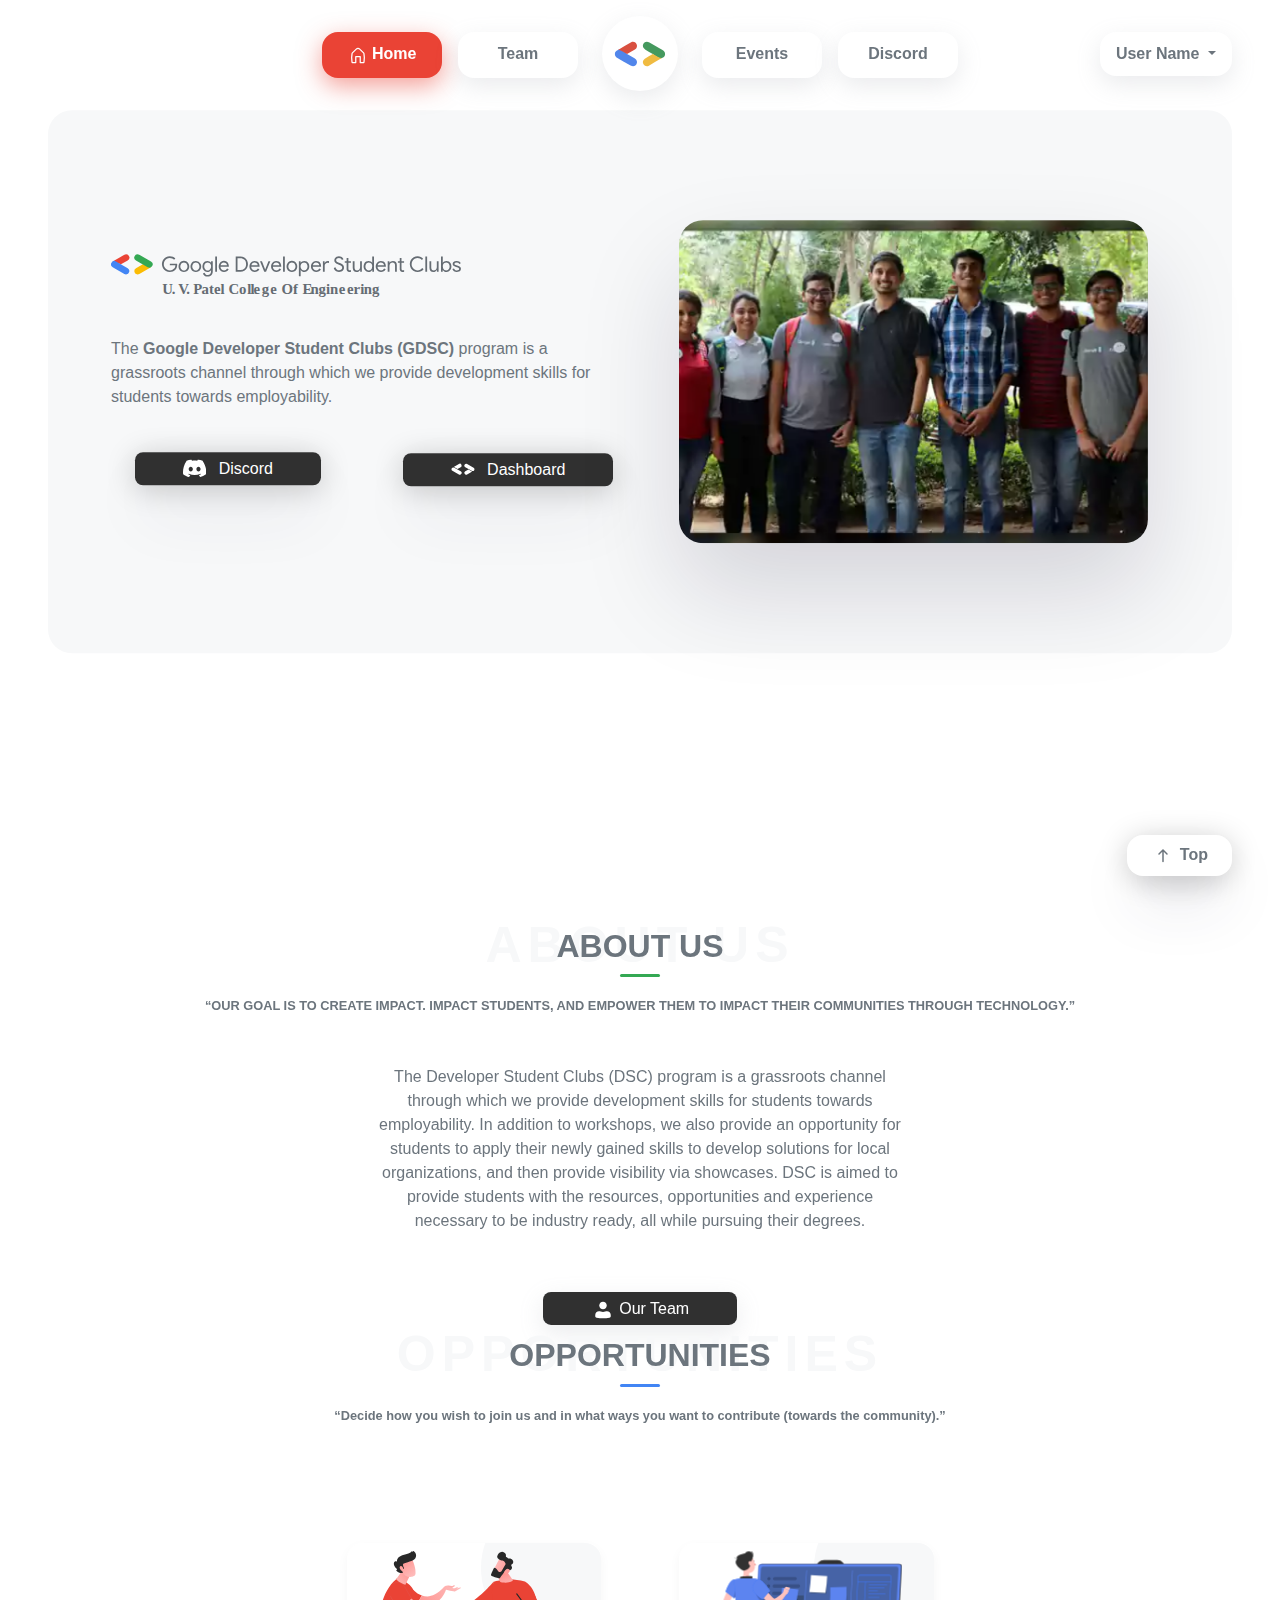
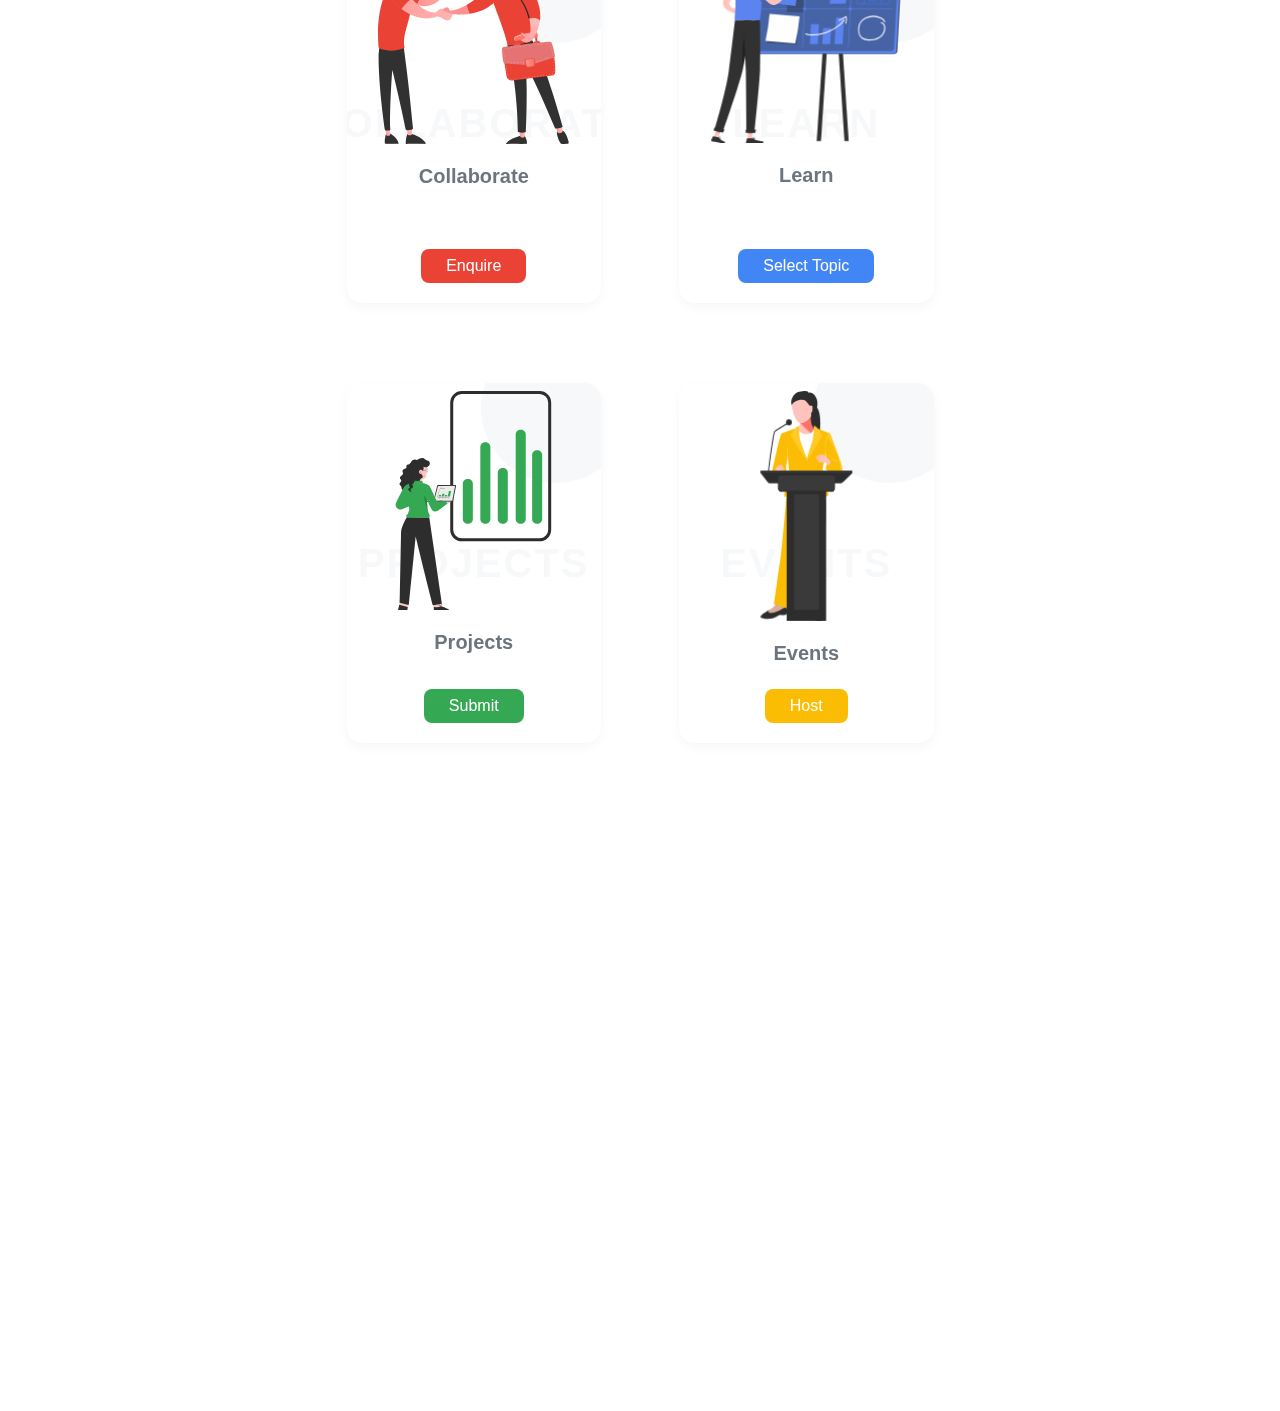
<file: index.html>
<!DOCTYPE html>
<html lang="en">

<head>
    <meta charset="UTF-8">
    <meta http-equiv="X-UA-Compatible" content="IE=edge">
    <meta name="viewport" content="width=device-width, initial-scale=1.0">


    <meta name=format-detection content="address=Mehsana" />
    <meta name=author content="Sahil Bhatiya" />
    <meta name=description
        content="The Developer Student Clubs (DSC) program is a grassroots channel through which we provide development skills for students towards employability. In addition to workshops, we also provide an opportunity for students to apply their newly gained skills to develop solutions for local organizations, and then provide visibility via showcases. DSC is aimed to provide students with the resources, opportunities and experience necessary to be industry ready, all while pursuing their degrees.">

    <meta name=keywords
        content="Sahil Bhatiya, sahil bhatia, lead, google dsc lead, gdsc, gdsc, dsc, Sahil, Tirthak, Google DSC, DSC UVPCE, GDSC UVPCE, UVPCE, Community, Google Developers, Mehsana Developers, Student, Developer" />

    <title>GDSC UVPCE | Home</title>



    <link rel="icon" href="./assets/images/Logo.ico" type="image/icon type">

    <link rel="stylesheet" href="./assets/css/bootstrap.css">
    <link rel="stylesheet" href="./assets/css/style.css">

    <link rel="stylesheet" href="./assets/css/locomotive-scroll.css">

    <script src="https://code.jquery.com/jquery-3.6.0.slim.min.js"></script>
    <script src="https://maxcdn.bootstrapcdn.com/bootstrap/4.5.2/js/bootstrap.min.js"></script>

    <script src="./assets/js/locomotive-scroll.js"></script>

    <script>
        var OnloadPage = 0;
    </script>

</head>

<body class="user-select-none" oncontextmenu="return false;" onresize="GetDarkModeCookie()">

    <div class="preloader smooth-transition" id="preloader">
        <div class="innerloader smooth-transition">
            <div class="spinner-grow smooth-transition" role="status">
            </div>
        </div>
    </div>

    <div id="body" class="smooth-transition HomePage" data-scroll-container>

        <div class="scroll-top mx-lg-5 mx-3 my-4 cursor-pointer px-4 py-2 bg-primary border-16 shadow-7 font-weight-600 fg-muted"
            onclick="ScrollToTop()">
            <svg width="24" height="24" viewBox="0 0 24 24" fill="none" xmlns="http://www.w3.org/2000/svg">
                <path
                    d="M8.53033 10.5303C8.23744 10.8232 7.76256 10.8232 7.46967 10.5303C7.17678 10.2374 7.17678 9.76256 7.46967 9.46967L11.4697 5.46967C11.7626 5.17678 12.2374 5.17678 12.5303 5.46967L16.5303 9.46967C16.8232 9.76256 16.8232 10.2374 16.5303 10.5303C16.2374 10.8232 15.7626 10.8232 15.4697 10.5303L12.75 7.81066L12.75 17.5C12.75 17.9142 12.4142 18.25 12 18.25C11.5858 18.25 11.25 17.9142 11.25 17.5L11.25 7.81066L8.53033 10.5303Z"
                    fill="var(--muted-color)" />
            </svg> Top
        </div>

        <!-- Nav Bar -->
        <nav class="navbar navbar-expand-lg navbar-light mt-2 user-select-none mx-lg-0 fixed-top">

            <div class="dropdown Header-User mx-lg-5 mx-3 mb-5 pt-lg-3 mt-lg-1 pt-1 pb-4">
                <div class="float-right">
                    <button
                        class="accountSetting border-0 dropdown-toggle shadow-1 border-16 smooth-transition cursor-pointer bg-primary bg-primary-hover fg-white-hover font-weight-600 fg-muted"
                        type="button" id="dropdownMenuButton" data-toggle="dropdown" aria-haspopup="true"
                        aria-expanded="false">
                        User Name
                    </button>
                    <div class="dropdown-menu fade border-16 border-0 shadow-1 bg-primary-color"
                        aria-labelledby="dropdownMenuButton">
                        <a class="dropdown-item smooth-transition border-16 cursor-pointer font-weight-600 fg-muted bg-light-hover"
                            id="fullscreen" onclick="ToggleFullscreen()">
                            Full Screen
                        </a>
                        <a class="dropdown-item smooth-transition border-16 cursor-pointer font-weight-600 fg-muted bg-light-hover"
                            id="DarkMode" onclick="ToggleDarkMode()">
                            Dark Mode
                        </a>
                        <a id="UserNameChangeBtn"
                            class="dropdown-item smooth-transition border-16 cursor-pointer font-weight-600 fg-muted bg-light-hover"
                            data-toggle="modal" data-target="#exampleModalCenter">
                            Create
                        </a>
                    </div>
                </div>
            </div>

            <button class="navbar-toggler bg-primary-mobile  border-0 shadow-1-mobile border-8" type="button"
                aria-controls="navbarNav" data-toggle="collapse" data-target="#navbarNav" aria-expanded="true"
                aria-label="Toggle navigation" id="navbar-toggler">
                <svg width="24" height="24" viewBox="0 0 24 24" fill="none" xmlns="http://www.w3.org/2000/svg">
                    <path
                        d="M9.06802 3.22802C7.70453 3.07563 6.29549 3.07563 4.932 3.22802C4.05481 3.32605 3.34551 4.01681 3.24207 4.90124C3.07898 6.29566 3.07898 7.70434 3.24207 9.09875C3.34551 9.98319 4.05481 10.6739 4.932 10.772C6.29549 10.9244 7.70453 10.9244 9.06802 10.772C9.9452 10.6739 10.6545 9.98319 10.7579 9.09875C10.921 7.70434 10.921 6.29566 10.7579 4.90124C10.6545 4.01681 9.9452 3.32605 9.06802 3.22802Z"
                        fill="var(--Secondary-color)" />
                    <path
                        d="M9.06802 13.228C7.70453 13.0756 6.29549 13.0756 4.932 13.228C4.05481 13.3261 3.34551 14.0168 3.24207 14.9012C3.07898 16.2957 3.07898 17.7043 3.24207 19.0988C3.34551 19.9832 4.05481 20.6739 4.932 20.772C6.29549 20.9244 7.70453 20.9244 9.06802 20.772C9.9452 20.6739 10.6545 19.9832 10.7579 19.0988C10.921 17.7043 10.921 16.2957 10.7579 14.9012C10.6545 14.0168 9.9452 13.3261 9.06802 13.228Z"
                        fill="var(--Secondary-color)" />
                    <path
                        d="M19.068 3.22802C17.7045 3.07563 16.2955 3.07563 14.932 3.22802C14.0548 3.32605 13.3455 4.01681 13.2421 4.90124C13.079 6.29566 13.079 7.70434 13.2421 9.09875C13.3455 9.98319 14.0548 10.6739 14.932 10.772C16.2955 10.9244 17.7045 10.9244 19.068 10.772C19.9452 10.6739 20.6545 9.98319 20.758 9.09875C20.9211 7.70434 20.9211 6.29566 20.758 4.90124C20.6545 4.01681 19.9452 3.32605 19.068 3.22802Z"
                        fill="var(--Secondary-color)" />
                    <path
                        d="M19.068 13.228C17.7045 13.0756 16.2955 13.0756 14.932 13.228C14.0548 13.3261 13.3455 14.0168 13.2421 14.9012C13.079 16.2957 13.079 17.7043 13.2421 19.0988C13.3455 19.9832 14.0548 20.6739 14.932 20.772C16.2955 20.9244 17.7045 20.9244 19.068 20.772C19.9452 20.6739 20.6545 19.9832 20.758 19.0988C20.9211 17.7043 20.9211 16.2957 20.758 14.9012C20.6545 14.0168 19.9452 13.3261 19.068 13.228Z"
                        fill="var(--Secondary-color)" />
                </svg>

            </button>
            <div class="collapse navbar-collapse smooth-transition border-16" id="navbarNav">
                <ul class="navbar-nav mx-auto px-5 text-center py-lg-0 py-3">
                    <li class="nav-item active mx-auto mx-lg-2 smooth-transition-2 my-3 ml-2" onclick="ScrollToTop()">
                        <a class="nav-link bg-red-active bg-white shadow-1 border-16 font-weight-600 smooth-transition shadow-red-hover bg-red-hover fg-primary-hover cursor-pointer"
                            >
                            <svg class="icon" height="20" viewBox="0 0 24 24" fill="none"
                                xmlns="http://www.w3.org/2000/svg">
                                <path fill-rule="evenodd" clip-rule="evenodd"
                                    d="M13.5578 5.53423C12.6873 4.69887 11.3127 4.69887 10.4422 5.53423L5.81574 9.97357C5.70239 10.0823 5.62614 10.224 5.5978 10.3785C5.04367 13.4004 5.00277 16.494 5.47681 19.5295L5.58933 20.25H8.56579V14.0387C8.56579 13.6244 8.90158 13.2887 9.31579 13.2887H14.6842C15.0984 13.2887 15.4342 13.6244 15.4342 14.0387V20.25H18.4107L18.5232 19.5295C18.9972 16.494 18.9563 13.4004 18.4022 10.3785C18.3739 10.224 18.2976 10.0823 18.1843 9.97357L13.5578 5.53423ZM9.40363 4.45191C10.8546 3.05965 13.1454 3.05965 14.5964 4.45191L19.2228 8.89125C19.5634 9.21804 19.7925 9.64373 19.8776 10.108C20.4621 13.2956 20.5053 16.559 20.0052 19.7609L19.8245 20.9184C19.7497 21.3971 19.3374 21.75 18.8529 21.75H14.6842C14.27 21.75 13.9342 21.4142 13.9342 21V14.7887H10.0658V21C10.0658 21.4142 9.73 21.75 9.31579 21.75H5.14706C4.66258 21.75 4.25029 21.3971 4.17554 20.9184L3.99478 19.7609C3.49473 16.559 3.53788 13.2956 4.12241 10.108C4.20754 9.64373 4.43662 9.21804 4.77719 8.89125L9.40363 4.45191Z" />
                            </svg> Home
                        </a>
                    </li>
                    <li class="nav-item mx-auto mx-lg-2 smooth-transition my-3">
                        <a class="nav-link bg-blue-active bg-primary-color shadow-1 border-16 font-weight-600 smooth-transition shadow-blue-hover bg-blue-hover fg-muted fg-white-hover"
                            href="./Team/">Team</a>
                    </li>

                    <a onclick="ToogleMenu()" id="NavbarIcon"
                        class="cursor-pointer center-Icon shadow-1 border-50 bg-primary-color p-2 mx-3 smooth-transition d-none d-lg-inline">
                        <svg xmlns="http://www.w3.org/2000/svg" height="60" viewBox="0 0 816 816">
                            <rect width="816" height="816" fill="none" />
                            <path
                                d="M66.9,394.2c5.6-22.3,20.7-35.3,41.9-42.2,15.7-7,30.6-4.6,44.8,4.2,26.4,16.2,57.6,25.1,78.2,50.4l101.6,60.1c32.5,19.3,42.8,50.9,26.1,79.6s-48.2,35-80.1,16.9C217.7,528.3,156.5,492.5,95,457.3c-14.4-8.3-24.1-20-28.1-36.2"
                                transform="translate(0.3 0.3)" fill="#5186eb" />
                            <path
                                d="M748.5,410.6c-1.6,28-17.9,44.3-43.5,52.7-9.1,3.2-18.8,7.1-27.9,3.1-34-15-67.9-30.6-94.7-57.6-33.7-20-67.5-40-101.1-60.1s-43.3-50.5-27.2-79.2,48.7-35.7,82.1-16.8c59.2,33.6,117.9,68.1,177.1,101.7,22.2,12.7,36.8,29.3,35.2,56.2"
                                transform="translate(0.3 0.3)" fill="#45995e" />
                            <path
                                d="M231.8,406.6c-24.5-13.6-49.2-26.7-73.2-41.1-15.6-9.3-31.7-14.6-49.8-13.5,59.5-34.9,118.6-70.6,178.9-104.2,26.6-14.9,58.3-3.3,72.4,22.4s6.7,58.1-21.3,75.1C303.6,366.6,267.5,386.2,231.8,406.6Z"
                                transform="translate(0.3 0.3)" fill="#d95040" />
                            <path
                                d="M582.4,408.8c23.6,13.1,47.8,25.4,70.8,39.5,16.2,9.9,32.9,15.8,51.8,15-58.7,34.5-117.1,69.6-176.3,103.2-27,15.2-58,5.8-73.5-19.4s-9.4-58.5,18.1-75.6C508.9,449.4,546,429.6,582.4,408.8Z"
                                transform="translate(0.3 0.3)" fill="#f0bb41" /></svg>
                    </a>


                    <li class="nav-item mx-auto mx-lg-2 smooth-transition my-3">
                        <a class="nav-link bg-green-active bg-primary-color shadow-1 border-16 font-weight-600 smooth-transition shadow-green-hover bg-green-hover fg-muted fg-white-hover"
                            href="./Events/">Events</a>
                    </li>
                    <li class="nav-item mx-auto mx-lg-2 smooth-transition my-3">
                        <a class="nav-link bg-yellow-active bg-primary-color shadow-1 border-16 font-weight-600 smooth-transition shadow-yellow-hover bg-yellow-hover fg-muted fg-white-hover"
                            href="https://discord.gg/suZdhc4xwH">Discord</a>
                    </li>
                </ul>
            </div>
        </nav>
        <!-- Nav Bar -->


        <main id="swup" class="transition-fade">
            <div class="content mb-5 pb-5 pb-lg-0" data-scroll-section>

                <div class="jumbotron bg-light jumbotron-fluid mx-lg-5 mx-3 mt-lg-3 mt-0 border-24 p-lg-5 py-2 px-1 smooth-transition"
                    data-scroll data-scroll-speed="3">
                    <div class="container py-4">
                        <div class="row align-items-center">
                            <div class="col-lg-6 col-12">
                                <h1 id="HeroIcon" class="font-weight-600 fg-muted text-lg-left text-center mt-5 pt-4">
    
                                </h1>
                                <p class="fg-muted mt-3 mb-5 text-lg-left text-center">
                                    The <b>Google Developer Student Clubs (GDSC)</b> program is a grassroots channel through
                                    which we provide development skills for students towards employability.
                                </p>
                                <div class="mt-2 mb-5 pb-5">
                                    <div class="row align-content-center text-center">
                                        <div class="col-lg-6 col-12 my-lg-0 my-3">
                                            <a href="https://discord.gg/suZdhc4xwH" target="_blank" rel="noopener"
                                                class="mr-lg-2 border-0 border-8 py-2 px-5 bg-secondary-2 fg-muted-2 bg-blue-hover smooth-transition shadow-blue-hover shadow-7">
                                                <svg class="mr-2 mb-1" height="18" viewBox="0 0 71 55" fill="none"
                                                    xmlns="http://www.w3.org/2000/svg">
                                                    <g clip-path="url(#clip0)">
                                                        <path
                                                            d="M60.1045 4.8978C55.5792 2.8214 50.7265 1.2916 45.6527 0.41542C45.5603 0.39851 45.468 0.440769 45.4204 0.525289C44.7963 1.6353 44.105 3.0834 43.6209 4.2216C38.1637 3.4046 32.7345 3.4046 27.3892 4.2216C26.905 3.0581 26.1886 1.6353 25.5617 0.525289C25.5141 0.443589 25.4218 0.40133 25.3294 0.41542C20.2584 1.2888 15.4057 2.8186 10.8776 4.8978C10.8384 4.9147 10.8048 4.9429 10.7825 4.9795C1.57795 18.7309 -0.943561 32.1443 0.293408 45.3914C0.299005 45.4562 0.335386 45.5182 0.385761 45.5576C6.45866 50.0174 12.3413 52.7249 18.1147 54.5195C18.2071 54.5477 18.305 54.5139 18.3638 54.4378C19.7295 52.5728 20.9469 50.6063 21.9907 48.5383C22.0523 48.4172 21.9935 48.2735 21.8676 48.2256C19.9366 47.4931 18.0979 46.6 16.3292 45.5858C16.1893 45.5041 16.1781 45.304 16.3068 45.2082C16.679 44.9293 17.0513 44.6391 17.4067 44.3461C17.471 44.2926 17.5606 44.2813 17.6362 44.3151C29.2558 49.6202 41.8354 49.6202 53.3179 44.3151C53.3935 44.2785 53.4831 44.2898 53.5502 44.3433C53.9057 44.6363 54.2779 44.9293 54.6529 45.2082C54.7816 45.304 54.7732 45.5041 54.6333 45.5858C52.8646 46.6197 51.0259 47.4931 49.0921 48.2228C48.9662 48.2707 48.9102 48.4172 48.9718 48.5383C50.038 50.6034 51.2554 52.5699 52.5959 54.435C52.6519 54.5139 52.7526 54.5477 52.845 54.5195C58.6464 52.7249 64.529 50.0174 70.6019 45.5576C70.6551 45.5182 70.6887 45.459 70.6943 45.3942C72.1747 30.0791 68.2147 16.7757 60.1968 4.9823C60.1772 4.9429 60.1437 4.9147 60.1045 4.8978ZM23.7259 37.3253C20.2276 37.3253 17.3451 34.1136 17.3451 30.1693C17.3451 26.225 20.1717 23.0133 23.7259 23.0133C27.308 23.0133 30.1626 26.2532 30.1066 30.1693C30.1066 34.1136 27.28 37.3253 23.7259 37.3253ZM47.3178 37.3253C43.8196 37.3253 40.9371 34.1136 40.9371 30.1693C40.9371 26.225 43.7636 23.0133 47.3178 23.0133C50.9 23.0133 53.7545 26.2532 53.6986 30.1693C53.6986 34.1136 50.9 37.3253 47.3178 37.3253Z"
                                                            fill="#ffffff" />
                                                    </g>
                                                    <defs>
                                                        <clipPath id="clip0">
                                                            <rect width="71" height="55" fill="white" />
                                                        </clipPath>
                                                    </defs>
                                                </svg> Discord
                                            </a>
                                        </div>
                                        <div class="col-lg-6 col-12 my-lg-0 my-3">
                                            <a href="https://gdsc.community.dev/u-v-patel-college-of-engineering-mehsana/"
                                                target="_blank" rel="noopener"
                                                class="shadow-7 ml-lg-2 border-0 border-8 py-2 px-5 bg-secondary-2 fg-muted-2 bg-red-hover smooth-transition shadow-red-hover">
                                                <svg xmlns="http://www.w3.org/2000/svg" class="mr-2 mb-1" width="24"
                                                    height="24" viewBox="0 0 24 24">
                                                    <path
                                                        d="M9.7,14.1,3.3,10.4a1.5,1.5,0,0,0-.9-.2,1.7,1.7,0,0,0-1.6.9,1.9,1.9,0,0,0,.6,2.5l6.5,3.7a1.5,1.5,0,0,0,.9.2,1.9,1.9,0,0,0,1.6-.9A1.8,1.8,0,0,0,9.7,14.1Z"
                                                        fill="#fff" />
                                                    <path
                                                        d="M22.6,10.4,16.1,6.7a1.5,1.5,0,0,0-.9-.2,1.9,1.9,0,0,0-1.6.9,1.8,1.8,0,0,0,.7,2.5l6.4,3.7a1.5,1.5,0,0,0,.9.2,1.7,1.7,0,0,0,1.6-.9A1.9,1.9,0,0,0,22.6,10.4Z"
                                                        fill="#fff" />
                                                    <path
                                                        d="M20.5,14l-3-1.7-3.2,1.8a1.8,1.8,0,0,0-.7,2.5,1.9,1.9,0,0,0,1.6.9,1.5,1.5,0,0,0,.9-.2l5.2-3A1.1,1.1,0,0,1,20.5,14Z"
                                                        fill="#fff" />
                                                    <path
                                                        d="M3.5,10l3,1.7L9.7,9.9a1.8,1.8,0,0,0,.7-2.5,1.8,1.8,0,0,0-2.5-.7l-5.2,3A1.1,1.1,0,0,1,3.5,10Z"
                                                        fill="#fff" /></svg>
                                                Dashboard
                                            </a>
                                        </div>
                                    </div>
    
    
                                </div>
                            </div>
                            <div class="col-lg-6 col-12 mt-5 mt-lg-0">
                                <div class="row">
                                    <div class="col-lg-11 col-12 ml-lg-4 smooth-transition">
                                        <div id="InitPics" class="carousel slide carousel-fade smooth-transition"
                                            data-ride="carousel" data-interval="2000" data-pause="false">
                                            <div class="carousel-inner border-24 shadow-3 smooth-transition">
    
                                                <div class="carousel-item active smooth-transition">
                                                    <img src="./assets/images/Image1.webp" 
                                                        class="d-block w-100" alt="Image 1">
                                                </div>
                                                <div class="carousel-item smooth-transition">
                                                    <img src="./assets/images/Image2.webp" l
                                                        class="d-block w-100" alt="Imaage 2">
                                                </div>
                                                <div class="carousel-item smooth-transition">
                                                    <img src="./assets/images/Image3.webp" 
                                                        class="d-block w-100" alt="Imaage 2">
                                                </div>
                                                <div class="carousel-item smooth-transition">
                                                    <img src="./assets/images/Image4.webp" 
                                                        class="d-block w-100" alt="Imaage 2">
                                                </div>
                                                <div class="carousel-item smooth-transition">
                                                    <img src="./assets/images/Image5.webp" 
                                                        class="d-block w-100" alt="Imaage 2">
                                                </div>
    
                                            </div>
                                        </div>
    
                                    </div>
                                </div>
                            </div>
                        </div>
                    </div>
    
                </div>
    
            </div>
    
            <div class="content mt-5 py-5" data-scroll-section>
                <div class="container mb-0" data-scroll data-scroll-speed="3">
                    <div class="row align-items-center">
                        <div class="col-12">
                            <h2 class="Heading-text  text-center text-uppercase font-weight-bold fg-muted bg-green-after py-1"
                                id="about-us">
                                About Us
                            </h2>
                        </div>
                        <div class="col-12 mt-3 mb-5 text-center">
                            <q class="font-weight-bold fg-muted small text-center">OUR GOAL IS TO CREATE IMPACT.
                                IMPACT STUDENTS, AND EMPOWER THEM TO IMPACT
                                THEIR COMMUNITIES THROUGH TECHNOLOGY.</q>
                        </div>
                        <div class="col-lg-6  col-12 align-self-center mx-auto">
                            <p class="text-center mb-5 pb-3 fg-muted">
                                The Developer Student Clubs (DSC) program is a grassroots channel through which we provide
                                development skills for students towards employability. In addition to workshops, we also
                                provide an opportunity for students to apply their newly gained skills
                                to develop solutions for local organizations, and then provide visibility via showcases. DSC
                                is aimed to provide students with the resources, opportunities and experience necessary to
                                be industry ready, all while pursuing their
                                degrees.
                            </p>
                            <div class="text-center mb-4 mt-1 z-index-3">
                                <a href="./Team/"
                                    class="border-0 border-8 py-2 px-5 bg-secondary-2 fg-muted-2 bg-green-hover smooth-transition shadow-green-hover shadow-1">
                                    <svg height="24" viewBox="0 0 24 24" fill="none" xmlns="http://www.w3.org/2000/svg">
                                        <path
                                            d="M12 3.75C9.92893 3.75 8.25 5.42893 8.25 7.5C8.25 9.57107 9.92893 11.25 12 11.25C14.0711 11.25 15.75 9.57107 15.75 7.5C15.75 5.42893 14.0711 3.75 12 3.75Z"
                                            fill="white" />
                                        <path
                                            d="M8 13.25C5.92893 13.25 4.25 14.9289 4.25 17V18.1883C4.25 18.9415 4.79588 19.5837 5.53927 19.7051C9.8181 20.4037 14.1819 20.4037 18.4607 19.7051C19.2041 19.5837 19.75 18.9415 19.75 18.1883V17C19.75 14.9289 18.0711 13.25 16 13.25H15.6591C15.4746 13.25 15.2913 13.2792 15.1159 13.3364L14.2504 13.6191C12.7881 14.0965 11.2119 14.0965 9.74959 13.6191L8.88407 13.3364C8.70869 13.2792 8.52536 13.25 8.34087 13.25H8Z"
                                            fill="white" />
                                    </svg> Our Team</a>
                            </div>
                        </div>
                    </div>
                </div>
            </div>
    
            <div class="content  mt-5 py-5" data-scroll-section>
                <div class="container mb-5" data-scroll data-scroll-speed="2">
                    <div class="row justify-content-center">
                        <div class="col-12">
                            <h2 class="Heading-text  text-center text-uppercase font-weight-bold fg-muted bg-blue-after py-1"
                                id="Opportunities">
                                Opportunities
                            </h2>
                        </div>
                        <div class="col-12 mt-3 mb-5 pb-4 text-center">
                            <q class="font-weight-bold fg-muted small text-center">Decide how you wish to join us and in what ways you want to contribute (towards the community).</q>
                        </div>
                        <div class="col-lg-7 col-10 mt-1 Oppotunities">
                            <div class="row justify-content-between">
                                <div class="col-lg-6 col-12 my-3">
                                    <div class="card border-0 shadow-6 smooth-transition shadow-2-hover p-2 card-header bg-red-after m-4 bg-primary-color"
                                        id="Collaborate">
                                        <svg xmlns="http://www.w3.org/2000/svg"
                                            class="z-index-4 mx-auto smooth-transition-2"
                                            xmlns:xlink="http://www.w3.org/1999/xlink" width="80%"
                                            viewBox="0 0 1967.7 1999.8">
                                            <defs>
                                                <linearGradient id="a" x1="1593.69" y1="1929.93" x2="1626.25" y2="1918.64"
                                                    gradientUnits="userSpaceOnUse">
                                                    <stop offset="0" stop-color="#febbba" />
                                                    <stop offset="1" stop-color="#ff928e" />
                                                </linearGradient>
                                                <linearGradient id="b" x1="996.01" y1="1629.84" x2="947.54" y2="1484.45"
                                                    gradientTransform="translate(1290.1)" xlink:href="#a" />
                                                <linearGradient id="c" x1="2149.53" y1="1381.3" x2="2323.72" y2="1457.03"
                                                    xlink:href="#a" />
                                                <linearGradient id="d" x1="2138.68" y1="1406.27" x2="2312.86" y2="1482"
                                                    xlink:href="#a" />
                                                <linearGradient id="e" x1="2293.44" y1="3142.87" x2="2354.41" y2="3142.87"
                                                    gradientTransform="matrix(-1, 0, 0, 1, 4753.76, 0)" xlink:href="#a" />
                                                <linearGradient id="f" x1="1905.79" y1="3092.04" x2="1978.66" y2="3092.04"
                                                    gradientTransform="matrix(-1, 0, 0, 1, 4753.76, 0)" xlink:href="#a" />
                                                <linearGradient id="g" x1="27.6" y1="2902.5" x2="24.6" y2="2829.62"
                                                    gradientTransform="translate(1990 -609.6) rotate(-7.3)"
                                                    gradientUnits="userSpaceOnUse">
                                                    <stop offset="0" stop-color="#e1473d" />
                                                    <stop offset="1" stop-color="#e9605a" />
                                                </linearGradient>
                                                <linearGradient id="h" x1="23.8" y1="2793.09" x2="38.83" y2="3001.94"
                                                    xlink:href="#g" />
                                                <linearGradient id="i" x1="230.63" y1="2894.14" x2="227.62" y2="2821.26"
                                                    xlink:href="#g" />
                                                <linearGradient id="j" x1="226.28" y1="2778.53" x2="241.31" y2="2987.39"
                                                    xlink:href="#g" />
                                                <linearGradient id="k" x1="142.88" y1="2676.84" x2="122.6" y2="2825.57"
                                                    gradientTransform="translate(1990 -609.6) rotate(-7.3)"
                                                    gradientUnits="userSpaceOnUse">
                                                    <stop offset="0" stop-color="#ff928e" />
                                                    <stop offset="1" stop-color="#fe7062" />
                                                </linearGradient>
                                                <linearGradient id="l" x1="2493.73" y1="2480.27" x2="2518.45" y2="2365.66"
                                                    gradientTransform="matrix(1, 0, 0, 1, 0, 0)" xlink:href="#g" />
                                                <linearGradient id="m" x1="91.59" y1="3060.48" x2="176.78" y2="3060.48"
                                                    xlink:href="#k" />
                                                <linearGradient id="n" x1="2561.45" y1="1982.01" x2="2396.43" y2="2299.35"
                                                    xlink:href="#a" />
                                                <linearGradient id="o" x1="-236.55" y1="3025.92" x2="-263.68" y2="3262.65"
                                                    gradientTransform="translate(1290.1)" xlink:href="#a" />
                                                <linearGradient id="p" x1="89.28" y1="2996.76" x2="62.16" y2="3233.51"
                                                    gradientTransform="translate(993.2 65.8) rotate(-3.6)"
                                                    xlink:href="#a" />
                                                <linearGradient id="q" x1="1105.13" y1="1578.34" x2="1293.91" y2="1465.97"
                                                    xlink:href="#a" />
                                                <linearGradient id="r" x1="1311.07" y1="1502.6" x2="1200.89" y2="1340.7"
                                                    xlink:href="#a" />
                                                <linearGradient id="s" x1="1257.61" y1="1538.98" x2="1147.48" y2="1377.16"
                                                    xlink:href="#a" />
                                                <linearGradient id="t" x1="1744.05" y1="1615.97" x2="1347.74" y2="1813.12"
                                                    xlink:href="#a" />
                                                <linearGradient id="u" x1="1738.25" y1="1566.53" x2="1602.69" y2="1708.11"
                                                    xlink:href="#a" />
                                                <linearGradient id="v" x1="1745.94" y1="1613.64" x2="1349.62" y2="1810.78"
                                                    xlink:href="#a" />
                                                <linearGradient id="w" x1="1911.55" y1="1948.14" x2="761.41" y2="1740.16"
                                                    xlink:href="#a" />
                                                <linearGradient id="x" x1="1348.03" y1="1443.72" x2="845.07" y2="2214.63"
                                                    gradientTransform="matrix(1, 0, 0, 1, 0, 0)" xlink:href="#g" />
                                                <linearGradient id="y" x1="1341.05" y1="1439.17" x2="838.09" y2="2210.08"
                                                    gradientTransform="matrix(1, 0, 0, 1, 0, 0)" xlink:href="#g" />
                                            </defs>
                                            <path
                                                d="M1688.2,1871.8s-15.7-41.3-34-37.5-38.3,17.8-38.3,17.8l-29.4,39.8s82.5,32.5,111.5,13.9c0,0,84.3,14.5,190.7-2.9-15.4-32.6-24.5-65.1-29.9-90.4C1804.9,1843,1746.8,1865.8,1688.2,1871.8Z"
                                                transform="translate(-944.2 -1255.2)" fill="url(#a)" />
                                            <path
                                                d="M2134.6,1572.7s-120.7,152-275.8,239.8c5.4,25.3,14.5,57.8,29.9,90.4,80.5-13.3,173.7-44.8,252.7-114.8Z"
                                                transform="translate(-944.2 -1255.2)" fill="#ea4335" />
                                            <path
                                                d="M2285.1,2246.3c-23.6-112.1-47.2-177-126.2-389.5-24.9-66.8-47.5-134.5-36.6-204.9l12.3-79.2s153.5-52,323.7-2.2c0,0,232.2,100.9,74.5,599.1C2461.7,2249.1,2378.5,2271.8,2285.1,2246.3Z"
                                                transform="translate(-944.2 -1255.2)" fill="#ea4335" />
                                            <path
                                                d="M2160.7,1471.6l39.8,95.7a19.3,19.3,0,0,0,14.4,11.4c23,4,78.5,10.1,115-13.8a9.5,9.5,0,0,0,2.5-13.1l-73.6-105.6Z"
                                                transform="translate(-944.2 -1255.2)" fill="url(#b)" />
                                            <path
                                                d="M2201.9,1325.3c-1.7,1.6-70.6,136.9-70.6,136.9l78.1,37.7,84.4-118.6S2229.9,1298.9,2201.9,1325.3Z"
                                                transform="translate(-944.2 -1255.2)" fill="url(#c)" />
                                            <path
                                                d="M2258.3,1395.6l-39,64.9a10.9,10.9,0,0,1-2.1,2.6c-4.6,4.4-20.5,16.9-32.8-.2-10.4-14.5-20.2-27.8-30.7-33.3a12.5,12.5,0,0,0-16.8,5.6c-6.4,12.7-18.9,38.6-26.7,63.2a12.4,12.4,0,0,0,7.2,15.2c15.8,6.4,47.1,18,74.8,21.8a12.3,12.3,0,0,0,11.8-5c11.9-16.3,45.6-62,57-73.4s30.4-6.6,39.2-4.1a12.5,12.5,0,0,0,10-1.3c9-5.4,24.7-18.9,10.3-41.8a12.5,12.5,0,0,1,3.9-16.9c10-6.6,20.9-19,10.5-39.1s-29.2-22.2-42-20.6a13,13,0,0,1-13.6-7.5,8.2,8.2,0,0,0-6.4-5.1c-6.7-1.4-11.1-7.5-9.8-14.2,2.2-11.5.5-26.5-17.8-36.6-33.7-18.5-63.2,11.7-70.7,37.2s30.1,43.5,53.8,46.5c17.4,2.2,27,21.2,30.8,31.1A12.6,12.6,0,0,1,2258.3,1395.6Z"
                                                transform="translate(-944.2 -1255.2)" fill="#282828" />
                                            <path
                                                d="M2244.6,1476.4s16.8-39.4,36-37.8,34.2,20.7,10.5,42.2C2261.5,1507.5,2244.6,1476.4,2244.6,1476.4Z"
                                                transform="translate(-944.2 -1255.2)" fill="url(#d)" />
                                            <path
                                                d="M2269.9,3234.1c37.1,3.2,101.5,8.4,152.2,10.6,30.5,1.3,48.1-1.6,58.2-5.7,0,1.2,0,2.2-.1,3.2a10.4,10.4,0,0,1-10,9.9c-95.8,5.4-172.1,1.9-199.2.2a7.4,7.4,0,0,1-6.1-11.2A64.4,64.4,0,0,1,2269.9,3234.1Z"
                                                transform="translate(-944.2 -1255.2)" fill="#313131" />
                                            <path
                                                d="M2422.1,3244.7c-50.7-2.2-115.1-7.4-152.2-10.6,36.5-44.8,152.2-74.9,152.2-74.9h32.7c22.5,32.4,25.8,63.2,25.5,79.8C2470.2,3243.1,2452.6,3246,2422.1,3244.7Z"
                                                transform="translate(-944.2 -1255.2)" fill="#313131" />
                                            <path
                                                d="M2460.3,3105.8l-3,60.5a13.9,13.9,0,0,1-11.8,13,52.8,52.8,0,0,1-24.6-2,16.4,16.4,0,0,1-11-12.6l-10.6-58.9Z"
                                                transform="translate(-944.2 -1255.2)" fill="url(#e)" />
                                            <path
                                                d="M2884.9,3244.3c16-2.3,23.3-10.6,26.4-19.6v.3c2.4,9.4-3.1,19.1-14.1,23.8-13.2,5.6-27.7,6.6-39,6.1s-23.1-5.5-29.2-13.5h-.1C2841,3247.3,2858,3248,2884.9,3244.3Z"
                                                transform="translate(-944.2 -1255.2)" fill="#313131" />
                                            <path
                                                d="M2809,3105.4h27c41-.8,66.8,85.8,75.3,119.3-3.1,9-10.4,17.3-26.4,19.6-26.9,3.7-43.9,3-56-3-22.2-29.2-33.2-71.9-38.5-96.9C2784.4,3116,2809,3105.4,2809,3105.4Z"
                                                transform="translate(-944.2 -1255.2)" fill="#313131" />
                                            <path
                                                d="M2832.5,3049.3l15,59.5a16.3,16.3,0,0,1-8.4,18.3c-8.4,4.3-20.2,8.8-31,7.5a13.5,13.5,0,0,1-11-9l-22-62.6Z"
                                                transform="translate(-944.2 -1255.2)" fill="url(#f)" />
                                            <path
                                                d="M2850.4,3066.5c-18.6,16.5-79.2,18.7-79.2,18.7C2553,2561.5,2462,2417.3,2462,2417.3c31.5,197.7,6.8,705,6.8,705-36,15.9-82.4,0-82.4,0-2.9-323.5-48.5-671.3-107.2-893.7,147.4-3.3,227.6-35.5,253.2-55.7C2655.3,2371,2850.4,3066.5,2850.4,3066.5Z"
                                                transform="translate(-944.2 -1255.2)" fill="#313131" />
                                            <path
                                                d="M2242,2374.9l27.1,168.8a55.7,55.7,0,0,0,61.8,46.2l406.1-49.5a40.2,40.2,0,0,0,35.3-39c.9-43.6-.8-121.2-19.1-191.9Z"
                                                transform="translate(-944.2 -1255.2)" fill="#ea4335" />
                                            <path
                                                d="M2342.2,2578.7a1.3,1.3,0,0,1-1.1-1,1.1,1.1,0,0,1,1-1.3l9.2-1.2a1.2,1.2,0,0,1,1.3,1,1.1,1.1,0,0,1-1,1.3l-9.2,1.2Zm-21.4-.6h-.3a55.6,55.6,0,0,1-9-2.9,1.1,1.1,0,1,1,.9-2.1,53.9,53.9,0,0,0,8.6,2.8,1.1,1.1,0,0,1,.9,1.3A1.1,1.1,0,0,1,2320.8,2578.1Zm52.1-3.2a1.2,1.2,0,0,1-1.2-1,1.3,1.3,0,0,1,1-1.3l9.2-1.1a1.2,1.2,0,0,1,.3,2.3l-9.2,1.1Zm30.6-3.7a1.2,1.2,0,0,1-1.1-1,1.1,1.1,0,0,1,1-1.3l9.2-1.1a1.1,1.1,0,0,1,1.3,1,1.2,1.2,0,0,1-1,1.3l-9.2,1.1Zm30.7-3.7a1.3,1.3,0,0,1-1.2-1.1,1.3,1.3,0,0,1,1-1.3l9.2-1.1a1.1,1.1,0,0,1,1.3,1,1.1,1.1,0,0,1-1,1.3l-9.2,1.1Zm30.6-3.8a1.1,1.1,0,0,1-1.1-1,1.2,1.2,0,0,1,1-1.3l9.2-1.1a1.2,1.2,0,1,1,.3,2.3l-9.2,1.1Zm-170.5-.5a1.8,1.8,0,0,1-.9-.4,59.8,59.8,0,0,1-5.9-7.4,1.2,1.2,0,0,1,.3-1.6,1.2,1.2,0,0,1,1.6.3,55.4,55.4,0,0,0,5.7,7.1,1.2,1.2,0,0,1,0,1.6C2294.8,2563,2294.6,2563.2,2294.3,2563.2Zm201.2-3.2a1.3,1.3,0,0,1-1.2-1c0-.7.4-1.3,1-1.3l9.2-1.2a1.2,1.2,0,0,1,1.3,1.1,1.1,1.1,0,0,1-1,1.2l-9.2,1.2Zm30.6-3.8a1.1,1.1,0,0,1-1.1-1,1.2,1.2,0,0,1,1-1.3l9.2-1.1a1.2,1.2,0,0,1,1.3,1,1.1,1.1,0,0,1-1,1.3l-9.2,1.1Zm30.7-3.7a1.2,1.2,0,0,1-1.2-1,1.3,1.3,0,0,1,1-1.3l9.2-1.1a1.1,1.1,0,0,1,1.3,1,1.2,1.2,0,0,1-1,1.3l-9.2,1.1Zm30.6-3.7a1.3,1.3,0,0,1-1.1-1.1,1.1,1.1,0,0,1,1-1.2l9.2-1.2a1.3,1.3,0,0,1,1.3,1,1.1,1.1,0,0,1-1,1.3l-9.2,1.2Zm30.7-3.8a1.2,1.2,0,0,1-1.2-1,1.3,1.3,0,0,1,1-1.3l9.2-1.1a1.1,1.1,0,0,1,1.3,1,1.2,1.2,0,0,1-1,1.3l-9.2,1.1Zm30.6-3.7a1.2,1.2,0,0,1-1.1-1,1.1,1.1,0,0,1,1-1.3l9.2-1.1a1.1,1.1,0,0,1,1.3,1,1.2,1.2,0,0,1-1,1.3l-9.2,1.1Zm30.7-3.8a1.2,1.2,0,0,1-1.2-1,1.3,1.3,0,0,1,1-1.3l9.2-1.1a1.2,1.2,0,1,1,.3,2.3l-9.2,1.1Zm-398.9-1.5a1.2,1.2,0,0,1-1.2-.9l-1.5-9.2a1.2,1.2,0,0,1,1-1.3,1.1,1.1,0,0,1,1.3,1l1.5,9.1a1.1,1.1,0,0,1-.9,1.3Zm429.5-2.2a1.1,1.1,0,0,1-1.1-1,1.2,1.2,0,0,1,1-1.3l9.2-1.1a1.2,1.2,0,0,1,.3,2.3l-9.2,1.1Zm29.9-6.6a1.3,1.3,0,0,1-1-.6,1.2,1.2,0,0,1,.4-1.6,34.8,34.8,0,0,0,7.2-5.4,1.2,1.2,0,0,1,1.7.1,1.1,1.1,0,0,1-.1,1.6,38.7,38.7,0,0,1-7.6,5.7Zm-464.4-21.6a1.2,1.2,0,0,1-1.1-1l-1.5-9.2a1.2,1.2,0,0,1,1-1.3,1.1,1.1,0,0,1,1.3,1l1.5,9.1a1.1,1.1,0,0,1-1,1.3Zm482.6-2.4h-.3a1.3,1.3,0,0,1-.9-1.4,37.6,37.6,0,0,0,1.1-8.1v-.8a1.2,1.2,0,0,1,1.2-1.2h0a1.1,1.1,0,0,1,1.1,1.2v.8a41.3,41.3,0,0,1-1.1,8.6A1.1,1.1,0,0,1,2758.1,2503.2Zm-487.5-28.1a1.2,1.2,0,0,1-1.1-1l-1.5-9.1a1.2,1.2,0,0,1,1-1.4,1.2,1.2,0,0,1,1.3,1l1.5,9.1a1.2,1.2,0,0,1-1,1.4Zm488.7-2.7a1.2,1.2,0,0,1-1.2-1.1c0-3,0-6.1-.1-9.3a1.3,1.3,0,0,1,1.2-1.2c.6-.1,1.1.5,1.1,1.2.1,3.2.1,6.2.2,9.3a1.2,1.2,0,0,1-1.2,1.1Zm-493.6-27.8a1.2,1.2,0,0,1-1.1-1l-1.5-9.1a1.2,1.2,0,0,1,1-1.4,1.2,1.2,0,0,1,1.3,1l1.5,9.1a1.2,1.2,0,0,1-1,1.4Zm492.9-3.1a1.1,1.1,0,0,1-1.2-1.1c-.1-3-.3-6.1-.4-9.2a1.1,1.1,0,0,1,1.1-1.2c.7-.1,1.1.4,1.2,1.1.1,3.1.3,6.2.4,9.2a1.1,1.1,0,0,1-1.1,1.2Zm-497.8-27.4a1.2,1.2,0,0,1-1.1-1l-1.5-9.1a1.1,1.1,0,0,1,1-1.3,1.1,1.1,0,0,1,1.3.9l1.5,9.2a1.1,1.1,0,0,1-1,1.3Zm495.9-3.4a1.2,1.2,0,0,1-1.2-1.1c-.2-3-.5-6.1-.8-9.2a1.1,1.1,0,0,1,1.1-1.2,1,1,0,0,1,1.2,1c.3,3.1.6,6.2.8,9.3a1.1,1.1,0,0,1-1,1.2Zm-500.8-27.1a1.2,1.2,0,0,1-1.1-1l-1.7-10.3,4.8-.6a1.1,1.1,0,0,1,1.3,1,1.2,1.2,0,0,1-1,1.3l-2.4.3,1.3,8a1.1,1.1,0,0,1-1,1.3Zm497.6-3.6a1.2,1.2,0,0,1-1.1-1l-1.2-9.2a1.1,1.1,0,0,1,1-1.3,1.2,1.2,0,0,1,1.3,1l1.2,9.2a1.2,1.2,0,0,1-1,1.3Zm-474-8.7a1.3,1.3,0,0,1-1.2-1c0-.7.4-1.3,1-1.3l9.2-1.2a1.1,1.1,0,0,1,1.3,1,1.1,1.1,0,0,1-1,1.3l-9.2,1.2Zm30.6-4a1,1,0,0,1-1.1-1,1.1,1.1,0,0,1,1-1.3l9.2-1.1a1.1,1.1,0,0,1,1.3,1,1.3,1.3,0,0,1-1.1,1.3l-9.1,1.1Zm30.6-3.9a1.2,1.2,0,0,1-1.1-1,1.2,1.2,0,0,1,1-1.3l9.2-1.2a1.2,1.2,0,0,1,1.3,1,1.1,1.1,0,0,1-1,1.3l-9.2,1.2Zm30.7-3.9a1.2,1.2,0,0,1-1.2-1,1.2,1.2,0,0,1,1-1.3l9.2-1.2a1.2,1.2,0,1,1,.3,2.3l-9.2,1.2Zm30.6-3.9a1.2,1.2,0,0,1-1.2-1,1.2,1.2,0,0,1,1-1.3l9.2-1.2a1.1,1.1,0,0,1,1.3,1,1.1,1.1,0,0,1-1,1.3l-9.2,1.2Zm30.6-3.9a1.1,1.1,0,0,1-1.1-1,1,1,0,0,1,1-1.3l9.2-1.2a1.1,1.1,0,0,1,1.3,1,1.3,1.3,0,0,1-1,1.3l-9.2,1.2Zm316.4-2.2a1.2,1.2,0,0,1-1.2-1c-.5-3-1.1-6.1-1.7-9.1a1.1,1.1,0,0,1,.9-1.3,1.1,1.1,0,0,1,1.4.9c.6,3,1.2,6.1,1.7,9.1a1.1,1.1,0,0,1-.9,1.3Zm-285.8-1.7a1.3,1.3,0,0,1-1.1-1.1,1.2,1.2,0,0,1,1-1.3l9.2-1.1a1.1,1.1,0,0,1,1.3,1,1.2,1.2,0,0,1-1,1.3l-9.2,1.1Zm30.7-4a1.2,1.2,0,0,1-1.2-1,1.2,1.2,0,0,1,1-1.3l9.2-1.1a1.1,1.1,0,0,1,1.3,1,1.1,1.1,0,0,1-1,1.2l-9.2,1.2Zm30.6-3.9a1,1,0,0,1-1.1-1,1.1,1.1,0,0,1,1-1.3l9.1-1.2a1.1,1.1,0,0,1,1.3,1,1.1,1.1,0,0,1-1,1.3l-9.1,1.2Zm30.6-3.9a1.2,1.2,0,0,1-1.1-1,1.1,1.1,0,0,1,1-1.3l9.2-1.2a1.1,1.1,0,0,1,1.3,1,1.2,1.2,0,0,1-1,1.3l-9.2,1.2Zm30.7-3.9a1.3,1.3,0,0,1-1.2-1,1.1,1.1,0,0,1,1-1.3l9.2-1.2a1.1,1.1,0,0,1,1.3,1,1.2,1.2,0,0,1-1,1.3l-9.2,1.2Zm30.6-3.9a1.3,1.3,0,0,1-1.2-1.1,1.3,1.3,0,0,1,1-1.3l9.2-1.1a1,1,0,0,1,1.3,1,1.1,1.1,0,0,1-1,1.3l-9.2,1.1Zm30.6-4a1,1,0,0,1-1.1-1,1.1,1.1,0,0,1,1-1.3l9.2-1.1a1,1,0,0,1,1.2,1,1,1,0,0,1-1,1.2l-9.1,1.2Zm30.6-3.9a1.2,1.2,0,0,1-1.1-1,1.2,1.2,0,0,1,1-1.3l9.2-1.2a1.1,1.1,0,0,1,1.3,1,1.1,1.1,0,0,1-1,1.3l-9.2,1.2Zm65.1-1.1a1.3,1.3,0,0,1-1.2-.9c-.4-2-.9-4-1.4-6l-1.1.2a1.2,1.2,0,0,1-1.3-1,1.2,1.2,0,0,1,1-1.3l3.1-.4.2,1,1.8,7a1.1,1.1,0,0,1-.9,1.4Zm-34.4-2.8a1.2,1.2,0,0,1-1.2-1,1.2,1.2,0,0,1,1-1.3l9.2-1.2a1.1,1.1,0,0,1,1.3,1,1.2,1.2,0,0,1-1,1.3l-9.2,1.2Z"
                                                transform="translate(-944.2 -1255.2)" fill="#fff" />
                                            <path
                                                d="M2345.2,2236.7l-.4-13.3a9.9,9.9,0,0,1,6.8-6.8c12.4-3.6,43.3-11.2,59.9-1.8l4.1,14.9Z"
                                                transform="translate(-944.2 -1255.2)" fill="url(#g)" />
                                            <path
                                                d="M2383.1,2219a17.5,17.5,0,0,1-8.8,1.1,8,8,0,0,1-7-6.8l-5.2-41,20.8-2.6,5.3,40.9A8.1,8.1,0,0,1,2383.1,2219Z"
                                                transform="translate(-944.2 -1255.2)" fill="url(#h)" />
                                            <path
                                                d="M2546.9,2210.8l-.4-13.2a9.9,9.9,0,0,1,6.8-6.8c12.4-3.7,43.3-11.2,59.9-1.9l4.2,14.9Z"
                                                transform="translate(-944.2 -1255.2)" fill="url(#i)" />
                                            <path
                                                d="M2584.8,2193.2a17.2,17.2,0,0,1-8.7,1.1,7.8,7.8,0,0,1-7-6.9l-5.8-45.2,20.8-2.7,5.8,45.2A8,8,0,0,1,2584.8,2193.2Z"
                                                transform="translate(-944.2 -1255.2)" fill="url(#j)" />
                                            <path
                                                d="M2361.3,2182.6l223-36a11.1,11.1,0,0,0,9.2-10.2,93.5,93.5,0,0,0-3-28.5,26.1,26.1,0,0,0-27.8-18.7c-41.9,4.4-148.3,18-203.9,48.7a21,21,0,0,0-10.6,15.8,50.5,50.5,0,0,0,2.4,22.8A9.7,9.7,0,0,0,2361.3,2182.6Z"
                                                transform="translate(-944.2 -1255.2)" fill="url(#k)" />
                                            <path
                                                d="M2355.8,2173.6a3.1,3.1,0,0,1-3-2.4,54.3,54.3,0,0,1-.9-17.8,21,21,0,0,1,12.3-16.2c12.1-5.3,35.3-14.6,55-17.7a3,3,0,0,1,3.5,2.6,3.1,3.1,0,0,1-2.6,3.5c-19.6,3.1-43.9,13.1-53.4,17.3a14.7,14.7,0,0,0-8.7,11.3,51.3,51.3,0,0,0,.8,15.6,3.1,3.1,0,0,1-2.3,3.7Z"
                                                transform="translate(-944.2 -1255.2)" fill="#fff" opacity="0.58" />
                                            <path
                                                d="M2240.6,2244.9c72.3-10.2,384.9-53.6,477.2-54.2a18.6,18.6,0,0,1,17.8,12.3c8.4,23.6,26.5,78.6,32.4,134.7a16.5,16.5,0,0,1-11.3,17.2l-202.6,65.8-73.7,9.4-226.8-15.6a17.4,17.4,0,0,1-16-14.3c-5-28-15.7-93.7-13.6-137.2A19.3,19.3,0,0,1,2240.6,2244.9Z"
                                                transform="translate(-944.2 -1255.2)" fill="#e57373" />
                                            <path
                                                d="M2479.9,2413.2h-.1l-9.3-.7a1.1,1.1,0,0,1-1-1.2c0-.6.6-1,1.2-1.1l9.2.7a1.1,1.1,0,0,1,1.1,1.2A1.1,1.1,0,0,1,2479.9,2413.2Zm8.4-1.1a1,1,0,0,1-1.1-1,1.1,1.1,0,0,1,1-1.3l9.1-1.2a1.1,1.1,0,0,1,1.3,1,1.1,1.1,0,0,1-1,1.3l-9.1,1.2Zm-39.2-1h-.1l-9.3-.7a1.1,1.1,0,0,1-1-1.2c0-.7.6-1,1.2-1.1l9.2.6a1.2,1.2,0,0,1,1.1,1.3A1.1,1.1,0,0,1,2449.1,2411.1Zm-30.8-2.2h-.1l-9.3-.6a1.1,1.1,0,0,1-1-1.2,1.1,1.1,0,0,1,1.2-1.1l9.2.6c.7.1,1.2.6,1.1,1.2A1,1,0,0,1,2418.3,2408.9Zm100.6-.7a1.2,1.2,0,0,1-1.1-1,1.1,1.1,0,0,1,1-1.3l9.2-1.2a1.1,1.1,0,0,1,1.3,1,1.2,1.2,0,0,1-1,1.3l-9.2,1.2Zm-131.4-1.4h-.1l-9.3-.6a1.1,1.1,0,0,1-1-1.3c0-.6.6-1,1.2-1.1l9.2.7a1.1,1.1,0,0,1,1.1,1.2A1.1,1.1,0,0,1,2387.5,2406.8Zm-30.8-2.1h-.1l-9.3-.7a1.1,1.1,0,0,1-1-1.2c0-.6.6-1,1.2-1.1l9.2.7a1.1,1.1,0,0,1,1.1,1.2A1.1,1.1,0,0,1,2356.7,2404.7Zm192.9-.4a1.3,1.3,0,0,1-1.2-1.1,1.1,1.1,0,0,1,1-1.2h.6l8-2.7a1.3,1.3,0,0,1,1.5.8,1.2,1.2,0,0,1-.7,1.5l-9.1,2.7A.1.1,0,0,1,2549.6,2404.3Zm-223.8-1.8h0l-9.3-.6a1.2,1.2,0,0,1-1.1-1.2,1.3,1.3,0,0,1,1.3-1.1l9.2.6a1.2,1.2,0,0,1,1.1,1.3C2327,2402.1,2326.5,2402.5,2325.8,2402.5Zm-30.8-2.1h0l-9.3-.6a1.2,1.2,0,1,1,.2-2.3l9.2.6a1.1,1.1,0,0,1,1.1,1.2A1.2,1.2,0,0,1,2295,2400.4Zm-30.8-2.1h0l-9.9-.7-.2-.9a1.4,1.4,0,0,1,.9-1.5,1.6,1.6,0,0,1,1,.2l8.3.6a1.1,1.1,0,0,1,1.1,1.2A1.2,1.2,0,0,1,2264.2,2398.3Zm314.8-3.5a1.3,1.3,0,0,1-1.2-.8,1.1,1.1,0,0,1,.8-1.4l8.8-2.9a1.2,1.2,0,1,1,.7,2.2l-8.8,2.9Zm29.3-9.5a1.2,1.2,0,0,1-1.1-.8,1.2,1.2,0,0,1,.8-1.5l8.8-2.8a1.1,1.1,0,0,1,1.4.7,1.2,1.2,0,0,1-.7,1.5l-8.8,2.8Zm-356.7-9.2a1.1,1.1,0,0,1-1.1-1c-.5-2.9-1-6-1.5-9.2a1.2,1.2,0,0,1,1-1.3,1.1,1.1,0,0,1,1.3,1c.5,3.1,1,6.2,1.4,9.1a1.2,1.2,0,0,1-.9,1.4Zm386.1-.4a1.1,1.1,0,0,1-.4-2.2l8.8-2.9a1.2,1.2,0,0,1,1.5.8,1.1,1.1,0,0,1-.8,1.4l-8.8,2.9Zm29.3-9.5a1.3,1.3,0,0,1-1.1-.8,1.2,1.2,0,0,1,.8-1.5l8.8-2.8a1.2,1.2,0,0,1,1.5.7,1.2,1.2,0,0,1-.8,1.5l-8.8,2.8Zm29.4-9.6a1.2,1.2,0,0,1-1.1-.8,1.1,1.1,0,0,1,.8-1.4l8.8-2.9a1.1,1.1,0,0,1,1.4.8,1.1,1.1,0,0,1-.7,1.4l-8.8,2.9Zm29.4-9.5a1.1,1.1,0,0,1-1.1-.8,1.2,1.2,0,0,1,.7-1.5l8.8-2.8a1.2,1.2,0,0,1,1.5.7,1.2,1.2,0,0,1-.8,1.5l-8.8,2.8Zm-478.6-1.6a1.2,1.2,0,0,1-1.2-1c-.4-3-.8-6.1-1.1-9.2a1.1,1.1,0,0,1,1-1.3,1.2,1.2,0,0,1,1.3,1c.3,3.1.7,6.2,1.1,9.2a1.2,1.2,0,0,1-1,1.3Zm502-11.7a1.1,1.1,0,0,1-1.1-1.1c-.4-3-.8-6.1-1.3-9.1a1.2,1.2,0,0,1,1-1.3c.7-.2,1.2.3,1.3,1,.5,3,.9,6.1,1.3,9.2a1.3,1.3,0,0,1-1,1.3Zm-505.5-19a1.1,1.1,0,0,1-1.1-1.1c-.3-3.1-.5-6.2-.8-9.2a1.3,1.3,0,0,1,1.1-1.3c.7.1,1.2.5,1.2,1.1.3,3.1.5,6.1.8,9.2a1.2,1.2,0,0,1-1.1,1.3Zm500.7-11.5a1.2,1.2,0,0,1-1.2-1l-1.8-9a1.1,1.1,0,0,1,.9-1.4,1.1,1.1,0,0,1,1.3.9c.7,3,1.3,6,1.9,9.1a1.1,1.1,0,0,1-.9,1.3Zm-502.5-19.4a1.2,1.2,0,0,1-1.2-1.1c0-2.5-.1-5-.1-7.4v-1.9a1.2,1.2,0,0,1,1.2-1.1h0a1.2,1.2,0,0,1,1.2,1.1v1.9c.1,2.4.1,4.9.1,7.4a1,1,0,0,1-1.1,1.1Zm495.7-10.8a1.1,1.1,0,0,1-1.1-.9c-.7-3-1.5-6-2.3-8.9a1.2,1.2,0,0,1,.8-1.4,1.2,1.2,0,0,1,1.5.8c.7,2.9,1.5,5.9,2.3,9a1.2,1.2,0,0,1-.9,1.4Zm-484.3-10.7a1,1,0,0,1-1.1-.9,1.2,1.2,0,0,1,.9-1.4l9.2-1.2a1.1,1.1,0,0,1,1.3,1,1.1,1.1,0,0,1-1,1.3l-9.1,1.2Zm30.6-4.2a1,1,0,0,1-1.1-1,1.1,1.1,0,0,1,.9-1.3l9.2-1.3a1.2,1.2,0,0,1,1.3,1,1.1,1.1,0,0,1-1,1.3l-9.1,1.3Zm30.6-4.2a1,1,0,0,1-1.1-1,1.1,1.1,0,0,1,1-1.3l9.1-1.2a1,1,0,0,1,1.3.9,1.2,1.2,0,0,1-.9,1.4l-9.2,1.2Zm30.6-4.1a1.2,1.2,0,0,1-.1-2.3l9.2-1.3a1.2,1.2,0,0,1,1.3,1c0,.7-.4,1.3-1,1.3l-9.2,1.3Zm30.6-4.1a1.2,1.2,0,0,1-1.1-1,1.2,1.2,0,0,1,1-1.3l9.2-1.2a1.2,1.2,0,1,1,.3,2.3l-9.2,1.2Zm353.8-2.5a1.1,1.1,0,0,1-1.1-.8l-2.8-8.8a1.2,1.2,0,0,1,.8-1.5,1.1,1.1,0,0,1,1.4.8l2.8,8.8a1.2,1.2,0,0,1-.8,1.5Zm-323.1-1.5a1.2,1.2,0,0,1-1.2-1,1.2,1.2,0,0,1,1-1.3l9.2-1.2a1.2,1.2,0,1,1,.3,2.3l-9.2,1.2Zm30.6-3.9a1.1,1.1,0,0,1-1.1-1,1.1,1.1,0,0,1,1-1.3l9.1-1.2a1.1,1.1,0,0,1,1.3,1,1.1,1.1,0,0,1-1,1.3l-9.2,1.2Zm30.6-3.9a1.2,1.2,0,0,1-1.1-1,1.2,1.2,0,0,1,1-1.3l9.2-1.1a1.1,1.1,0,0,1,1.3,1,1.2,1.2,0,0,1-1,1.3l-9.2,1.1Zm30.7-3.7a1.3,1.3,0,0,1-1.2-1c0-.7.4-1.3,1-1.3l9.2-1.1a1,1,0,0,1,1.3,1,1.1,1.1,0,0,1-1,1.3l-9.2,1.1Zm30.6-3.7a1.2,1.2,0,0,1-1.1-1,1.2,1.2,0,0,1,1-1.3l9.2-1.1a1.2,1.2,0,0,1,1.3,1.1,1.1,1.1,0,0,1-1,1.2l-9.2,1.1Zm30.7-3.5a1,1,0,0,1-1.1-1,1.1,1.1,0,0,1,1-1.3l9.2-1a1.1,1.1,0,0,1,1.3,1,1.2,1.2,0,0,1-1,1.3l-9.2,1Zm30.7-3.3a1.1,1.1,0,0,1-1.1-1.1,1.2,1.2,0,0,1,1-1.3l9.2-.9a1.2,1.2,0,0,1,1.3,1,1.2,1.2,0,0,1-1,1.3l-9.3,1Zm30.7-3.2a1.2,1.2,0,0,1-1.1-1,1.1,1.1,0,0,1,1-1.3l9.3-.9a1.1,1.1,0,0,1,1.2,1.1,1.1,1.1,0,0,1-1,1.2l-9.2.9Zm98.9-2.7a1.2,1.2,0,0,1-1.1-.7l-1.2-3.3h-4.2a1.1,1.1,0,0,1-1.1-1.1,1.1,1.1,0,0,1,1.1-1.2h4.5a2,2,0,0,1,1.8,1.2l1.3,3.7a1.2,1.2,0,0,1-.7,1.5Zm-68.1-.1a1.3,1.3,0,0,1-1.2-1.1,1.2,1.2,0,0,1,1.1-1.2l9.2-.8a1.2,1.2,0,0,1,1.3,1.1,1.2,1.2,0,0,1-1.1,1.2l-9.2.8Zm30.8-2.4a1.3,1.3,0,0,1-1.2-1.1,1.2,1.2,0,0,1,1.1-1.2l9.3-.6c.6-.1,1.1.5,1.2,1.1a1.2,1.2,0,0,1-1.1,1.2l-9.2.6Z"
                                                transform="translate(-944.2 -1255.2)" fill="#fff" />
                                            <path
                                                d="M2551.1,2452.5l-64.5,8.3a16.8,16.8,0,0,1-18.5-12.5l-15.4-61.2a16.8,16.8,0,0,1,14.2-20.8l77.6-9.9a16.7,16.7,0,0,1,18.9,16l2.5,62.8A16.9,16.9,0,0,1,2551.1,2452.5Z"
                                                transform="translate(-944.2 -1255.2)" fill="url(#l)" />
                                            <path
                                                d="M2541.7,2442.1l-49.1,6.3a12.9,12.9,0,0,1-14.1-9.5l-11.7-46.6a12.8,12.8,0,0,1,10.8-15.8l59.1-7.5a12.7,12.7,0,0,1,14.4,12.1l1.8,47.9A12.7,12.7,0,0,1,2541.7,2442.1Z"
                                                transform="translate(-944.2 -1255.2)" fill="url(#m)" />
                                            <path
                                                d="M2503.3,1946.8c15.3,63,15.7,124.6,13.3,147a17.3,17.3,0,0,1-16.1,15.6l-34.5,2.3c-12.8.7-27.1-7.4-36.7-14.2-4.9-3.5-11.2,1.9-8.5,7.2,4.7,9.2,12.9,16.5,21,22.6,4.9,3.7,21,10.3,19.9,17.6a11.7,11.7,0,0,1-3.2,6c-9,10.8-22.6,16.6-36,20.7a10.1,10.1,0,0,0-4.7,2.4c-.3,8.7,26.4,18.3,33.3,20.6a77.8,77.8,0,0,0,32.1,3.8c26.9-2.9,51.7-21.4,66.2-43.8,38.7-59.8,58.7-132,66-187.2C2579.4,1931.4,2525.1,1940.5,2503.3,1946.8Z"
                                                transform="translate(-944.2 -1255.2)" fill="url(#n)" />
                                            <path
                                                d="M2615.4,1973c28.7-216.9-138.4-383.6-138.4-383.6l-99.5,115.9c75.5,94.1,111.4,180.3,127.8,248.1C2527.1,1947,2579.4,1937,2615.4,1973Z"
                                                transform="translate(-944.2 -1255.2)" fill="#ea4335" />
                                            <path
                                                d="M2502.9,1952.3a6.1,6.1,0,0,1-5.9-4.7c-20.2-83.5-62.8-166.1-126.6-245.7a6.1,6.1,0,0,1,.9-8.6,6.2,6.2,0,0,1,8.7.9c64.9,81,108.3,165.2,128.9,250.5a6.1,6.1,0,0,1-4.5,7.4A3.9,3.9,0,0,1,2502.9,1952.3Z"
                                                transform="translate(-944.2 -1255.2)" fill="#282828" />
                                            <path
                                                d="M1156.1,3238.2a12.4,12.4,0,0,0-.4-3.3c-16-63.4-95.3-102.9-95.3-102.9l-31.5,2.5c-18.1,55.9-15.8,90.2-12.9,105.4.1.5.3.9.4,1.3C1042.3,3243.5,1095.7,3245,1156.1,3238.2Z"
                                                transform="translate(-944.2 -1255.2)" fill="#313131" />
                                            <path
                                                d="M1016.4,3241.2c1.4,5.1,5.1,9.1,9.9,10.1,37,7.7,95.6,1.5,120.3-1.7,5.4-.7,9.4-5.8,9.5-11.4C1095.7,3245,1042.3,3243.5,1016.4,3241.2Z"
                                                transform="translate(-944.2 -1255.2)" fill="#313131" />
                                            <path
                                                d="M1016.3,3087.6l13.3,64.2c1,4.7,4.6,8.2,8.9,8.6a90.8,90.8,0,0,0,20.7-.3c6.9-1,11.6-8,10.4-15.5l-9.2-57Z"
                                                transform="translate(-944.2 -1255.2)" fill="url(#o)" />
                                            <path
                                                d="M1292.3,3240.4c-34.7-1-52.7-5.1-62-8.9,0,3.5,0,7,.1,10.6a6.9,6.9,0,0,0,6.6,7l190.7-1.2c6.1-.1,9.7-7.1,7-12.7C1409.7,3237.3,1346,3241.9,1292.3,3240.4Z"
                                                transform="translate(-944.2 -1255.2)" fill="#313131" />
                                            <path
                                                d="M1434.7,3235.2a10.1,10.1,0,0,0-.7-1.5c-16.9-23.5-59.8-70.4-144.6-90.7l-40.6-1.3s-18.2,31.5-18.5,89.8c9.3,3.8,27.3,7.9,62,8.9C1346,3241.9,1409.7,3237.3,1434.7,3235.2Z"
                                                transform="translate(-944.2 -1255.2)" fill="#313131" />
                                            <path
                                                d="M1239.4,3082c.6,3,9.1,48.6,12.4,66.3.8,4.2,4,7.3,7.9,7.5,7,.4,18.2.4,27.9-2.2,5.2-1.4,8.7-6.7,8.3-12.6l-4.5-72.2Z"
                                                transform="translate(-944.2 -1255.2)" fill="url(#p)" />
                                            <path
                                                d="M1208.6,2239.3s55.9,384.5,96.3,842c.8,8.5-6,16-14.4,17.7-12.3,2.6-30.5,5.7-45.5,5.3a16.8,16.8,0,0,1-16-14.1c-13.8-80.7-111.9-513.6-137.7-608.9,0,0-29.6,404.8-20.1,614.8a10,10,0,0,1-8.8,10.3,168,168,0,0,1-36.5-.1A13.3,13.3,0,0,1,1014,3095c-9.8-68.3-66.2-474.6-63.8-767.4.1-16.5,19.4-152.1,19.4-152.1Z"
                                                transform="translate(-944.2 -1255.2)" fill="#313131" />
                                            <path
                                                d="M961.2,2261.5a15.8,15.8,0,0,1-10.4-13.3c-7.5-72.2-43.5-519.8,183.9-703.9,0,0,13.1-34.1,120.3,49.7s49.8,171.8,24.1,293.1c-31,146.8-85.5,266.7-61.4,357a12.4,12.4,0,0,1-7.7,15C1126.8,2289.8,1043.8,2290.9,961.2,2261.5Z"
                                                transform="translate(-944.2 -1255.2)" fill="#ea4335" />
                                            <path
                                                d="M1223.5,1410.2c-.1,6.3-90.9,135.3-90.9,135.3s16.3,32.1,94.1,58.2l67.2-138.1Z"
                                                transform="translate(-944.2 -1255.2)" fill="url(#q)" />
                                            <path
                                                d="M1295,1336.3s32.3,74.2,34.5,113.2,10.5,64.2-34.5,72-83-14.6-103.6-53.4c0,0-32.2-59.8-25-84.3S1295,1336.3,1295,1336.3Z"
                                                transform="translate(-944.2 -1255.2)" fill="url(#r)" />
                                            <path
                                                d="M1206.8,1440.2l2.6-1.1a6.2,6.2,0,0,0,3-8.5c-6.4-12.3-18.7-40.4-2.7-47,20.6-8.4,102.2-25.1,119.9-54.1s1.9-63.8-20.7-74a3.1,3.1,0,0,0-4,1.3l-1.9,3.6a3,3,0,0,1-5.6-.6h0a3.1,3.1,0,0,0-5.6-.8c-5.4,8.7-20,22.8-59.1,30-55.6,10.2-92.3,32.7-93.2,71.1a3.2,3.2,0,0,1-4.8,2.6c-4.1-2.5-10.7-3.7-19.4,3.7-15.3,12.8-9,46.1,24.4,73.5a3,3,0,0,1-.1,4.9c-6.1,3.9-15.1,13.3,8.3,25.8s42.3,11.9,49.3,10.8a3.2,3.2,0,0,0,2.5-3.7l-7.5-33.8a3.1,3.1,0,0,1,3-3.7Z"
                                                transform="translate(-944.2 -1255.2)" fill="#282828" />
                                            <path d="M1208.2,1447.4s-12.3-47.5-33.6-34.2,11,53.2,28.1,54.9Z"
                                                transform="translate(-944.2 -1255.2)" fill="url(#s)" />
                                            <path
                                                d="M1289.5,1633l6.3,168.1a451.3,451.3,0,0,0,50.8,14.5c10.1-32.5,32.3-72.4,50.5-102C1330.3,1690,1289.5,1633,1289.5,1633Z"
                                                transform="translate(-944.2 -1255.2)" fill="#ea4335" />
                                            <path
                                                d="M1623.1,1630.1c-91.7,99-165.9,104.8-226,83.5-18.2,29.6-40.4,69.5-50.5,102,244.7,53.9,302.4-171.1,302.4-171.1Z"
                                                transform="translate(-944.2 -1255.2)" fill="url(#t)" />
                                            <path
                                                d="M1641.6,1619.6s10.6-11.3,30.1-7.8,37,10.4,49.1,0,16.5,3.6,16.5,3.6l-36.5,27.7Z"
                                                transform="translate(-944.2 -1255.2)" fill="url(#u)" />
                                            <path
                                                d="M1619.8,1639s7.3-30.3,29.1-26.1,71.3,31,84,26.1,29.1-16.9,37.4-12.7l-14.7,18.4s37.9-21.9,44.4-8.5l-63,35.5S1644.7,1662.5,1619.8,1639Z"
                                                transform="translate(-944.2 -1255.2)" fill="url(#v)" />
                                            <path
                                                d="M1187.8,1853.1s172.3,144.3,358.3,81.3a44.4,44.4,0,0,1,35,2.6l53.4,28.3a47.8,47.8,0,0,0,63.3-17.7c7.5-12.5,13.8-26.7,15.1-40.3L1608.2,1865l7.7-12.9s-51.1-4.3-64.5,32.3c0,0-97.3,40.5-261.5-140C1289.9,1744.4,1215.5,1807.7,1187.8,1853.1Z"
                                                transform="translate(-944.2 -1255.2)" fill="url(#w)" />
                                            <path
                                                d="M1178.5,1851.6a3.4,3.4,0,0,1-1.7-.5c-72.5-49.1-106.7-128.2-107-129a2.9,2.9,0,0,1,1.6-3.8,2.8,2.8,0,0,1,3.8,1.5c.4.8,33.9,78.4,104.9,126.4a2.9,2.9,0,0,1,.8,4.1A2.9,2.9,0,0,1,1178.5,1851.6Z"
                                                transform="translate(-944.2 -1255.2)" fill="url(#x)" />
                                            <path
                                                d="M1286.5,1741.9a2.9,2.9,0,0,1-2.4-1.3c-.3-.4-22.4-34.9-64.6-110.5-13-23.2-30.1-37.9-50.7-43.7-34.3-9.6-67.3,8.8-67.6,8.9a2.9,2.9,0,0,1-4-1.1,2.9,2.9,0,0,1,1.1-4c1.4-.8,35.4-19.8,72-9.5,22.2,6.2,40.5,21.9,54.3,46.5,42.1,75.4,64.2,109.8,64.4,110.2a2.8,2.8,0,0,1-.9,4A2.4,2.4,0,0,1,1286.5,1741.9Z"
                                                transform="translate(-944.2 -1255.2)" fill="url(#y)" />
                                        </svg>
                                        <div class="card-body z-index-2 bg-transparent">
                                            <h5 class="font-weight-bold border-0 text-center fg-muted">Collaborate</h5>
                                            <div class="card-text-hidden smooth-transition-2 fg-muted">
                                                <p class="card-text text-center">Help others by sharing your knowledge with
                                                    some hands-on exercise.</p>
                                            </div>
                                        </div>
                                        <div
                                            class="card-footer bg-transparent border-0 row justify-content-center text-center z-index-2">
                                            <div class="col-12">
                                                <a class="btn border-8 bg-red shadow-red-hover text-white px-4 py-1 small cursor-pointer"
                                                    data-toggle="modal" data-target="#exampleModalCenter1">Enquire</a>
                                            </div>
                                        </div>
                                    </div>
                                </div>
                                <div class="col-lg-6 col-12 my-3">
                                    <div class="card border-0 shadow-6 smooth-transition shadow-2-hover p-2 card-header bg-blue-after m-4"
                                        id="Learn">
                                        <svg xmlns="http://www.w3.org/2000/svg" width="80%"
                                            class="z-index-4 mx-auto smooth-transition-2" viewBox="0 0 300.2 303.2">
                                            <g style="isolation:isolate">
                                                <path
                                                    d="M383.8,274.6H167.7a4,4,0,0,1-4-4.2L171,137.9a4.5,4.5,0,0,1,4.4-4.3H391.5a3.9,3.9,0,0,1,4,4.3l-7.2,132.5A4.6,4.6,0,0,1,383.8,274.6Z"
                                                    transform="translate(-95.3 -113.1)" fill="#313131" />
                                                <path
                                                    d="M292.9,156.2H272a12,12,0,0,1-12-12.7l.2-3.8a13.2,13.2,0,0,1,13-12.3h20.9A11.9,11.9,0,0,1,306,140.1l-.2,3.8A13.1,13.1,0,0,1,292.9,156.2Z"
                                                    transform="translate(-95.3 -113.1)" fill="#313131" />
                                                <polygon points="216.6 299 209.9 299 191.4 17.3 198.1 17.3 216.6 299"
                                                    fill="#313131" />
                                                <polygon points="166.3 299 173 299 191.4 17.3 184.8 17.3 166.3 299"
                                                    fill="#313131" />
                                                <path
                                                    d="M382.6,274.6H166.5a4,4,0,0,1-4-4.2l7.3-132.5a4.6,4.6,0,0,1,4.5-4.3H390.4a4,4,0,0,1,4,4.3l-7.3,132.5A4.5,4.5,0,0,1,382.6,274.6Z"
                                                    transform="translate(-95.3 -113.1)" fill="#5c84f0" />
                                                <path
                                                    d="M170,270.5a3.1,3.1,0,0,1-3.2-3.3l6.9-126.1a3.6,3.6,0,0,1,3.6-3.4H387a3.2,3.2,0,0,1,3.2,3.4l-7,126.1a3.6,3.6,0,0,1-3.5,3.3Z"
                                                    transform="translate(-95.3 -113.1)" fill="#263238" opacity="0.4" />
                                                <path
                                                    d="M381,203.7H317.8a2.7,2.7,0,0,1-2.7-2.9l3.2-57.3a.4.4,0,1,0-.8,0l-3.2,57.3a3.1,3.1,0,0,1-3,2.9H245.7a2.7,2.7,0,0,1-2.7-2.9l3.1-57.3c0-.3-.1-.5-.4-.5a.5.5,0,0,0-.4.5l-3.1,57.3a3.2,3.2,0,0,1-3.1,2.9H176a.4.4,0,0,0,0,.8h63.1a2.7,2.7,0,0,1,2.7,2.9l-3.1,57.4c-.1.2.1.4.3.4a.5.5,0,0,0,.5-.4l3.1-57.4a3.2,3.2,0,0,1,3.1-2.9h65.5a2.8,2.8,0,0,1,2.8,2.9l-3.2,57.4a.4.4,0,0,0,.8,0l3.2-57.4a3.1,3.1,0,0,1,3-2.9h63.1a.4.4,0,0,0,.4-.4C381.4,203.9,381.2,203.7,381,203.7Z"
                                                    transform="translate(-95.3 -113.1)" fill="#5c84f0" />
                                                <polygon points="182.7 40.4 157.4 40.4 155.9 66.2 181.3 66.9 182.7 40.4"
                                                    fill="#263238" opacity="0.4" />
                                                <path
                                                    d="M275.3,178.8l-25.4-1.2a214.5,214.5,0,0,0,2.6-26.4l25.6,1.3A215.5,215.5,0,0,1,275.3,178.8Z"
                                                    transform="translate(-95.3 -113.1)" fill="#fff" />
                                                <polygon points="213.3 57.6 187.9 59.6 188.4 85.3 213.8 84 213.3 57.6"
                                                    fill="#263238" opacity="0.4" />
                                                <path
                                                    d="M307.8,196.1l-25.6.7a211.6,211.6,0,0,0,.7-26.4l25.7-.7A212.9,212.9,0,0,1,307.8,196.1Z"
                                                    transform="translate(-95.3 -113.1)" fill="#5c84f0" />
                                                <polygon points="139.1 104.5 92.3 102.7 88.1 144.4 134.8 147.2 139.1 104.5"
                                                    fill="#263238" opacity="0.4" />
                                                <path
                                                    d="M227.8,258.4l-46.9-3.8a293.7,293.7,0,0,0,6.5-42.4l47.2,3.8A309.2,309.2,0,0,1,227.8,258.4Z"
                                                    transform="translate(-95.3 -113.1)" fill="#fff" />
                                                <g opacity="0.3" style="mix-blend-mode:multiply">
                                                    <path
                                                        d="M186.3,159.3h0a2.5,2.5,0,0,1-2.5-2.7h0a2.8,2.8,0,0,1,2.8-2.6h0a2.5,2.5,0,0,1,2.5,2.6h0A2.8,2.8,0,0,1,186.3,159.3Z"
                                                        transform="translate(-95.3 -113.1)" fill="#263238" />
                                                    <path
                                                        d="M227.7,159.3H195.2a2.5,2.5,0,0,1-2.5-2.7h0a2.8,2.8,0,0,1,2.8-2.6H228a2.4,2.4,0,0,1,2.4,2.6h0A2.8,2.8,0,0,1,227.7,159.3Z"
                                                        transform="translate(-95.3 -113.1)" fill="#263238" opacity="0.8" />
                                                    <path
                                                        d="M185.7,170.8h0a2.5,2.5,0,0,1-2.5-2.7h0a2.8,2.8,0,0,1,2.8-2.6h0a2.6,2.6,0,0,1,2.5,2.6h0A2.9,2.9,0,0,1,185.7,170.8Z"
                                                        transform="translate(-95.3 -113.1)" fill="#263238" />
                                                    <path
                                                        d="M232.8,170.8H194.6a2.5,2.5,0,0,1-2.5-2.7h0a2.7,2.7,0,0,1,2.7-2.6h38.3a2.6,2.6,0,0,1,2.5,2.6h0A2.9,2.9,0,0,1,232.8,170.8Z"
                                                        transform="translate(-95.3 -113.1)" fill="#263238" opacity="0.8" />
                                                    <path
                                                        d="M185,182.3h0a2.6,2.6,0,0,1-2.5-2.7h0a2.9,2.9,0,0,1,2.8-2.6h0a2.4,2.4,0,0,1,2.5,2.6h0A2.8,2.8,0,0,1,185,182.3Z"
                                                        transform="translate(-95.3 -113.1)" fill="#263238" />
                                                    <path
                                                        d="M212.5,182.3H193.9a2.6,2.6,0,0,1-2.5-2.7h0a2.9,2.9,0,0,1,2.8-2.6h18.6a2.4,2.4,0,0,1,2.5,2.6h0A2.8,2.8,0,0,1,212.5,182.3Z"
                                                        transform="translate(-95.3 -113.1)" fill="#263238" opacity="0.8" />
                                                    <path
                                                        d="M229.8,193.8H211.2a2.4,2.4,0,0,1-2.5-2.6h0a2.8,2.8,0,0,1,2.7-2.7H230a2.5,2.5,0,0,1,2.5,2.7h0A2.7,2.7,0,0,1,229.8,193.8Z"
                                                        transform="translate(-95.3 -113.1)" fill="#263238" opacity="0.8" />
                                                    <path
                                                        d="M184.4,193.8h0a2.5,2.5,0,0,1-2.5-2.6h0a2.8,2.8,0,0,1,2.8-2.7h0a2.5,2.5,0,0,1,2.5,2.7h0A2.8,2.8,0,0,1,184.4,193.8Z"
                                                        transform="translate(-95.3 -113.1)" fill="#263238" />
                                                    <path
                                                        d="M201.9,193.8h-8.6a2.4,2.4,0,0,1-2.5-2.6h0a2.8,2.8,0,0,1,2.8-2.7h8.6a2.6,2.6,0,0,1,2.5,2.7h0A2.9,2.9,0,0,1,201.9,193.8Z"
                                                        transform="translate(-95.3 -113.1)" fill="#263238" opacity="0.8" />
                                                </g>
                                                <polygon points="169.8 115 157.2 115 155.5 146.5 168.1 146.5 169.8 115"
                                                    fill="#5c84f0" />
                                                <polygon
                                                    points="188.9 121.5 176.3 121.5 174.9 146.5 187.5 146.5 188.9 121.5"
                                                    fill="#5c84f0" />
                                                <polygon points="209.3 104.7 196.7 104.7 194.4 146.5 207 146.5 209.3 104.7"
                                                    fill="#5c84f0" />
                                                <path
                                                    d="M255.4,245.8h-3.8a21.8,21.8,0,0,1-7.6-1.5.8.8,0,0,1-.4-1.1.7.7,0,0,1,1-.4,20.8,20.8,0,0,0,7.1,1.4c15.1.8,28.3-3.2,41.6-12.4a46.2,46.2,0,0,0,10.8-10.5.8.8,0,0,1,1.2-.2.9.9,0,0,1,.2,1.1A46.1,46.1,0,0,1,294.2,233C281.7,241.7,269.3,245.8,255.4,245.8Z"
                                                    transform="translate(-95.3 -113.1)" fill="#fff" />
                                                <path
                                                    d="M307.4,227.4H307a.8.8,0,0,1-.4-1.1,13.8,13.8,0,0,0,.7-8.7,54,54,0,0,1-10.1,5.3.7.7,0,0,1-1-.4.8.8,0,0,1,.4-1.1,52.6,52.6,0,0,0,10.7-5.8.6.6,0,0,1,.7-.1c.3.1.5.3.5.5a15.2,15.2,0,0,1-.4,10.9A.8.8,0,0,1,307.4,227.4Z"
                                                    transform="translate(-95.3 -113.1)" fill="#fff" />
                                                <path
                                                    d="M373.7,196.4H326.8a2.5,2.5,0,0,1-2-.9,2.8,2.8,0,0,1-.8-2.1l2.2-39.6a3.2,3.2,0,0,1,3.1-3h46.8a3.1,3.1,0,0,1,2.1.9,2.7,2.7,0,0,1,.7,2.1l-2.1,39.6A3.2,3.2,0,0,1,373.7,196.4Zm-44.4-44.7a2.3,2.3,0,0,0-2.3,2.1l-2.2,39.6a2,2,0,0,0,.6,1.5,1.9,1.9,0,0,0,1.4.7h46.9a2.4,2.4,0,0,0,2.3-2.2l2.1-39.6a1.7,1.7,0,0,0-.5-1.5,2,2,0,0,0-1.5-.6Z"
                                                    transform="translate(-95.3 -113.1)" fill="#407bff" />
                                                <path d="M378.1,162.2h-52a.4.4,0,1,1,0-.8h52a.4.4,0,1,1,0,.8Z"
                                                    transform="translate(-95.3 -113.1)" fill="#407bff" />
                                                <path
                                                    d="M336.5,196.4h0a.5.5,0,0,1-.4-.5l1.9-34.1a.4.4,0,0,1,.4-.4.4.4,0,0,1,.4.4L336.9,196A.4.4,0,0,1,336.5,196.4Z"
                                                    transform="translate(-95.3 -113.1)" fill="#407bff" />
                                                <path
                                                    d="M372.2,166.3H343.9a.4.4,0,0,1-.4-.4.4.4,0,0,1,.4-.4h28.3a.4.4,0,0,1,.4.4A.4.4,0,0,1,372.2,166.3Z"
                                                    transform="translate(-95.3 -113.1)" fill="#407bff" />
                                                <path
                                                    d="M367.9,171.2H343.7c-.3,0-.4-.1-.4-.4a.4.4,0,0,1,.4-.4h24.2a.4.4,0,0,1,.4.4A.4.4,0,0,1,367.9,171.2Z"
                                                    transform="translate(-95.3 -113.1)" fill="#407bff" />
                                                <path d="M357.5,176.4H343.4a.4.4,0,0,1,0-.8h14.1a.4.4,0,1,1,0,.8Z"
                                                    transform="translate(-95.3 -113.1)" fill="#407bff" />
                                                <path d="M360.1,186.4H342.8a.4.4,0,1,1,0-.8h17.3a.4.4,0,1,1,0,.8Z"
                                                    transform="translate(-95.3 -113.1)" fill="#407bff" />
                                                <path
                                                    d="M356.7,191.6H342.6a.5.5,0,0,1-.5-.4.5.5,0,0,1,.5-.5h14.1a.5.5,0,0,1,.4.5A.4.4,0,0,1,356.7,191.6Z"
                                                    transform="translate(-95.3 -113.1)" fill="#407bff" />
                                                <path
                                                    d="M364.9,191.6h-4.5a.4.4,0,0,1-.4-.4.5.5,0,0,1,.4-.5h4.5a.5.5,0,0,1,.4.5A.4.4,0,0,1,364.9,191.6Z"
                                                    transform="translate(-95.3 -113.1)" fill="#407bff" />
                                                <path
                                                    d="M369.5,181.4H343.1a.4.4,0,0,1-.4-.4.4.4,0,0,1,.4-.4h26.4c.3,0,.4.1.4.4A.4.4,0,0,1,369.5,181.4Z"
                                                    transform="translate(-95.3 -113.1)" fill="#407bff" />
                                                <path
                                                    d="M344.9,254c-6.1,0-11.1-1.8-14.2-5.2s-4.7-9.2-3.8-15.5a19.8,19.8,0,0,1,3.7-9.5,20.3,20.3,0,0,1,8.2-6.2,28.4,28.4,0,0,1,24.2.3c3.3,1.7,5.4,3.8,6.2,6.2a.8.8,0,0,1-.6,1c-.4.2-.8-.1-1-.5-.6-2-2.4-3.8-5.3-5.2a26.7,26.7,0,0,0-22.8-.3,18,18,0,0,0-7.6,5.6,18.3,18.3,0,0,0-3.4,8.8c-.9,5.8.4,11,3.3,14.2s11.1,4.8,14.8,4.6c6.9-.4,12.9-2.8,16.8-6.8s5.9-11.7,3-16.4c-.6-.8-1.8-2.4-3.5-2.5a.8.8,0,0,1-.7-.9.8.8,0,0,1,.8-.8c1.9.2,3.5,1.4,4.8,3.4,3.2,5.2,1.8,13.1-3.2,18.3s-10.6,6.9-17.9,7.3Z"
                                                    transform="translate(-95.3 -113.1)" fill="#fff" />
                                                <path
                                                    d="M137.3,169.3l-2.9,5.1-2.8,5.1c-1.9,3.4-3.6,6.9-5.3,10.4-.8,1.7-1.5,3.4-2.2,5.2l-.2.3h-.1v.3a1.5,1.5,0,0,0,.1,1.1,12.7,12.7,0,0,0,2.4,3.7c1.1,1.2,2.6,2.5,3.9,3.7l-2.3,5-3.3-1.2a21.9,21.9,0,0,1-3-1.6,17.2,17.2,0,0,1-5.7-5.2,12.1,12.1,0,0,1-1.7-4.5,13.1,13.1,0,0,1-.1-2.8,6.1,6.1,0,0,1,.3-1.3v-1l2.1-6.1q2.4-5.8,5.1-11.4c1-1.8,1.9-3.6,3-5.4s2-3.6,3.1-5.4Z"
                                                    transform="translate(-95.3 -113.1)" fill="#ffc3bd" />
                                                <path d="M127.6,203.8l5.3-1.4.3,8.5s-4.2.6-6.7-1.9Z"
                                                    transform="translate(-95.3 -113.1)" fill="#ffc3bd" />
                                                <polygon points="45 87.9 43.8 95.4 37.8 97.9 37.5 89.4 45 87.9"
                                                    fill="#ffc3bd" />
                                                <path
                                                    d="M162,129.4c.2.5.6.9.9.9s.6-.6.5-1.2-.5-1-.9-.9S161.9,128.8,162,129.4Z"
                                                    transform="translate(-95.3 -113.1)" fill="#313131" />
                                                <path d="M162.5,130.4a23.2,23.2,0,0,0,3.8,4.4c-.8,1.1-2.7,1-2.7,1Z"
                                                    transform="translate(-95.3 -113.1)" fill="#ed847e" />
                                                <path
                                                    d="M159.3,126.6H159a.4.4,0,0,1,0-.5,3.7,3.7,0,0,1,3-1.2c.1.1.3.2.2.4s-.2.3-.4.3h0a2.7,2.7,0,0,0-2.3,1Z"
                                                    transform="translate(-95.3 -113.1)" fill="#313131" />
                                                <path
                                                    d="M145.5,137.5c1,5.4,2.1,15.2-1.7,18.8,0,0,1.5,5.5,11.5,5.5s5.2-5.5,5.2-5.5c-6-1.4-5.8-5.8-4.8-10Z"
                                                    transform="translate(-95.3 -113.1)" fill="#ffc3bd" />
                                                <path
                                                    d="M141.7,157.3c-.8-1.5-1.7-3.2.1-3.7s14.9-1.7,18.7-.6c-1.1,2.1.9,4.6.9,4.6Z"
                                                    transform="translate(-95.3 -113.1)" fill="#313131" />
                                                <path
                                                    d="M109.1,407.9a2.9,2.9,0,0,0,1.9-.1.7.7,0,0,0,.1-.8c0-.3-.2-.4-.4-.5s-3.3.4-3.4.5a.1.1,0,0,0-.1.1v.2Zm1.2-1.2c.1,0,.2,0,.2.1a.3.3,0,0,1,.3.3c.1.3,0,.4-.1.4s-1.8,0-2.9-.4A7.7,7.7,0,0,1,110.3,406.7Z"
                                                    transform="translate(-95.3 -113.1)" fill="#313131" />
                                                <path
                                                    d="M107.3,407.3h.1c.9-.3,2.6-1.5,2.7-2.4a.6.6,0,0,0-.5-.5h-.8c-.9.5-1.6,2.6-1.6,2.7h.1Zm2.1-2.6h.1l.2.2c0,.5-1.2,1.5-2,1.9a3.9,3.9,0,0,1,1.3-2Z"
                                                    transform="translate(-95.3 -113.1)" fill="#313131" />
                                                <path
                                                    d="M163.4,409.1c.9,0,1.8-.1,2.1-.5a.7.7,0,0,0,0-.8,1,1,0,0,0-.5-.4c-1.3-.3-3.8,1.1-3.9,1.2s-.1.1-.1.2h.1Zm1.1-1.4h.4c.1.1.3.2.3.3a.8.8,0,0,1,.1.4c-.4.4-2.2.4-3.6.2A9.2,9.2,0,0,1,164.5,407.7Z"
                                                    transform="translate(-95.3 -113.1)" fill="#313131" />
                                                <path
                                                    d="M161.2,408.9h0c.9-.4,2.7-2,2.5-2.8s-.1-.5-.6-.5a1.7,1.7,0,0,0-1,.3,5,5,0,0,0-1.1,2.8c0,.1,0,.1.1.2Zm1.7-3h.2c.3.1.3.2.3.2s-1.1,1.8-2,2.3a3.9,3.9,0,0,1,.9-2.2A.9.9,0,0,1,162.9,405.9Z"
                                                    transform="translate(-95.3 -113.1)" fill="#313131" />
                                                <polygon points="57.7 295.7 65.1 295.7 65.8 278.7 58.5 278.7 57.7 295.7"
                                                    fill="#ffc3bd" />
                                                <polygon points="3.8 292.3 11 293.8 18.2 278 11 276.4 3.8 292.3"
                                                    fill="#ffc3bd" />
                                                <path
                                                    d="M107,406.2l-8-1.8a.9.9,0,0,0-.8.4l-2.8,6.1a1.2,1.2,0,0,0,.8,1.5l7.8,1.4,10.1,2.3c3,.7,4.1-2.2,2.9-2.7-5.3-2.4-7.5-4.6-8.9-6.5A1.6,1.6,0,0,0,107,406.2Z"
                                                    transform="translate(-95.3 -113.1)" fill="#313131" />
                                                <path
                                                    d="M160.4,407.9h-8a.8.8,0,0,0-.7.5l-1.4,6.5a1,1,0,0,0,1,1.3L162,416l13,.2c3,0,3.8-3,2.6-3.3-5.8-1.2-10.5-1.4-15.5-4.4A2.7,2.7,0,0,0,160.4,407.9Z"
                                                    transform="translate(-95.3 -113.1)" fill="#313131" />
                                                <path
                                                    d="M130.7,158c-6.9,1.6-12.6,19.1-12.6,19.1l13.8,10.6a30.5,30.5,0,0,0,7.4-13.6C141.6,164.9,137.7,156.4,130.7,158Z"
                                                    transform="translate(-95.3 -113.1)" fill="#407bff" />
                                                <path
                                                    d="M130.7,158c-6.9,1.6-12.6,19.1-12.6,19.1l13.8,10.6a30.5,30.5,0,0,0,7.4-13.6C141.6,164.9,137.7,156.4,130.7,158Z"
                                                    transform="translate(-95.3 -113.1)" fill="#5c84f0" />
                                                <path
                                                    d="M136.6,170.9c-3.8,3.7-5,10.5-5.3,16.3l.6.5a30.5,30.5,0,0,0,7.4-13.6l.3-1.6Z"
                                                    transform="translate(-95.3 -113.1)" opacity="0.2" />
                                                <path
                                                    d="M171.8,158.4s7.9,8.8.5,63.5H133c-.3-6.1,3.5-35.5-2.3-63.9a96.2,96.2,0,0,1,13.1-1.7,154.9,154.9,0,0,1,16.7,0A76.9,76.9,0,0,1,171.8,158.4Z"
                                                    transform="translate(-95.3 -113.1)" fill="#407bff" />
                                                <path
                                                    d="M171.8,158.4s7.9,8.8.5,63.5H133c-.3-6.1,3.5-35.5-2.3-63.9a96.2,96.2,0,0,1,13.1-1.7,154.9,154.9,0,0,1,16.7,0A76.9,76.9,0,0,1,171.8,158.4Z"
                                                    transform="translate(-95.3 -113.1)" fill="#5c84f0" />
                                                <path
                                                    d="M175.3,175.1h-.2l-8.9,2.1c-.5,6,5.7,13.3,8.9,16.5C175.5,185.9,175.5,179.9,175.3,175.1Z"
                                                    transform="translate(-95.3 -113.1)" opacity="0.2" />
                                                <polygon points="65.8 278.7 65.4 287.4 58.1 287.4 58.5 278.7 65.8 278.7"
                                                    opacity="0.2" />
                                                <polygon points="11 276.4 18.2 278 14.5 286.2 7.3 284.6 11 276.4"
                                                    opacity="0.2" />
                                                <path
                                                    d="M142.4,132.1c1.9,7,2.6,11.2,7,14.2,6.5,4.4,14.7-.7,14.9-8.2s-2.9-17.1-10.4-18.5A10,10,0,0,0,142.4,132.1Z"
                                                    transform="translate(-95.3 -113.1)" fill="#ffc3bd" />
                                                <path
                                                    d="M145.6,143.5c3,1.8,14-4,11.7-12.6,0,0,4.2-5,3.7-10.6s-4.3-7.6-8.3-6.4-3.4,3-3.4,3-16.8,2-13.2,8.8C129.2,133.1,141.9,141.4,145.6,143.5Z"
                                                    transform="translate(-95.3 -113.1)" fill="#313131" />
                                                <path d="M136.5,126.3s-2-3.5-4.9-1.6C133,124.8,135.2,125,136.5,126.3Z"
                                                    transform="translate(-95.3 -113.1)" fill="#263238" />
                                                <path d="M160.5,124s3.6-8.3-2.1-10.9A13.7,13.7,0,0,1,160.5,124Z"
                                                    transform="translate(-95.3 -113.1)" fill="#313131" />
                                                <path
                                                    d="M154.4,132.4a8,8,0,0,0,3,4.3c1.9,1.5,3.3.1,3.2-2.1s-1.3-5-3.4-5.6S153.8,130.2,154.4,132.4Z"
                                                    transform="translate(-95.3 -113.1)" fill="#ffc3bd" />
                                                <path
                                                    d="M158.3,221.9S150,278,145.4,299c-5,23.1-31.9,99.3-31.9,99.3l-13.1-2.9s18.8-62.1,23-94.3c3.2-24.7,9.6-79.2,9.6-79.2Z"
                                                    transform="translate(-95.3 -113.1)" fill="#313131" />
                                                <path d="M116.7,393.9l-2.5,4.7-14.8-3.2,1.3-4.4Z"
                                                    transform="translate(-95.3 -113.1)" fill="#313131" />
                                                <path
                                                    d="M153.1,241.9c-9.7,1.9-8.7,37.8-7.5,56.3,2.8-13.1,6.9-38.2,9.6-56.1A3,3,0,0,0,153.1,241.9Z"
                                                    transform="translate(-95.3 -113.1)" opacity="0.3" />
                                                <path
                                                    d="M172.3,221.9s1,54.9.2,77.3-9,99.6-9,99.6H151.1s-.5-74.9-1-97.8c-.6-25-3.7-79.1-3.7-79.1Z"
                                                    transform="translate(-95.3 -113.1)" fill="#313131" />
                                                <polygon points="146 70.1 120.7 70.1 119.2 95.9 144.6 96.6 146 70.1"
                                                    fill="#263238" opacity="0.4" />
                                                <path
                                                    d="M228,199.7l-25.4-3.1a213.2,213.2,0,0,0,4.6-25.9l25.6,3.1A231.1,231.1,0,0,1,228,199.7Z"
                                                    transform="translate(-95.3 -113.1)" fill="#5c84f0" />
                                                <path d="M165.9,393.8c.1,0-.7,5.2-.7,5.2H150.1l-.4-4.6Z"
                                                    transform="translate(-95.3 -113.1)" fill="#313131" />
                                                <path
                                                    d="M175.5,165.1c1.1,1.7,2.4,3.7,3.7,5.5s2.6,3.7,4,5.5a82.2,82.2,0,0,0,8.7,9.8l2.4,1.9.6.5h-.7a2.7,2.7,0,0,0,1.7-.4l2.5-1.3a85.6,85.6,0,0,0,10.5-8.2l4.3,3.5a48.3,48.3,0,0,1-9.6,11.7,23.4,23.4,0,0,1-3.4,2.6,13.7,13.7,0,0,1-5.1,1.8,8.5,8.5,0,0,1-3.8-.3,8.4,8.4,0,0,1-1.9-.9l-.9-.5-3.3-2.4A77.9,77.9,0,0,1,174.5,183c-1.6-1.9-3.1-3.9-4.5-5.9s-2.8-4.1-4.1-6.3Z"
                                                    transform="translate(-95.3 -113.1)" fill="#ffc3bd" />
                                                <path
                                                    d="M161,169.5c-2.3,9.8,15.5,19.5,15.5,19.5l11.6-13.6a99.3,99.3,0,0,0-11.8-14.3C168.2,153.4,162.8,162,161,169.5Z"
                                                    transform="translate(-95.3 -113.1)" fill="#407bff" />
                                                <path
                                                    d="M161,169.5c-2.3,9.8,15.5,19.5,15.5,19.5l11.6-13.6a99.3,99.3,0,0,0-11.8-14.3C168.2,153.4,162.8,162,161,169.5Z"
                                                    transform="translate(-95.3 -113.1)" fill="#5c84f0" />
                                                <path d="M207.8,180.4l2.7-8.8,7.2,3.6s-1,6.4-6.3,7.5Z"
                                                    transform="translate(-95.3 -113.1)" fill="#ffc3bd" />
                                                <polygon points="118.1 56.1 124.5 57.9 122.4 62.1 115.2 58.5 118.1 56.1"
                                                    fill="#ffc3bd" />
                                            </g>
                                        </svg>
                                        <div class="card-body z-index-2 bg-transparent">
                                            <h5 class="font-weight-bold border-0 text-center fg-muted">Learn</h5>
                                            <div class="card-text-hidden smooth-transition-2 fg-muted">
                                                <p class="card-text text-center">Get hands-on experience on the latest
                                                    technologies and tools.</p>
                                            </div>
                                        </div>
                                        <div
                                            class="card-footer bg-transparent border-0 row justify-content-center text-center z-index-2">
                                            <div class="col-12">
                                                <a class="btn border-8 bg-blue shadow-blue-hover text-white px-4 py-1 small cursor-pointer"
                                                    data-toggle="modal" data-target="#exampleModalCenter2">Select
                                                    Topic</a>
                                            </div>
                                        </div>
                                    </div>
                                </div>
                                <div class="col-lg-6 col-12 my-3">
                                    <div class="card border-0 shadow-6 smooth-transition shadow-2-hover p-2 card-header bg-green-after m-4"
                                        id="Projects">
                                        <svg xmlns="http://www.w3.org/2000/svg" width="80%"
                                            class="z-index-4 mx-auto smooth-transition-2" viewBox="0 0 1186.5 1676.6">
                                            <rect x="428" y="11.5" width="746.9" height="1123.37" rx="76.6" fill="none"
                                                stroke="#2d2d2d" stroke-miterlimit="10" stroke-width="22.97" />
                                            <path
                                                d="M2023.2,1212h0c-21.1,0-38.2-15.9-38.2-35.6V685.6c0-19.6,17.1-35.5,38.2-35.5h0c21.1,0,38.2,15.9,38.2,35.5v490.8C2061.4,1196.1,2044.3,1212,2023.2,1212Z"
                                                transform="translate(-943.9 -199)" fill="#34a853" />
                                            <path
                                                d="M1897.9,1212h0c-21.1,0-38.2-15.9-38.2-35.6V529c0-19.7,17.1-35.5,38.2-35.5h0c21.2,0,38.3,15.8,38.3,35.5v647.4C1936.2,1196.1,1919.1,1212,1897.9,1212Z"
                                                transform="translate(-943.9 -199)" fill="#34a853" />
                                            <path
                                                d="M1761.3,1212h0c-21.1,0-38.2-15.9-38.2-35.6V821.5c0-19.7,17.1-35.5,38.2-35.5h0c21.1,0,38.2,15.8,38.2,35.5v354.9C1799.5,1196.1,1782.4,1212,1761.3,1212Z"
                                                transform="translate(-943.9 -199)" fill="#34a853" />
                                            <path
                                                d="M1628.3,1212h0c-21.1,0-38.2-15.9-38.2-35.6V624.9c0-19.6,17.1-35.5,38.2-35.5h0c21.1,0,38.2,15.9,38.2,35.5v551.5C1666.5,1196.1,1649.4,1212,1628.3,1212Z"
                                                transform="translate(-943.9 -199)" fill="#34a853" />
                                            <path
                                                d="M1532.9,904.8v271.6c0,19.7-17.1,35.6-38.3,35.6h0c-21.1,0-38.2-15.9-38.2-35.6V904.8c0-19.6,17.1-35.5,38.2-35.5h0C1515.8,869.3,1532.9,885.2,1532.9,904.8Z"
                                                transform="translate(-943.9 -199)" fill="#34a853" />
                                            <polygon points="39.2 1458.5 29.9 1631.2 92.5 1646.3 104.9 1477.6 39.2 1458.5"
                                                fill="#ffc3bd" />
                                            <polygon points="28 1629.7 17.4 1676.6 89.4 1676.6 92.5 1646.1 28 1629.7"
                                                fill="#2d2d2d" />
                                            <path
                                                d="M1034.8,1868.7c0,.3-4,.6-10.5.6s-15.4-.1-25.3-.4l-25.2-1.1c-6.5-.3-10.5-.6-10.5-.8s4-.6,10.5-.6,15.4.1,25.3.5l25.2,1C1030.8,1868.2,1034.8,1868.5,1034.8,1868.7Z"
                                                transform="translate(-943.9 -199)" fill="#1a2e35" />
                                            <polyline points="17.4 1676.6 89.4 1676.6 90.1 1669.8 18.7 1668 17.4 1675.8"
                                                fill="#2d2d2d" />
                                            <polygon points="276.8 1542.4 292 1656.9 347.4 1653 335.7 1548.1 276.8 1542.4"
                                                fill="#ffc3bd" />
                                            <path
                                                d="M1291.9,1839.6h0s62.2,21,63.2,32.3l-119,3.5-1-31.1,4.4.9A88.9,88.9,0,0,0,1291.9,1839.6Z"
                                                transform="translate(-943.9 -199)" fill="#2d2d2d" />
                                            <g opacity="0.6">
                                                <path d="M1236.1,1875.4v-9.6l114.1.2s5.3,2.2,4.8,5.9Z"
                                                    transform="translate(-943.9 -199)" fill="#2d2d2d" />
                                            </g>
                                            <path
                                                d="M1293.8,1838.9c0,.6-2.9.9-5.7,2.9s-4.3,4.4-4.8,4.2.2-3.6,3.7-5.9S1293.9,1838.4,1293.8,1838.9Z"
                                                transform="translate(-943.9 -199)" fill="#1a2e35" />
                                            <path
                                                d="M1306.4,1843.7c.2.6-2.3,1.6-4.2,4.1s-2.4,5.2-3,5.2-1-3.3,1.4-6.4S1306.4,1843.2,1306.4,1843.7Z"
                                                transform="translate(-943.9 -199)" fill="#1a2e35" />
                                            <path
                                                d="M1313.9,1858.4c-.5.2-1.4-2.7,0-5.9s4.1-4.6,4.4-4.1-1.4,2.2-2.5,4.9S1314.5,1858.4,1313.9,1858.4Z"
                                                transform="translate(-943.9 -199)" fill="#1a2e35" />
                                            <path
                                                d="M1292.5,1838.6c0,.3-2.3.7-6,.2a26.7,26.7,0,0,1-6.3-1.8,18,18,0,0,1-3.4-1.7,7.2,7.2,0,0,1-1.9-1.3,2.7,2.7,0,0,1-.3-3.1,2.9,2.9,0,0,1,2.5-1.4,7.2,7.2,0,0,1,2.2.2,21.1,21.1,0,0,1,3.8,1.2,21.4,21.4,0,0,1,5.6,3.4c2.8,2.5,3.8,4.6,3.6,4.8s-1.6-1.6-4.5-3.6a22.9,22.9,0,0,0-5.4-2.9,20,20,0,0,0-3.5-.9c-1.2-.3-2.3-.3-2.6.3s-.1.3.1.6a3.9,3.9,0,0,0,1.4,1,24.8,24.8,0,0,0,3.2,1.7,37.9,37.9,0,0,0,5.8,2.1C1290.2,1838.2,1292.5,1838.3,1292.5,1838.6Z"
                                                transform="translate(-943.9 -199)" fill="#1a2e35" />
                                            <path
                                                d="M1291.8,1839.5c-.2.1-1.5-2-1.8-5.7a22.5,22.5,0,0,1,.6-6.6,18.4,18.4,0,0,1,1.5-3.6,4.9,4.9,0,0,1,3.7-3.2,3,3,0,0,1,2.5,1.6,11.1,11.1,0,0,1,.7,2.2,13.6,13.6,0,0,1-2.3,10.2c-2.2,3.2-4.6,3.9-4.7,3.8s1.8-1.5,3.5-4.5a12.3,12.3,0,0,0,1.7-5.7,9.8,9.8,0,0,0-.2-3.4c-.2-1.3-.7-2.3-1.2-2.1s-1.5.9-2,2a28.4,28.4,0,0,0-1.4,3.2,24.2,24.2,0,0,0-1,6C1291.4,1837.2,1292.1,1839.4,1291.8,1839.5Z"
                                                transform="translate(-943.9 -199)" fill="#1a2e35" />
                                            <path
                                                d="M1029.4,1162.1s-43.9,73.3-43.9,117.2l-10.8,534.6,69.4,16.5L1097,1308s128.3,523.8,132.4,523.8,67.2-11.4,67.2-11.4l-95.7-656Z"
                                                transform="translate(-943.9 -199)" fill="#2d2d2d" />
                                            <path
                                                d="M1154,1296.7c.1.5-13.2,3.8-29.6,7.3s-29.7,6.1-29.8,5.6,13.1-3.7,29.5-7.2S1153.9,1296.3,1154,1296.7Z"
                                                transform="translate(-943.9 -199)" fill="#3d3d3d" />
                                            <path
                                                d="M1067.7,1299.1c0,.2-2.9.3-7.6,0a131.6,131.6,0,0,1-18-2.9,125.7,125.7,0,0,1-17.5-5.3c-4.4-1.7-6.9-3.1-6.8-3.3s2.8.8,7.2,2.2,10.5,3.2,17.4,4.8,13.2,2.6,17.8,3.3S1067.7,1298.8,1067.7,1299.1Z"
                                                transform="translate(-943.9 -199)" fill="#3d3d3d" />
                                            <path
                                                d="M1060,742.2c2.4,6.9-5.8,12.8-12.9,14.5s-15.8,2.6-19.1,9.2.1,12.8-2.5,18.6c-4.9,11.1-24.7,8.8-28.6,20.2-2.7,7.8,4.7,15.9,3.8,24.1s-7.3,12-13,16.3-11.7,10.2-10.8,17.3,11,13.8,10.1,22-11.8,11.8-13.3,19.8,9.9,15.5,13.7,24.3c2.9,6.8,1.1,15.5,6,20.9s14,4.6,21.3,3l73.5-15.6c-4.9-11.6-.3-25.2,6.8-35.7s16.5-19.2,22.6-30.3,8.1-25.9.1-35.7"
                                                transform="translate(-943.9 -199)" fill="#2d2d2d" />
                                            <path
                                                d="M1189.2,801c-.4,0-.1-4.7-2.4-11.6a11.5,11.5,0,0,0-3-4.8c-1.4-1.4-3.3-.5-4.5,1.5-2.4,3.9-3.2,9.4-3.2,14.9s.8,10.9,3.2,14.9c1.2,1.9,3.1,2.8,4.5,1.4a11.8,11.8,0,0,0,3-4.7c2.3-6.9,2-11.7,2.4-11.6s.3,1.1.2,3.2a29.9,29.9,0,0,1-1.3,8.8,14,14,0,0,1-3.2,5.6,4.1,4.1,0,0,1-3.9.9,6.3,6.3,0,0,1-3.1-2.7c-2.9-4.5-3.6-10.1-3.7-15.8s.8-11.4,3.7-15.9a5.8,5.8,0,0,1,3.1-2.6,3.9,3.9,0,0,1,3.9.9,13.6,13.6,0,0,1,3.2,5.5,30.4,30.4,0,0,1,1.3,8.8A8.8,8.8,0,0,1,1189.2,801Z"
                                                transform="translate(-943.9 -199)" fill="#2d2d2d" />
                                            <path
                                                d="M1069.3,868.6c-13.3-22.4-17.1-52.3-20.4-78.2-1.6-12.2-4.4-29.5,4.2-37.2s10-20.7,20.6-27,24.8-6.8,34.8.4"
                                                transform="translate(-943.9 -199)" fill="#2d2d2d" />
                                            <path
                                                d="M1106.2,948.2h0a36,36,0,0,0,38.8-34.4l1.6-39.5s29.7-2.7,31.9-32.1,1.5-97.3,1.5-97.3h0a102.4,102.4,0,0,0-103.6,6.3l1.5,103.6-.2,55.7C1077.9,929.2,1087.5,946.7,1106.2,948.2Z"
                                                transform="translate(-943.9 -199)" fill="#ffc3bd" />
                                            <path
                                                d="M1149.3,806.2c-5-6.3-13.3-8.8-20.1-4.5a17.1,17.1,0,0,0-5.7,21.4c2.5,5.1,8.5,9.7,14.4,11a11.3,11.3,0,0,1,8.8,12.2c-.9,7.3-13.2,10.1-18.8,16.2-8.6,9.5-27.5,13.4-40.3,14.9s-11,1.6-18.3-8.8c-5.3-7.5-6.9-14.7-7.1-23.9-.4-21.7-.7-43.4-1.1-65.1-.2-7.8-.3-15.7,1.5-23.3s5.9-15,12.4-19.3,16.2-5,24.4-7.6c10.2-3.3,18.9-10,28.4-14.9s21.3-7.7,30.8-2.9c6.9,3.5,11.5,10.3,18.1,14.2,9.5,5.4,22.5,4.2,27.1,18.2a24.8,24.8,0,0,1-.2,15c-6.5,19-30.1,26.6-47.1,18.3-.3,3.2,2.8,10.4-.6,20.6-1.1,3.2-1.5,8.2-6.6,8.3"
                                                transform="translate(-943.9 -199)" fill="#2d2d2d" />
                                            <path
                                                d="M1144,824.5c.1.1.1.6-.4,1.3a4.3,4.3,0,0,1-3.3,1.6c-3.3.3-7.5-3.2-7.6-8.1a8.7,8.7,0,0,1,6.8-8.9c3-.6,4.8.5,4.6.7s-1.8-.1-4.2.8a7.2,7.2,0,0,0-5.1,7.3c.1,3.8,3.2,6.6,5.5,6.8S1143.8,824.4,1144,824.5Z"
                                                transform="translate(-943.9 -199)" fill="#ae4f32" />
                                            <path
                                                d="M1189.3,799.6c.1.5-8.8,2.4-19.8,4.2s-20,2.8-20.1,2.3,8.7-2.4,19.8-4.2S1189.2,799,1189.3,799.6Z"
                                                transform="translate(-943.9 -199)" fill="#2d2d2d" />
                                            <path
                                                d="M1071.7,897.3c1.5,3.8,6.3,5.2,10.2,4.2s7-4,9.9-6.8,5.9-5.6,9.8-6.8c7.8-2.4,17.4,2.8,24-2s5.3-14.5,11.2-19.1c3.1-2.4,7.5-2.7,10.7-5.1,5.9-4.4,4.9-14.2-.1-19.7s-12.5-7.7-19.7-9.6l-63.2,26.9Z"
                                                transform="translate(-943.9 -199)" fill="#2d2d2d" />
                                            <polyline points="209.8 702.8 202.2 687.1 135.7 684.6 125.3 705 208.7 705"
                                                fill="#34a853" />
                                            <path
                                                d="M1382.2,1043.9c-.5-2.3,17.6-96.2,22.6-122a5.5,5.5,0,0,0-5.4-6.4H1266.3a5.5,5.5,0,0,0-5.3,4.1l-27.2,114.9-67.2,5,2.4,4.4Z"
                                                transform="translate(-943.9 -199)" fill="#2d2d2d" />
                                            <polygon points="432.4 836.7 454 722.9 323.1 723.7 294.4 836.8 432.4 836.7"
                                                fill="#ececec" />
                                            <path
                                                d="M1238.3,1035.9h0L1267,922.6h.1l130.9-.8h0l-21.6,113.8h0Zm28.9-113.2-28.7,113,137.8-.2,21.5-113.6Z"
                                                transform="translate(-943.9 -199)" fill="#1a2e35" />
                                            <path
                                                d="M1376.2,1036.4c0,.5-38.2.9-85.4.9s-85.5-.4-85.5-.9,38.2-.8,85.5-.8S1376.2,1035.9,1376.2,1036.4Z"
                                                transform="translate(-943.9 -199)" fill="#1a2e35" />
                                            <path
                                                d="M1367.2,1007.7l-1.7.2h-4.9l-18,.3-59.5.2H1263l.2-1c4.6-17.9,8.7-33.6,11.7-45,1.4-5.5,2.6-9.9,3.5-13.2a34.4,34.4,0,0,1,1.5-4.7,28.1,28.1,0,0,1-.9,4.8l-3.1,13.3-11.1,45.2-.8-1h19.1c23.2,0,44.3.1,59.5.3l18,.3h4.9C1366.6,1007.6,1367.2,1007.6,1367.2,1007.7Z"
                                                transform="translate(-943.9 -199)" fill="#2d2d2d" />
                                            <polygon points="328.5 804.4 331 793.4 347.8 793.4 345.6 804.4 328.5 804.4"
                                                fill="#34a853" />
                                            <polygon points="351.4 804.4 356.5 782.8 373.3 782.8 368.5 804.4 351.4 804.4"
                                                fill="#34a853" />
                                            <polygon points="374.3 804.4 376.8 793.4 393.6 793.4 391.4 804.4 374.3 804.4"
                                                fill="#34a853" />
                                            <polygon points="397.2 804.4 406.8 762.5 423.7 762.5 414.3 804.4 397.2 804.4"
                                                fill="#34a853" />
                                            <path
                                                d="M1285.7,1015.6c-.1.5-3.1.8-6.8.8s-6.8-.4-6.8-.9,3-.8,6.8-.8S1285.7,1015.2,1285.7,1015.6Z"
                                                transform="translate(-943.9 -199)" fill="#2d2d2d" />
                                            <path
                                                d="M1307.9,1015.6c-.1.5-3.1.8-6.8.8s-6.8-.5-6.8-.9,3-.8,6.8-.8S1307.9,1015.1,1307.9,1015.6Z"
                                                transform="translate(-943.9 -199)" fill="#2d2d2d" />
                                            <path
                                                d="M1330.1,1015.6c-.1.4-3.1.8-6.8.7s-6.8-.4-6.8-.9,3-.8,6.8-.7S1330.1,1015.1,1330.1,1015.6Z"
                                                transform="translate(-943.9 -199)" fill="#2d2d2d" />
                                            <path
                                                d="M1352.2,1015.5c0,.5-3,.8-6.8.8s-6.7-.4-6.7-.9,3-.8,6.8-.8S1352.3,1015.1,1352.2,1015.5Z"
                                                transform="translate(-943.9 -199)" fill="#2d2d2d" />
                                            <path
                                                d="M1319.6,939.7c0,.4-8.4.8-18.8.8s-18.9-.4-18.9-.8,8.5-.9,18.9-.9S1319.6,939.2,1319.6,939.7Z"
                                                transform="translate(-943.9 -199)" fill="#2d2d2d" />
                                            <path
                                                d="M1299.8,935c0,.5-3.7.9-8.3.9s-8.4-.4-8.4-.9,3.7-.8,8.4-.8S1299.8,934.5,1299.8,935Z"
                                                transform="translate(-943.9 -199)" fill="#2d2d2d" />
                                            <path
                                                d="M1263.7,1113.1l77-55.7-2.8-4.7a38,38,0,0,0-18-15.1l-12.1,2.2-71.4,10.9Z"
                                                transform="translate(-943.9 -199)" fill="#34a853" />
                                            <polygon points="46 901.4 110 876 95.7 823 43.5 840.7 46 901.4"
                                                fill="#34a853" />
                                            <path
                                                d="M1261.1,1114.6c15.9-7.9,20-26.9,12.2-42.9L1207,930a25.4,25.4,0,0,0-6.7-9.2c-26-22.6-54.8-18.7-54.8-18.7l-69.1-1.8s-54.4,0-74.7,42.8c-1.5,3.1-33.1,65.7-53.9,107a35.7,35.7,0,0,0,19.6,49.6h0a35.6,35.6,0,0,0,44.8-18.9l22.6-50.5,14.3,72.3-20.5,59.5,171.4,2.3-13.2-79.6-4.1-56.8,34.7,71.7a32.4,32.4,0,0,0,43.7,14.9Z"
                                                transform="translate(-943.9 -199)" fill="#34a853" />
                                            <g opacity="0.2">
                                                <path
                                                    d="M1160.7,989.6c4.1,32.6,2.3,30.1,9.1,62.3,3.3,15.8,7.4,32.3,18.3,44.2l-5.4-68.1Z"
                                                    transform="translate(-943.9 -199)" />
                                            </g>
                                            <path d="M999.7,812.5" transform="translate(-943.9 -199)" fill="none"
                                                stroke="#7a9198" stroke-miterlimit="10" stroke-width="3.23" />
                                            <polygon
                                                points="84.6 963.1 79.7 948.8 92.5 940.3 249.8 927.3 260.8 948.2 256.1 965.5 84.6 963.1"
                                                fill="#34a853" />
                                            <path
                                                d="M1061.1,892.3a23.5,23.5,0,0,0-13.9,14.8,24,24,0,0,0,2.9,20.2c1.4,2,3.2,4,3,6.5-.3,5.8-9.7,5.9-12.6,10.9-2,3.4-.3,7.8,2.5,10.5s6.5,4.3,9.7,6.5,6.1,5.6,5.9,9.5c3.3-.1,5.2-4.1,4.7-7.4s-2.5-5.9-4-8.9-2.3-6.6-.4-9.3,6.5-3.2,10-4.6c6.7-2.6,10.3-11.3,7.4-17.9-2.1-4.7-7-9.5-4.7-14.1,1.4-2.5,4.4-3.5,7-4.9a18.5,18.5,0,0,0,9.2-14.4,18.1,18.1,0,0,0-6.9-15.6"
                                                transform="translate(-943.9 -199)" fill="#2d2d2d" />
                                            <polyline points="396.8 858.4 428 845 386.4 845 395.5 856.8" fill="#ffc3bd" />
    
                                        </svg>
                                        <div class="card-body z-index-2 bg-transparent">
                                            <h5 class="font-weight-bold border-0 text-center fg-muted">Projects</h5>
                                            <div class="card-text-hidden smooth-transition-2 fg-muted">
                                                <p class="card-text text-center">Prepare yourself to be part of the projects
                                                    under DSC UVPCE</p>
                                            </div>
                                        </div>
                                        <div
                                            class="card-footer bg-transparent border-0 row justify-content-center text-center z-index-2">
                                            <div class="col-12">
                                                <a class="btn border-8 bg-green shadow-green-hover text-white px-4 py-1 small cursor-pointer"
                                                    data-toggle="modal" data-target="#exampleModalCenter3">Submit</a>
                                            </div>
                                        </div>
                                    </div>
                                </div>
                                <div class="col-lg-6 col-12 my-3">
                                    <div class="card border-0 shadow-6 smooth-transition shadow-2-hover p-2 card-header bg-yellow-after m-4"
                                        id="Events">
                                        <svg xmlns="http://www.w3.org/2000/svg" width="80%"
                                            class="z-index-4 mx-auto smooth-transition-2" viewBox="0 0 671.9 1684.2">
                                            <defs>
                                                <linearGradient id="a" x1="1607.25" y1="436.56" x2="1707.33" y2="304.88"
                                                    gradientTransform="matrix(-1, 0, 0, 1, 3317.34, 0)"
                                                    gradientUnits="userSpaceOnUse">
                                                    <stop offset="0" stop-color="#fff" />
                                                    <stop offset="0.14" stop-color="#fafaf9" />
                                                    <stop offset="0.32" stop-color="#eeecea" />
                                                    <stop offset="0.52" stop-color="#d8d4cf" />
                                                    <stop offset="0.66" stop-color="#c6c0b9" />
                                                </linearGradient>
                                            </defs>
                                            <g style="isolation:isolate">
                                                <path
                                                    d="M1358.5,727c9.6-90.7,35.9-285,44.9-298.8h0c9.5-12.6,93.7-60.1,94.1-60.4h0l3.6,6.3s-21.3,12.2-43.5,25.6h0c-22,13.3-45.9,28.9-48.2,32.7h0c-6.3,7.6-34.8,206.3-43.6,295.4h0l-7.3-.8Z"
                                                    transform="translate(-1303.4 -132)" fill="#2d2d2d" />
                                                <path
                                                    d="M1533.6,361.4a21.7,21.7,0,1,1-21.7-21.7A21.7,21.7,0,0,1,1533.6,361.4Z"
                                                    transform="translate(-1303.4 -132)" fill="#2d2d2d" />
                                                <path
                                                    d="M1798.7,437.9c7.9-6.3,16.2,14,33.1,60.6,31.8,87.2,87,220.5,66.7,236.5,0,0-27.3,25.6-65.3-1.2-16.6-11.7-24.3-27.7-34.5-63.9-13.1-46.3-29.8-100.4-28.6-110.8C1772.3,540.4,1798.7,437.9,1798.7,437.9Z"
                                                    transform="translate(-1303.4 -132)" fill="#fbbc04" />
                                                <path
                                                    d="M1678.1,245.9c88.9-27.9,64.1,207.4,39.2,291.1-20.2,67.6,16.5,112.3,16.2,114.6-3.3,22.2-39.2,2.7-39.2,2.7-112.7-260.5-20.3-384.2-15-395.9S1678.1,245.9,1678.1,245.9Z"
                                                    transform="translate(-1303.4 -132)" fill="#2d2d2d" />
                                                <path
                                                    d="M1592.5,512l111.7-102.9s-39.7-2.8-34.5-123l-37.9,35.3h-.5l-44.2,2.3c19.2,85.4-21.4,84.8-21.4,84.8Z"
                                                    transform="translate(-1303.4 -132)" fill="#ffc3bd" />
                                                <path
                                                    d="M1628.8,320.5h-.4l-39.1,2.1c0,3.1-3.9,16.7-5.5,29.5,9.8,14.4,94.2,101.6,113,103,6.6.6,15.4-32.9,4.2-44.1-22.2-22.2-27-42.5-29.1-59.3-.9-7.5-1.6-37.4-1.6-49.2Z"
                                                    transform="translate(-1303.4 -132)" fill="url(#a)"
                                                    style="mix-blend-mode:multiply" />
                                                <path
                                                    d="M1691.3,263.6c-4.8,57-54.7,105.4-92.6,101.7-26.3-2.7-48.2-36-63.5-108.1-12.6-59.2,4.7-111.2,80.2-114.3C1686.4,140,1696.2,203.8,1691.3,263.6Z"
                                                    transform="translate(-1303.4 -132)" fill="#ffc3bd" />
                                                <path
                                                    d="M1634.6,203.3c-33.8-20.6-97.5,6.9-101.2,32.4-14.9-28.1,7.4-89.1,52.5-98.1,53.1-10.4,68-6.1,69.8,11.5C1658,171.9,1634.6,203.3,1634.6,203.3Z"
                                                    transform="translate(-1303.4 -132)" fill="#2d2d2d" />
                                                <path
                                                    d="M1655.2,144.3c24.2-8.9,83.1,30.5,59.3,120.9-13.7,51.4-39.1,61.6-39.1,61.6l-4.5-78.7-40.2-49Z"
                                                    transform="translate(-1303.4 -132)" fill="#2d2d2d" />
                                                <path
                                                    d="M1661.6,244.4c6.7-4.7,18.9-9.8,21-.7s3.1,44.3-7.6,47.6S1661.6,244.4,1661.6,244.4Z"
                                                    transform="translate(-1303.4 -132)" fill="#ffc3bd" />
                                                <path
                                                    d="M1730,1623.8c-9.3,79.7,12.4,103,22.2,125.9s-58.2,26.1-58.2,26.1-31.1-27.2-29.9-58.6c.5-9.7,4.5-32,4.4-42.4-.1-18.9,2.9-48,0-64.2C1661.5,1572,1730,1623.8,1730,1623.8Z"
                                                    transform="translate(-1303.4 -132)" fill="#e0ac9b" />
                                                <path
                                                    d="M1747.6,1734.4c0,24.3-2.4,29-18.2,30.5-11.8,1.2-53.6-13.2-62.9-68.2-19.9,55,1.1,50.3,1.6,63.9,1.4,33.3,45.3,55.6,74.5,55.6,16.1,0,19.4-20.6,17.9-46.9A63.8,63.8,0,0,0,1747.6,1734.4Z"
                                                    transform="translate(-1303.4 -132)" fill="#26282d" />
                                                <path
                                                    d="M1710.5,806.3c20.2,18.7,64.4,63,66.2,139.1s-9.7,148.2-9.7,148.2c0,17.4-14.8,235.6-14.8,235.6s45.9,164.4-14.9,368.7c-25.5,23.9-61.5,14.1-89.2-7.8,1.9-57.8,6.4-224.9-2.3-368.3-2.5-41.2-32.4-276.1-42.4-320-21.7-95.7-19.3-146.5-19.3-146.5Z"
                                                    transform="translate(-1303.4 -132)" />
                                                <path
                                                    d="M1437.6,1596.9c-7.5,87.6-30.6,114.5-77.7,138.1-21.6,10.7,13.5,40,13.5,40s66.7-17.4,96.3-33.8c39.6-22,16.6-41.2,18.7-128.2C1489.3,1573.8,1437.6,1596.9,1437.6,1596.9Z"
                                                    transform="translate(-1303.4 -132)" fill="#dbab9c" />
                                                <path
                                                    d="M1365.7,1730.2c-7.3,10.1-5.1,20.2,9,22.6,20.5,3.4,77.4-14.3,119.9-51.3,22.4,73.7-7,69.6-50.5,66.3-9.4-.7-50,48.7-134.1,20.6-15.3-5.1,2.5-24.6,25.9-37.8S1365.7,1730.2,1365.7,1730.2Z"
                                                    transform="translate(-1303.4 -132)" fill="#2d2d2d" />
                                                <path
                                                    d="M1529,778.5c-27.4,60.9-41.1,175.9-41.1,175.9s-28.1,332.6-35,378.2c-28.1,184.5-50.3,357.5-50.3,357.5l113.8,34.6s70.1-299.5,56-368.1c31.6-164.8,52.3-221,70.1-350.4l32.7-104Z"
                                                    transform="translate(-1303.4 -132)" fill="#fbbc04" />
                                                <path
                                                    d="M1503.9,573.9c1.7-64.8-6.1-145.8-32-137.1-3.6,1.2-14.6,2.6-19.4,16-22.4,62.3-44.6,193.1-54.9,223.9-19.3,58.1,0,86.9,0,86.9l104-20.6s-15.4-58-9.7-64.2C1491.9,678.8,1502.3,634.4,1503.9,573.9Z"
                                                    transform="translate(-1303.4 -132)" fill="#fbbc04" />
                                                <path
                                                    d="M1756.8,1327.7s18.4-219.3,18.4-236.7c0,0,2.4-69.2.7-145.2S1757.2,814.7,1737,796l-36.6,33.5c50.3,148.1,44.8,411.2,27.5,487.3-7.4,32.8-3.7,68.1-1.4,88.2,7.7,69.4,4.1,221.5-13.7,306.3,5.1-2.2,28.9-4.4,37.9-15.6C1781.2,1548.6,1756.8,1327.7,1756.8,1327.7Z"
                                                    transform="translate(-1303.4 -132)" fill="#26282d" />
                                                <path
                                                    d="M1506.9,439.5c-6.1,12.3,6.1,115.3,6.1,135.6s30.5,242.2,50.3,255.9c22.5,12.9,89,16.8,150.8-9.1,0,0,15.7-40.3,13.7-124.6-3-127.9,59.8-247.5,45.8-251.4-58.7-16.1-65.5-41.1-74.8-46.6,0,0-15.3,39.6-47.5,46.1-60,12-83.5-55.1-76.9-45C1577,404.4,1511.6,430.2,1506.9,439.5Z"
                                                    transform="translate(-1303.4 -132)" fill="#fff" />
                                                <path
                                                    d="M1779.6,701.5c0,4.5,53.7,57.3,109.5,37.2,11.2-34.5-7.8-74-18.9-81.8s-72.7-27-72.7-27Z"
                                                    transform="translate(-1303.4 -132)" fill="#fbbc04" />
                                                <path
                                                    d="M1557.2,407.5c-15.2,4.6-82.2,27.4-82.2,27.4s35,86.8,26.6,167.6c0,0,13,118.8,9.9,138.6s-41.1,150.9-33.5,160,135.6,9.9,153.9,5.3,14.8-186.2,14.8-213.7.8-58.6-13.7-84.5C1588.2,528.1,1557.2,407.5,1557.2,407.5Z"
                                                    transform="translate(-1303.4 -132)" fill="#fbbc04" />
                                                <path
                                                    d="M1721,407.5c15.2,4.6,81.1,31.6,81.1,31.6s-33.9,82.6-25.5,163.4c0,0-25.9,124.9-22.8,144.7s53.3,138.7,45.6,147.8-127.9,25.9-146.2,21.3-13.3-212.1-13.3-239.6,5.7-68.9,20.2-94.8C1704.8,501.9,1721,407.5,1721,407.5Z"
                                                    transform="translate(-1303.4 -132)" fill="#fbbc04" />
                                                <path
                                                    d="M1709.2,392.2l40,41.2-18.3,6.8,27.4,7.6S1695.8,579.6,1641,634.5c0,0,28.2-98.3,39.6-130.3s14.9-116,11.4-118.1C1686.2,382.6,1709.2,392.2,1709.2,392.2Z"
                                                    transform="translate(-1303.4 -132)" fill="#ffca28" />
                                                <path
                                                    d="M1777.3,609.8c-4.7-5.9-15.8-12.6-24.5-15.1,0,0,6.3,45.9-2.2,54.6-3.6,3.6,16.8,4.7,25.2,3.5,18.3,10.2,21.3,22,25.9,21.3s10.6-11.8,12.2-18.3C1817.8,640.1,1815.5,645.1,1777.3,609.8Z"
                                                    transform="translate(-1303.4 -132)" fill="#ffc3bd" />
                                                <path
                                                    d="M1750.5,594.3c-5.5.4-12.9,3.6-18.9,6s-24.1,10.9-23,14.5,12.6-1.7,24-4.1,12-1.8,14.7-.2l-18.1,4c-6.4,1.5-24.4,5.1-22.3,11.6,1.5,4.7,13.6-1.7,22.5-2.2s19.8-1.5,19.8-1.5-8.6,1.7-17.4,4.1-20.4,4.1-20.2,7.5,12.6,2.7,22.7,3.2a104.6,104.6,0,0,1,17,2.2s-37.3,1-32,6.4,29.6,6,43.6,4.3c6.8-.9,6.9-17.3,5.1-31.7C1765,594.4,1750.5,594.3,1750.5,594.3Z"
                                                    transform="translate(-1303.4 -132)" fill="#ffc3bd" />
                                                <path
                                                    d="M1463.2,676.4c3.6,4.1,5.4,9.2,8,15s9.6,24.7,6.4,26.4-7.9-10-14.4-19.6-7.3-9.7-10.4-10.4c0,0,5.5,8,10.2,15.5,3.6,5.6,14,20.6,8,23.8-4.4,2.4-8.6-10.6-14.7-17.2s-13.1-15-13.1-15,4.9,7.3,9.6,15.2,11.8,17.1,9.2,19.4-10.8-6.8-18.5-13.6a101.2,101.2,0,0,0-13.8-10.2s26.2,26.8,18.6,26.9S1422.9,722,1414,711c-4.3-5.3,7.2-22.9,18.5-32C1451.4,663.9,1463.2,676.4,1463.2,676.4Z"
                                                    transform="translate(-1303.4 -132)" fill="#ffc3bd" />
                                                <path
                                                    d="M1569,392.2l-40,41.2,18.3,6.8-27.4,7.6s72,134.1,126.8,189c0,0-37.7-100.6-49.1-132.6s-14.9-116-11.4-118.1C1592,382.6,1569,392.2,1569,392.2Z"
                                                    transform="translate(-1303.4 -132)" fill="#ffca28" />
                                                <path d="M1819.3,619.3c12.1,6.1,48.7,24.4,51.7,32s-39.6-15.3-39.6-15.3Z"
                                                    transform="translate(-1303.4 -132)" fill="#ffca28" />
                                                <path
                                                    d="M1798.7,437.9c-8.4,10.7-6.9,19.3-2.3,26.9s116,202.2,85.7,255.4c10.3,4,18.8-13.2,18.8-13.2s-7.9-64.5-49.7-159.4c-23.3-53.1-37.9-107-44-108.5S1798.7,437.9,1798.7,437.9Z"
                                                    transform="translate(-1303.4 -132)" fill="#ffca28" />
                                                <path
                                                    d="M1839.1,863.5c-.8,2.5-9.6,4.5-19.5,4.5H1461.5c-9.8,0-18.9-2-20.3-4.5l-9-16.1c-1.5-2.7,5.7-4.9,16.1-4.9h379.2c10.4,0,20.1,3.1,19.1,5.7Z"
                                                    transform="translate(-1303.4 -132)" fill="#2d2d2d" />
                                                <rect x="192.1" y="662.4" width="287.9" height="1019.21" fill="#2d2d2d" />
                                                <path
                                                    d="M1730.9,1727.6a3.5,3.5,0,0,1-3.5,3.4H1551.5a3.5,3.5,0,0,1-3.5-3.4V889.5a3.5,3.5,0,0,1,3.5-3.4h175.9a3.5,3.5,0,0,1,3.5,3.4Z"
                                                    transform="translate(-1303.4 -132)" fill="#3a3a3a" />
                                                <path
                                                    d="M1309.1,737.6c-8.5-7.3-6.2-13.3,5.1-13.3h651.5c11.2,0,12.9,5.2,3.6,11.6l-59.5,59.2c-9.3,6.3-11.9,11.5-23.1,11.5H1372.5c-11.3,0-11.2-5.9-19.7-13.2Z"
                                                    transform="translate(-1303.4 -132)" fill="#2d2d2d" />
                                                <path
                                                    d="M1975.2,724.9a3.6,3.6,0,0,1-3.7,3.6H1307.1a3.6,3.6,0,0,1-3.7-3.6v-7.5a3.6,3.6,0,0,1,3.7-3.7h664.4a3.6,3.6,0,0,1,3.7,3.7Z"
                                                    transform="translate(-1303.4 -132)" fill="#3a3a3a" />
                                                <path
                                                    d="M1847.9,839.9c0,11-8.5,20.1-18.9,20.1H1449.7c-10.3,0-18.9-9.1-18.9-20.1V770.4c0-11.1,8.6-20.1,18.9-20.1H1829c10.4,0,18.9,9,18.9,20.1Z"
                                                    transform="translate(-1303.4 -132)" fill="#3a3a3a" />
                                            </g>
                                        </svg>
                                        <div class="card-body z-index-2 bg-transparent">
                                            <h5 class="font-weight-bold border-0 text-center fg-muted">Events</h5>
                                            <div class="card-text-hidden smooth-transition-2 fg-muted">
                                                <p class="card-text text-center">Help others by sharing your knowledge with
                                                    some hands-on exercise.</p>
                                            </div>
                                        </div>
                                        <div
                                            class="card-footer bg-transparent border-0 row justify-content-center text-center z-index-2">
                                            <div class="col-12">
                                                <a class="btn border-8 bg-yellow shadow-yellow-hover text-white px-4 py-1 small cursor-pointer"
                                                    data-toggle="modal" data-target="#exampleModalCenter4">Host</a>
                                            </div>
                                        </div>
                                    </div>
                                </div>
                            </div>
                        </div>
                        <div class="col-12 my-4"></div>
                        <div class="col-12 mb-5"></div>
                    </div>
                </div>
            </div>
    
    
            <!-- Footer -->
    
            <div data-scroll-section class="mt-5 pt-5 pt-lg-0 mt-lg-0">
                <!-- Section: Social media -->
                <section
                    class="mt-2 mt-lg-0 d-flex justify-content-center justify-content-lg-between p-4 px-0 mx-lg-5 mx-2 border-16 bg-secondary-2 fg-muted-2 shadow-2 mb-0 user-select-none text-center">
                    <!-- Left -->
                    <div class="me-5 d-none d-lg-block mt-2">
                        <span>Get connected with us on social networks:</span>
                    </div>
                    <!-- Left -->
    
                    <!-- Right -->
                    <div class="social-media-group text-center">
                        <a href="https://www.facebook.com/dsc.uvpce.9" class="mx-1">
                            <svg height="24px" viewBox="0 0 24 24" fill="none" xmlns="http://www.w3.org/2000/svg"
                                class="social-media-icon bg-red smooth-transition shadow-red-hover my-lg-0 my-2">
                                <path
                                    d="M14.2 2.875C12.9734 2.875 11.797 3.36228 10.9296 4.22963C10.0623 5.09699 9.575 6.27337 9.575 7.5V10.075H7.1C6.97574 10.075 6.875 10.1757 6.875 10.3V13.7C6.875 13.8243 6.97574 13.925 7.1 13.925H9.575V20.9C9.575 21.0243 9.67574 21.125 9.8 21.125H13.2C13.3243 21.125 13.425 21.0243 13.425 20.9V13.925H15.9219C16.0252 13.925 16.1152 13.8547 16.1402 13.7546L16.9902 10.3546C17.0257 10.2126 16.9183 10.075 16.7719 10.075H13.425V7.5C13.425 7.29446 13.5067 7.09733 13.652 6.95199C13.7973 6.80665 13.9945 6.725 14.2 6.725H16.8C16.9243 6.725 17.025 6.62426 17.025 6.5V3.1C17.025 2.97574 16.9243 2.875 16.8 2.875H14.2Z"
                                    fill="white" />
                            </svg>
    
                        </a>
                        <a href="https://www.linkedin.com/in/dsc-uvpce-5bb60a17b/" class="mx-1">
                            <svg height="24px" viewBox="0 0 24 24" fill="none" xmlns="http://www.w3.org/2000/svg"
                                class="social-media-icon bg-blue smooth-transition shadow-blue-hover my-lg-0 my-2">
                                <path
                                    d="M4.75 1.875C3.57639 1.875 2.625 2.82639 2.625 4C2.625 5.1736 3.57639 6.125 4.75 6.125C5.9236 6.125 6.875 5.1736 6.875 4C6.875 2.82639 5.9236 1.875 4.75 1.875Z"
                                    fill="white" />
                                <path
                                    d="M2.75 7.875C2.68096 7.875 2.625 7.93096 2.625 8V21C2.625 21.069 2.68096 21.125 2.75 21.125H6.75C6.81904 21.125 6.875 21.069 6.875 21V8C6.875 7.93096 6.81904 7.875 6.75 7.875H2.75Z"
                                    fill="white" />
                                <path
                                    d="M9.25 7.875C9.18096 7.875 9.125 7.93096 9.125 8V21C9.125 21.069 9.18096 21.125 9.25 21.125H13.25C13.319 21.125 13.375 21.069 13.375 21V14C13.375 13.5027 13.5725 13.0258 13.9242 12.6742C14.2758 12.3225 14.7527 12.125 15.25 12.125C15.7473 12.125 16.2242 12.3225 16.5758 12.6742C16.9275 13.0258 17.125 13.5027 17.125 14V21C17.125 21.069 17.181 21.125 17.25 21.125H21.25C21.319 21.125 21.375 21.069 21.375 21V12.3802C21.375 9.9535 19.2644 8.05499 16.8498 8.2745C16.1052 8.34219 15.369 8.52731 14.6815 8.82194L13.375 9.38186V8C13.375 7.93096 13.319 7.875 13.25 7.875H9.25Z"
                                    fill="white" />
                            </svg>
    
    
                        </a>
                        <a href="https://www.instagram.com/gdsc_uvpce/" class="mx-1">
                            <svg height="24px" viewBox="0 0 24 24" fill="none" xmlns="http://www.w3.org/2000/svg"
                                class="social-media-icon bg-green smooth-transition shadow-green-hover my-lg-0 my-2">
                                <path
                                    d="M12 8.75C10.2051 8.75 8.75 10.2051 8.75 12C8.75 13.7949 10.2051 15.25 12 15.25C13.7949 15.25 15.25 13.7949 15.25 12C15.25 10.2051 13.7949 8.75 12 8.75Z"
                                    fill="white" />
                                <path fill-rule="evenodd" clip-rule="evenodd"
                                    d="M6.76954 3.08147C10.2177 2.69609 13.7824 2.69609 17.2305 3.08147C19.1289 3.29364 20.6601 4.78942 20.8829 6.69447C21.2952 10.2195 21.2952 13.7805 20.8829 17.3055C20.6601 19.2106 19.1289 20.7064 17.2305 20.9185C13.7824 21.3039 10.2177 21.3039 6.76954 20.9185C4.87114 20.7064 3.33995 19.2106 3.11713 17.3055C2.70485 13.7805 2.70485 10.2195 3.11713 6.69447C3.33995 4.78942 4.87114 3.29364 6.76954 3.08147ZM17 6C16.4477 6 16 6.44772 16 7C16 7.55228 16.4477 8 17 8C17.5523 8 18 7.55228 18 7C18 6.44772 17.5523 6 17 6ZM7.25 12C7.25 9.37665 9.37665 7.25 12 7.25C14.6234 7.25 16.75 9.37665 16.75 12C16.75 14.6234 14.6234 16.75 12 16.75C9.37665 16.75 7.25 14.6234 7.25 12Z"
                                    fill="white" />
                            </svg>
    
    
                        </a>
                        <a href="https://twitter.com/dsc_uvpce" class="mx-1">
                            <svg height="24px" viewBox="0 0 24 24" fill="none" xmlns="http://www.w3.org/2000/svg"
                                class="social-media-icon bg-yellow smooth-transition shadow-yellow-hover my-lg-0 my-2">
                                <path
                                    d="M21.8097 6.22724C21.8677 6.14647 21.7821 6.04218 21.6894 6.07811C21.0307 6.33344 20.3422 6.50571 19.64 6.5906C20.4219 6.12348 21.0253 5.4124 21.3599 4.57053C21.3939 4.48477 21.3003 4.40819 21.2195 4.4528C20.4928 4.85414 19.709 5.14313 18.8949 5.30957C18.8608 5.31654 18.8257 5.30494 18.8018 5.27969C18.1908 4.63502 17.3865 4.20578 16.5098 4.05745C15.6146 3.90601 14.6945 4.05596 13.8938 4.48379C13.093 4.91162 12.4569 5.59313 12.0852 6.42144C11.7318 7.209 11.6365 8.08691 11.8108 8.93003C11.8243 8.99545 11.7731 9.05721 11.7064 9.05307C10.1224 8.95469 8.57466 8.53336 7.15865 7.81446C5.74624 7.09739 4.49551 6.09983 3.48264 4.8833C3.43769 4.82931 3.35249 4.83629 3.31973 4.89845C3.00457 5.49651 2.83955 6.16311 2.84 6.8406C2.83872 7.51498 3.00421 8.17922 3.32175 8.77416C3.63929 9.36911 4.09902 9.87631 4.66 10.2506C4.06507 10.2344 3.48175 10.0873 2.95125 9.82067C2.88288 9.78631 2.80087 9.83524 2.80443 9.91167C2.8458 10.8009 3.17225 11.6936 3.73731 12.3786C4.33863 13.1074 5.17325 13.6062 6.1 13.7906C5.74325 13.8992 5.37287 13.9564 5 13.9606C4.79706 13.9582 4.59451 13.9433 4.39353 13.9158C4.31901 13.9056 4.25817 13.9764 4.28425 14.0469C4.56067 14.7944 5.04899 15.4467 5.69107 15.9228C6.37752 16.4318 7.20557 16.7142 8.06 16.7306C6.6172 17.8659 4.83588 18.4855 3 18.4906C2.81135 18.4912 2.62279 18.4851 2.43468 18.4723C2.32867 18.4651 2.27992 18.6063 2.37129 18.6605C4.16006 19.7221 6.20459 20.2831 8.29 20.2806C9.82969 20.2966 11.3571 20.0056 12.7831 19.4247C14.2091 18.8437 15.505 17.9845 16.5952 16.8971C17.6854 15.8097 18.548 14.516 19.1326 13.0915C19.7171 11.667 20.012 10.1403 20 8.6006V8.12077C20 8.0892 20.0149 8.05951 20.0401 8.04048C20.7184 7.52834 21.3149 6.91691 21.8097 6.22724Z"
                                    fill="white" />
                            </svg>
    
                        </a>
                        <a href="" class="mx-1">
                            <svg height="24px" viewBox="0 0 24 24" xmlns="http://www.w3.org/2000/svg"
                                class="social-media-icon bg-secondary smooth-transition shadow-3 my-lg-0 my-2">
                                <path
                                    d="M12 0c-6.626 0-12 5.373-12 12 0 5.302 3.438 9.8 8.207 11.387.599.111.793-.261.793-.577v-2.234c-3.338.726-4.033-1.416-4.033-1.416-.546-1.387-1.333-1.756-1.333-1.756-1.089-.745.083-.729.083-.729 1.205.084 1.839 1.237 1.839 1.237 1.07 1.834 2.807 1.304 3.492.997.107-.775.418-1.305.762-1.604-2.665-.305-5.467-1.334-5.467-5.931 0-1.311.469-2.381 1.236-3.221-.124-.303-.535-1.524.117-3.176 0 0 1.008-.322 3.301 1.23.957-.266 1.983-.399 3.003-.404 1.02.005 2.047.138 3.006.404 2.291-1.552 3.297-1.23 3.297-1.23.653 1.653.242 2.874.118 3.176.77.84 1.235 1.911 1.235 3.221 0 4.609-2.807 5.624-5.479 5.921.43.372.823 1.102.823 2.222v3.293c0 .319.192.694.801.576 4.765-1.589 8.199-6.086 8.199-11.386 0-6.627-5.373-12-12-12z"
                                    style="fill: var(--Primary-color);" /></svg>
                        </a>
    
                    </div>
                    <!-- Right -->
                </section>
                <!-- Section: Social media -->
            </div>
    
            <div data-scroll-section>
                <footer class="pt-5">
    
                    <!-- Section: Links  -->
                    <section class="mt-5 pt-0">
                        <div class="container text-center text-md-start mt-5 pt-2">
                            <!-- Grid row -->
                            <div class="row mt-3">
                                <!-- Grid column -->
                                <div class="col-md-3 col-lg-4 col-xl-3 mx-auto mb-4">
                                    <!-- Content -->
                                    <h6 class="text-uppercase fw-bold mb-4" id="BottomIcon">
                                        <svg xmlns="http://www.w3.org/2000/svg" height="42" class="mr-2"
                                            viewBox="0 0 816 816">
                                            <rect width="816" height="816" fill="none" />
                                            <path
                                                d="M66.9,394.2c5.6-22.3,20.7-35.3,41.9-42.2,15.7-7,30.6-4.6,44.8,4.2,26.4,16.2,57.6,25.1,78.2,50.4l101.6,60.1c32.5,19.3,42.8,50.9,26.1,79.6s-48.2,35-80.1,16.9C217.7,528.3,156.5,492.5,95,457.3c-14.4-8.3-24.1-20-28.1-36.2"
                                                transform="translate(0.3 0.3)" fill="#5186eb" />
                                            <path
                                                d="M748.5,410.6c-1.6,28-17.9,44.3-43.5,52.7-9.1,3.2-18.8,7.1-27.9,3.1-34-15-67.9-30.6-94.7-57.6-33.7-20-67.5-40-101.1-60.1s-43.3-50.5-27.2-79.2,48.7-35.7,82.1-16.8c59.2,33.6,117.9,68.1,177.1,101.7,22.2,12.7,36.8,29.3,35.2,56.2"
                                                transform="translate(0.3 0.3)" fill="#45995e" />
                                            <path
                                                d="M231.8,406.6c-24.5-13.6-49.2-26.7-73.2-41.1-15.6-9.3-31.7-14.6-49.8-13.5,59.5-34.9,118.6-70.6,178.9-104.2,26.6-14.9,58.3-3.3,72.4,22.4s6.7,58.1-21.3,75.1C303.6,366.6,267.5,386.2,231.8,406.6Z"
                                                transform="translate(0.3 0.3)" fill="#d95040" />
                                            <path
                                                d="M582.4,408.8c23.6,13.1,47.8,25.4,70.8,39.5,16.2,9.9,32.9,15.8,51.8,15-58.7,34.5-117.1,69.6-176.3,103.2-27,15.2-58,5.8-73.5-19.4s-9.4-58.5,18.1-75.6C508.9,449.4,546,429.6,582.4,408.8Z"
                                                transform="translate(0.3 0.3)" fill="#f0bb41" /></svg>DSC
                                        UVPCE
                                    </h6>
                                    <p>
                                        GDSC UVPCE is a community of student developers who are keen to learn more and build things for the betterment of the community
    
                                    </p>
                                </div>
                                <!-- Grid column -->
    
                                <!-- Grid column -->
                                <div class="col-md-2 col-lg-2 col-xl-2 mx-auto mb-4">
                                    <!-- Links -->
                                    <h6 class="text-uppercase fw-bold mb-4">
                                        Other Links
                                    </h6>
                                    <p>
                                        <a href="https://mehdev.club/" target="_blank" class="text-reset">MDC</a>
                                    </p>
                                    <p>
                                        <a href="https://gdsc.community.dev/uv-patel-college-of-engineering/"
                                            class="text-reset"
                                            onclick="DisplayMsg(1,'Please Wait!', 'We Are Working On It', 2000, 'b')">Register</a>
                                    </p>
                                </div>
                                <!-- Grid column -->
    
                                <!-- Grid column -->
                                <div class="col-md-3 col-lg-2 col-xl-2 mx-auto mb-4">
                                    <!-- Links -->
                                    <h6 class="text-uppercase fw-bold mb-4">
                                        Useful links
                                    </h6>
                                    <p>
                                        <a href="./Team/" class="text-reset">Team</a>
                                    </p>
                                    <p>
                                        <a href="./Events/" class="text-reset">Events</a>
                                    </p>
                                    <p>
                                        <a href="https://discord.gg/suZdhc4xwH" class="text-reset">Discord</a>
                                    </p>
                                    <p>
                                        <a href="./coc/" class="text-reset">Code Of Conduct</a>
                                    </p>
                                </div>
                                <!-- Grid column -->
    
                                <!-- Grid column -->
                                <div class="col-md-4 col-lg-3 col-xl-3 mx-auto mb-md-0 mb-4">
                                    <!-- Links -->
                                    <h6 class="text-uppercase fw-bold mb-4">
                                        Contact
                                    </h6>
                                    <p><i class="fas fa-home me-3"></i>U.V Patel College of Engineering, Kherva, Mehsana,
                                        Gujarat.</p>
                                    <p>
                                        <i class="fas fa-envelope me-3"></i> dscuvpce1406@gmail.com
                                    </p>
                                </div>
                                <!-- Grid column -->
                            </div>
                            <!-- Grid row -->
                        </div>
                    </section>
                    <!-- Section: Links  -->
    
                    <!-- Copyright -->
                    <div class="text-center p-4">
                        <div style="margin-bottom: 00px;">
                            Made With ♡ By <a href="https://sahilbhatiya.me/" class="font-weight-600">Sahil Bhatiya</a>
                            <div class="my-lg-0 my-2 py-lg-0 p-3"></div>
                        </div>
                    </div>
                    <!-- Copyright -->
    
                </footer>
            </div>
            <!-- Footer -->
        </main>


    </div>


    <div class="alert container alert-dismissible fade mt-3 position-fixed border-8 z-index-4 smooth-transition user-select-none justify-content-center mx-auto text-white w-75"
        role="alert" id="AlertMsg" style="transform:translateX(-50%); left:50%">
        <strong id="DisplayAlertHeading" class="letter-spacing-1 mr-1"></strong>
        <span id="DisplayAlertContent"></span>
        <button type="button" class="close smooth-transition text-white p-0 mr-2 border-primary-color"
            style="top: 50%; transform: translateY(-55%);" onclick="removeDisplayMsg(10)" aria-label="Close">
            <span aria-hidden="true" class="px-2 pt-0 pb-1 bg-opacity-05 border-radius-8">&times;</span>
        </button>
    </div>


    <!-- Name Select -->
    <div class="modal fade" id="exampleModalCenter" tabindex="-1" role="dialog"
        aria-labelledby="exampleModalCenterTitle" aria-hidden="true">
        <div class="modal-dialog modal-dialog-centered" role="document">
            <div class="modal-content border-0 shadow-8 border-16 bg-primary-color p-2 pt-1 CreateUser">
                <div class="modal-header border-0">
                    <h5 class="modal-title fg-muted" id="UserNameModalTitle">Enter Your Full Name</h5>
                    <button type="button" class="close" data-dismiss="modal" aria-label="Close">
                        <span aria-hidden="true">&times;</span>
                    </button>
                </div>
                <div class="modal-body">
                    <input type="text" name="name" id="UserName" placeholder="Name And Surname"
                        class="py-2 px-3 border-0 shadow-5 border-8 bg-primary-color fg-muted font-weight-600">
                </div>
                <div class="modal-footer border-0">
                    <a class="bg-transparent cursor-pointer mr-4 fg-blue font-weight-600" data-dismiss="modal">Close</a>
                    <button type="button"
                        class="btn shadow-1 text-white bg-blue border-8 shadow-blue-hover smooth-transition"
                        onclick="SaveUserName()" id="CreateNameBtn" data-dismiss="modal">Create</button>
                </div>
            </div>
        </div>
    </div>


    <!-- Collobroate -->
    <div class="modal fade" id="exampleModalCenter1" tabindex="-1" role="dialog" aria-labelledby="CollaborateTitle"
        aria-hidden="true">
        <div class="modal-dialog modal-dialog-centered modal-lg" role="document">
            <div class="modal-content border-0 shadow-8 border-16 bg-primary-color p-2 pt-1 CreateUser">
                <div class="modal-header border-0 row mx-2">
                    <h5 class="modal-title fg-muted" id="UserNameModalTitle">Enquire For Collaboration</h5>
                    <button type="button" class="close" data-dismiss="modal" aria-label="Close">
                        <span aria-hidden="true">&times;</span>
                    </button>
                </div>

                <form class="modal-body overflow-hidden row mx-2 justify-content-center CollobroateForm">
                    <div class="col-12 m-2">

                        <div class="row">
                            <div class="col-12 col-lg-5 m-2">
                                <input type="text" name="Name" id="Name" placeholder="Name And Surname"
                                    class="py-2 px-3 border-0 shadow-5 border-8 bg-primary-color fg-muted font-weight-600">
                            </div>
                            <div class="col-12 col-lg-5 m-2">
                                <input type="email" name="Email" id="Email" placeholder="Email Address"
                                    class="py-2 px-3 border-0 shadow-5 border-8 bg-primary-color fg-muted font-weight-600">
                            </div>
                        </div>

                        <div class="row">
                            <div class="col-12 col-lg-5 m-2">
                                <input type="tel" name="Number" id="Number" placeholder="Phone Number"
                                    class="py-2 px-3 border-0 shadow-5 border-8 bg-primary-color fg-muted font-weight-600">
                            </div>
                            <div class="col-12 col-lg-5 m-2">
                                <input type="text" name="Occupation" id="Occupation" placeholder="Occupation"
                                    class="py-2 px-3 border-0 shadow-5 border-8 bg-primary-color fg-muted font-weight-600">
                            </div>
                        </div>

                        <div class="row">
                            <div class="col-12 col-lg-5 m-2">
                                <input type="text" name="College" id="College" placeholder="College"
                                    class="py-2 px-3 border-0 shadow-5 border-8 bg-primary-color fg-muted font-weight-600">
                            </div>
                            <div class="col-12 col-lg-5 m-2">
                                <input type="text" name="Branch" id="Branch" placeholder="Branch & Semester"
                                    class="py-2 px-3 border-0 shadow-5 border-8 bg-primary-color fg-muted font-weight-600">
                            </div>
                        </div>

                        <div class="row">
                            <div class="col-12 col-lg-5 m-2">
                                <input type="text" name="Topic" id="Topic" placeholder="Topic"
                                    class="py-2 px-3 border-0 shadow-5 border-8 bg-primary-color fg-muted font-weight-600">
                            </div>
                        </div>

                        <div class="row">
                            <div class="col-12 col-lg-10 m-2">
                                <textarea name="Message" id="Message" placeholder="Message"
                                    class="py-2 px-3 border-0 shadow-5 border-8 bg-primary-color fg-muted font-weight-600 w-100"></textarea>
                            </div>
                        </div>

                    </div>
                </form>

                <div class="modal-footer border-0 row mx-2">
                    <a class="bg-transparent cursor-pointer mr-4 fg-red fg-red-hover smooth-transition font-weight-600"
                        data-dismiss="modal">Close</a>
                    <button type="button"
                        class="btn shadow-1 text-white bg-red border-8 shadow-red-hover smooth-transition"
                        onclick="AddCollobroate()" id="CreateNameBtn"
                        data-dismiss="modal">Enquire</button>
                </div>


            </div>
        </div>
    </div>

    <!-- Learn -->
    <div class="modal fade" id="exampleModalCenter2" tabindex="-1" role="dialog" aria-labelledby="CollaborateTitle"
        aria-hidden="true">
        <div class="modal-dialog modal-dialog-centered modal-lg" role="document">
            <div class="modal-content border-0 shadow-8 border-16 bg-primary-color p-2 pt-1 CreateUser">
                <div class="modal-header border-0 row mx-2">
                    <h5 class="modal-title fg-muted" id="UserNameModalTitle">Select Topic For Learning</h5>
                    <button type="button" class="close" data-dismiss="modal" aria-label="Close">
                        <span aria-hidden="true">&times;</span>
                    </button>
                </div>

                <form class="modal-body overflow-hidden row mx-2 justify-content-center LearnForm">
                    <div class="col-12 m-2">

                        <div class="row">
                            <div class="col-12 col-lg-5 m-2">
                                <input type="text" name="Name" id="Name" placeholder="Name And Surname"
                                    class="py-2 px-3 border-0 shadow-5 border-8 bg-primary-color fg-muted font-weight-600">
                            </div>
                            <div class="col-12 col-lg-5 m-2">
                                <input type="email" name="Email" id="Email" placeholder="Email Address"
                                    class="py-2 px-3 border-0 shadow-5 border-8 bg-primary-color fg-muted font-weight-600">
                            </div>
                        </div>

                        <div class="row">
                            <div class="col-12 col-lg-5 m-2">
                                <input type="tel" name="Number" id="Number" placeholder="Phone Number"
                                    class="py-2 px-3 border-0 shadow-5 border-8 bg-primary-color fg-muted font-weight-600">
                            </div>
                            <div class="col-12 col-lg-5 m-2">
                                <input type="text" name="Branch" id="Branch" placeholder="Branch & Semester"
                                    class="py-2 px-3 border-0 shadow-5 border-8 bg-primary-color fg-muted font-weight-600">
                            </div>
                        </div>

                        <div class="row">
                            <div class="col-12 col-lg-5 m-2">
                                <input type="text" name="Topic" id="Topic" placeholder="Topic"
                                    class="py-2 px-3 border-0 shadow-5 border-8 bg-primary-color fg-muted font-weight-600">
                            </div>
                        </div>

                        <div class="row">
                            <div class="col-12 col-lg-10 m-2">
                                <textarea name="Message" id="Message" placeholder="Topic You Want To Learn"
                                    class="py-2 px-3 border-0 shadow-5 border-8 bg-primary-color fg-muted font-weight-600 w-100"></textarea>
                            </div>
                        </div>

                    </div>
                </form>

                <div class="modal-footer border-0 row mx-2">
                    <a class="bg-transparent cursor-pointer mr-4 fg-blue smooth-transition font-weight-600"
                        data-dismiss="modal">Close</a>
                    <button type="button"
                        class="btn shadow-1 text-white bg-blue border-8 shadow-blue-hover smooth-transition"
                        onclick="AddLearn()"
                        data-dismiss="modal">Select</button>
                </div>


            </div>
        </div>
    </div>


    <!-- Project -->
    <div class="modal fade" id="exampleModalCenter3" tabindex="-1" role="dialog" aria-labelledby="CollaborateTitle"
        aria-hidden="true">
        <div class="modal-dialog modal-dialog-centered modal-lg" role="document">
            <div class="modal-content border-0 shadow-8 border-16 bg-primary-color p-2 pt-1 CreateUser">
                <div class="modal-header border-0 row mx-2">
                    <h5 class="modal-title fg-muted" id="UserNameModalTitle">Submit A Project</h5>
                    <button type="button" class="close" data-dismiss="modal" aria-label="Close">
                        <span aria-hidden="true">&times;</span>
                    </button>
                </div>

                <form class="modal-body overflow-hidden row mx-2 justify-content-center ProjectForm">
                    <div class="col-12 m-2">

                        <div class="row">
                            <div class="col-12 col-lg-5 m-2">
                                <input type="text" name="Name" id="Name" placeholder="Name And Surname"
                                    class="py-2 px-3 border-0 shadow-5 border-8 bg-primary-color fg-muted font-weight-600">
                            </div>
                            <div class="col-12 col-lg-5 m-2">
                                <input type="email" name="Email" id="Email" placeholder="Email Address"
                                    class="py-2 px-3 border-0 shadow-5 border-8 bg-primary-color fg-muted font-weight-600">
                            </div>
                        </div>

                        <div class="row">
                            <div class="col-12 col-lg-5 m-2">
                                <input type="tel" name="Number" id="Number" placeholder="Phone Number"
                                    class="py-2 px-3 border-0 shadow-5 border-8 bg-primary-color fg-muted font-weight-600">
                            </div>
                            <div class="col-12 col-lg-5 m-2">
                                <input type="text" name="Branch" id="Branch" placeholder="Branch & Semester"
                                    class="py-2 px-3 border-0 shadow-5 border-8 bg-primary-color fg-muted font-weight-600">
                            </div>
                        </div>

                        <div class="row">
                            <div class="col-12 col-lg-5 m-2">
                                <input type="text" name="Project Name" id="Project Name" placeholder="Project Name"
                                    class="py-2 px-3 border-0 shadow-5 border-8 bg-primary-color fg-muted font-weight-600">
                            </div>
                            <div class="col-12 col-lg-5 m-2">
                                <input type="text" name="Technology" id="Technology" placeholder="Technology Used In Project"
                                    class="py-2 px-3 border-0 shadow-5 border-8 bg-primary-color fg-muted font-weight-600">
                            </div>
                        </div>

                        <div class="row">
                            <div class="col-12 col-lg-10 m-2">
                                <input type="text" name="URL" id="URL" placeholder="Project URL"
                                    class="py-2 px-3 border-0 shadow-5 border-8 bg-primary-color fg-muted font-weight-600 w-100">
                            </div>
                            <div class="col-12 col-lg-10 m-2">
                                <textarea name="Message" id="Message" placeholder="Project Description / Features"
                                    class="py-2 px-3 border-0 shadow-5 border-8 bg-primary-color fg-muted font-weight-600 w-100"></textarea>
                            </div>
                        </div>

                    </div>
                </form>

                <div class="modal-footer border-0 row mx-2">
                    <a class="bg-transparent cursor-pointer mr-4 fg-green fg-green-hover smooth-transition font-weight-600"
                        data-dismiss="modal">Close</a>
                    <button type="button"
                        class="btn shadow-1 text-white bg-green border-8 shadow-green-hover smooth-transition"
                        onclick="AddProjects()" id="CreateNameBtn"
                        data-dismiss="modal">Submit</button>
                </div>


            </div>
        </div>
    </div>


    <!-- Events -->
    <div class="modal fade" id="exampleModalCenter4" tabindex="-1" role="dialog" aria-labelledby="CollaborateTitle"
        aria-hidden="true">
        <div class="modal-dialog modal-dialog-centered modal-lg" role="document">
            <div class="modal-content border-0 shadow-8 border-16 bg-primary-color p-2 pt-1 CreateUser">
                <div class="modal-header border-0 row mx-2">
                    <h5 class="modal-title fg-muted" id="UserNameModalTitle">Host A Event</h5>
                    <button type="button" class="close" data-dismiss="modal" aria-label="Close">
                        <span aria-hidden="true">&times;</span>
                    </button>
                </div>

                <form class="modal-body overflow-hidden row mx-2 justify-content-center EventForm">
                    <div class="col-12 m-2">

                        <div class="row">
                            <div class="col-12 col-lg-5 m-2">
                                <input type="text" name="Name" id="Name" placeholder="Name And Surname"
                                    class="py-2 px-3 border-0 shadow-5 border-8 bg-primary-color fg-muted font-weight-600">
                            </div>
                            <div class="col-12 col-lg-5 m-2">
                                <input type="email" name="Email" id="Email" placeholder="Email Address"
                                    class="py-2 px-3 border-0 shadow-5 border-8 bg-primary-color fg-muted font-weight-600">
                            </div>
                        </div>

                        <div class="row">
                            <div class="col-12 col-lg-5 m-2">
                                <input type="tel" name="Number" id="Number" placeholder="Phone Number"
                                    class="py-2 px-3 border-0 shadow-5 border-8 bg-primary-color fg-muted font-weight-600">
                            </div>
                            <div class="col-12 col-lg-5 m-2">
                                <input type="text" name="Branch" id="Branch" placeholder="Branch & Semester"
                                    class="py-2 px-3 border-0 shadow-5 border-8 bg-primary-color fg-muted font-weight-600">
                            </div>
                        </div>

                        <div class="row">
                            <div class="col-12 col-lg-10 m-2">
                                <input type="text" name="Topic" id="Topic" placeholder="Event Title"
                                    class="py-2 px-3 border-0 shadow-5 border-8 bg-primary-color fg-muted font-weight-600 w-100">
                            </div>
                            <div class="col-12 col-lg-10 m-2">
                                <textarea name="Message" id="Message" placeholder="Event Description"
                                    class="py-2 px-3 border-0 shadow-5 border-8 bg-primary-color fg-muted font-weight-600 w-100"></textarea>
                            </div>
                        </div>

                    </div>
                </form>

                <div class="modal-footer border-0 row mx-2">
                    <a class="bg-transparent cursor-pointer mr-4 fg-yellow fg-yellow-hover smooth-transition font-weight-600"
                        data-dismiss="modal">Close</a>
                    <button type="button"
                        class="btn shadow-1 text-white bg-yellow border-8 shadow-yellow-hover smooth-transition"
                        onclick="AddEvent()"
                        data-dismiss="modal">Propose</button>
                </div>


            </div>
        </div>
    </div>



    <script src="./assets/js/locomotive-scroll.min.js"></script>
    <script defer src="./assets/js/custom.js"></script>

</body>

</html>
</file>
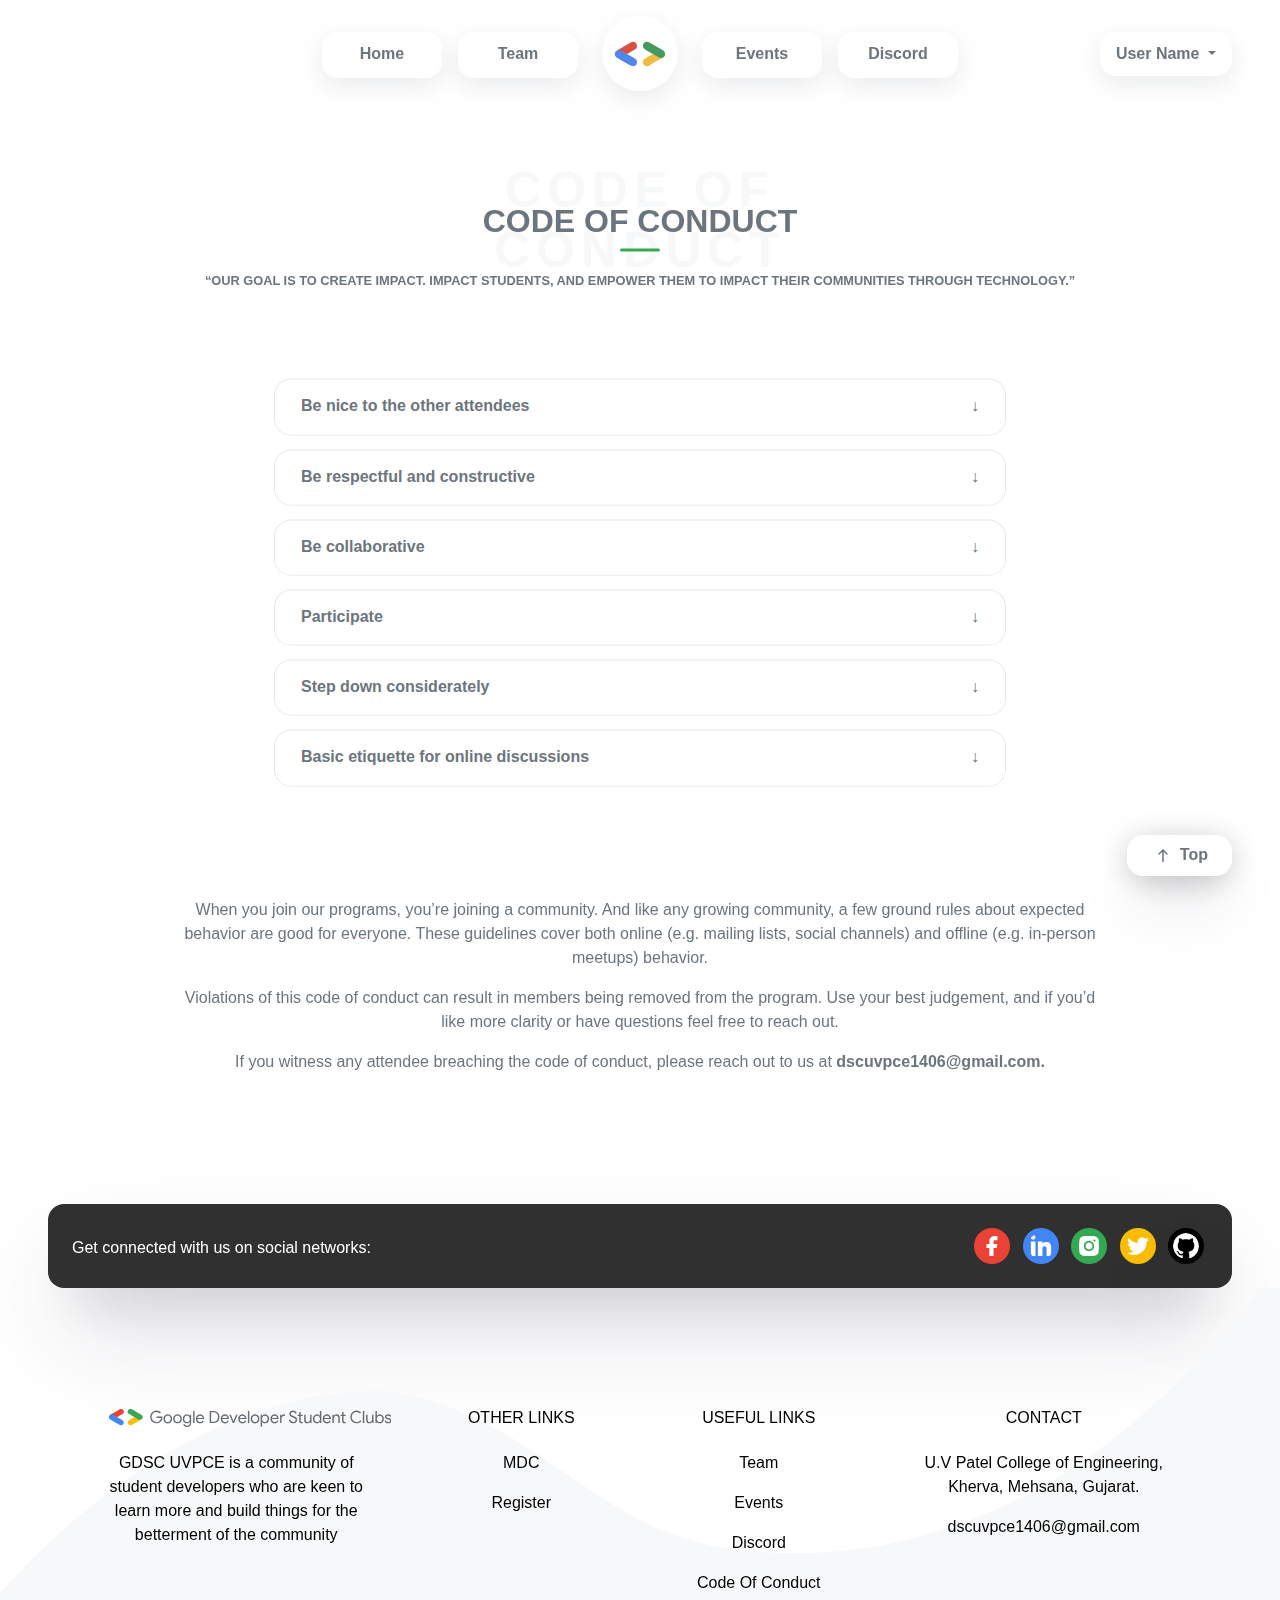
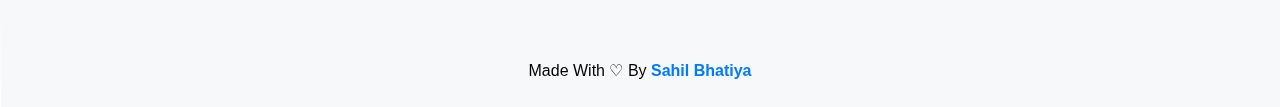
<file: coc/index.html>
<!DOCTYPE html>
<html lang="en">

<head>
    <meta charset="UTF-8">
    <meta http-equiv="X-UA-Compatible" content="IE=edge">
    <meta name="viewport" content="width=device-width, initial-scale=1.0">


    <meta name=format-detection content="address=Mehsana" />
    <meta name=author content="Sahil Bhatiya" />
    <meta name=description content="The Developer Student Clubs (DSC) program is a grassroots channel through which we provide development skills for students towards employability. In addition to workshops, we also provide an opportunity for students to apply their newly gained skills to develop solutions for local organizations, and then provide visibility via showcases. DSC is aimed to provide students with the resources, opportunities and experience necessary to be industry ready, all while pursuing their degrees.">

    <meta name=keywords content="Sahil Bhatiya, sahil bhatia, lead, google dsc lead, gdsc, gdsc, dsc, Sahil, Tirthak, Google DSC, DSC UVPCE, GDSC UVPCE, UVPCE, Community, Google Developers, Mehsana Developers, Student, Developer" />

    <title>GDSC UVPCE | Code Of Conduct</title>



    <link rel="icon" href="../assets/images/Logo.ico" type="image/icon type">

    <link rel="stylesheet" href="../assets/css/bootstrap.css">
    <link rel="stylesheet" href="../assets/css/style.css">

    <link rel="stylesheet" href="../assets/css/locomotive-scroll.css">

    <script src="https://code.jquery.com/jquery-3.6.0.slim.min.js"></script>
    <script src="https://maxcdn.bootstrapcdn.com/bootstrap/4.5.2/js/bootstrap.min.js"></script>

    <script src="../assets/js/locomotive-scroll.js"></script>

    <script>
        var OnloadPage = 0;
    </script>

</head>

<body class="user-select-none" oncontextmenu="return false;">

    <div class="preloader smooth-transition" id="preloader">
        <div class="innerloader smooth-transition">
            <div class="spinner-grow smooth-transition" role="status">
            </div>
        </div>
    </div>

    <div id="body" class="smooth-transition" data-scroll-container>

        <div class="scroll-top mx-lg-5 mx-3 my-4 cursor-pointer px-4 py-2 bg-primary border-16 shadow-7 font-weight-600 fg-muted" onclick="ScrollToTop()">
            <svg width="24" height="24" viewBox="0 0 24 24" fill="none" xmlns="http://www.w3.org/2000/svg">
                    <path d="M8.53033 10.5303C8.23744 10.8232 7.76256 10.8232 7.46967 10.5303C7.17678 10.2374 7.17678 9.76256 7.46967 9.46967L11.4697 5.46967C11.7626 5.17678 12.2374 5.17678 12.5303 5.46967L16.5303 9.46967C16.8232 9.76256 16.8232 10.2374 16.5303 10.5303C16.2374 10.8232 15.7626 10.8232 15.4697 10.5303L12.75 7.81066L12.75 17.5C12.75 17.9142 12.4142 18.25 12 18.25C11.5858 18.25 11.25 17.9142 11.25 17.5L11.25 7.81066L8.53033 10.5303Z" fill="var(--muted-color)"/>
                    </svg> Top
        </div>

        <!-- Nav Bar -->
        <nav class="navbar navbar-expand-lg navbar-light mt-2 ml-2 user-select-none mx-lg-0 fixed-top">

            <div class="dropdown Header-User mx-lg-5 mx-3 mb-5 pt-lg-3 mt-lg-1 pt-1 pb-4 ">
                <div class="float-right">
                    <button class="accountSetting border-0 dropdown-toggle shadow-1 border-16 smooth-transition cursor-pointer bg-primary bg-primary-hover fg-white-hover font-weight-600 fg-muted" type="button" id="dropdownMenuButton" data-toggle="dropdown" aria-haspopup="true"
                        aria-expanded="false">
                  User Name
                </button>
                    <div class="dropdown-menu fade border-16 border-0 shadow-1 bg-primary-color" aria-labelledby="dropdownMenuButton">
                        <a class="dropdown-item smooth-transition border-16 cursor-pointer font-weight-600 fg-muted bg-light-hover" id="fullscreen" onclick="ToggleFullscreen()">
                            Full Screen
                        </a>
                        <a class="dropdown-item smooth-transition border-16 cursor-pointer font-weight-600 fg-muted bg-light-hover" id="DarkMode" onclick="ToggleDarkMode()">
                            Dark Mode
                        </a>
                        <a id="UserNameChangeBtn" class="dropdown-item smooth-transition border-16 cursor-pointer font-weight-600 fg-muted  bg-light-hover" data-toggle="modal" data-target="#exampleModalCenter">
                            Create
                        </a>
                    </div>
                </div>
            </div>

            <button class="navbar-toggler bg-primary-mobile border-0 shadow-1-mobile border-8 ml-2" type="button" aria-controls="navbarNav" data-toggle="collapse" data-target="#navbarNav" aria-expanded="true" aria-label="Toggle navigation" id="navbar-toggler">
              <svg width="24" height="24" viewBox="0 0 24 24" fill="none" xmlns="http://www.w3.org/2000/svg">
                <path d="M9.06802 3.22802C7.70453 3.07563 6.29549 3.07563 4.932 3.22802C4.05481 3.32605 3.34551 4.01681 3.24207 4.90124C3.07898 6.29566 3.07898 7.70434 3.24207 9.09875C3.34551 9.98319 4.05481 10.6739 4.932 10.772C6.29549 10.9244 7.70453 10.9244 9.06802 10.772C9.9452 10.6739 10.6545 9.98319 10.7579 9.09875C10.921 7.70434 10.921 6.29566 10.7579 4.90124C10.6545 4.01681 9.9452 3.32605 9.06802 3.22802Z" fill="var(--Secondary-color)"/>
                <path d="M9.06802 13.228C7.70453 13.0756 6.29549 13.0756 4.932 13.228C4.05481 13.3261 3.34551 14.0168 3.24207 14.9012C3.07898 16.2957 3.07898 17.7043 3.24207 19.0988C3.34551 19.9832 4.05481 20.6739 4.932 20.772C6.29549 20.9244 7.70453 20.9244 9.06802 20.772C9.9452 20.6739 10.6545 19.9832 10.7579 19.0988C10.921 17.7043 10.921 16.2957 10.7579 14.9012C10.6545 14.0168 9.9452 13.3261 9.06802 13.228Z" fill="var(--Secondary-color)"/>
                <path d="M19.068 3.22802C17.7045 3.07563 16.2955 3.07563 14.932 3.22802C14.0548 3.32605 13.3455 4.01681 13.2421 4.90124C13.079 6.29566 13.079 7.70434 13.2421 9.09875C13.3455 9.98319 14.0548 10.6739 14.932 10.772C16.2955 10.9244 17.7045 10.9244 19.068 10.772C19.9452 10.6739 20.6545 9.98319 20.758 9.09875C20.9211 7.70434 20.9211 6.29566 20.758 4.90124C20.6545 4.01681 19.9452 3.32605 19.068 3.22802Z" fill="var(--Secondary-color)"/>
                <path d="M19.068 13.228C17.7045 13.0756 16.2955 13.0756 14.932 13.228C14.0548 13.3261 13.3455 14.0168 13.2421 14.9012C13.079 16.2957 13.079 17.7043 13.2421 19.0988C13.3455 19.9832 14.0548 20.6739 14.932 20.772C16.2955 20.9244 17.7045 20.9244 19.068 20.772C19.9452 20.6739 20.6545 19.9832 20.758 19.0988C20.9211 17.7043 20.9211 16.2957 20.758 14.9012C20.6545 14.0168 19.9452 13.3261 19.068 13.228Z" fill="var(--Secondary-color)"/>
                </svg>
                
            </button>
            <div class="collapse navbar-collapse smooth-transition border-16" id="navbarNav">
                <ul class="navbar-nav mx-auto px-5 text-center py-lg-0 py-3">
                    <li class="nav-item mx-auto mx-lg-2 smooth-transition-2 my-3">
                        <a class="nav-link bg-red-active bg-primary-color shadow-1 border-16 font-weight-600 smooth-transition shadow-red-hover bg-red-hover fg-muted fg-white-hover" href="../">
                            Home
                        </a>
                    </li>
                    <li class="nav-item mx-auto mx-lg-2 smooth-transition my-3">
                        <a class="nav-link bg-blue-active bg-primary-color shadow-1 border-16 font-weight-600 smooth-transition shadow-blue-hover bg-blue-hover fg-muted fg-white-hover" href="../Team/">Team</a>
                    </li>

                    <a onclick="ToogleMenu()" id="NavbarIcon" class="cursor-pointer center-Icon shadow-1 border-50 bg-primary-color p-2 mx-3 smooth-transition d-none d-lg-inline">
                        <svg xmlns="http://www.w3.org/2000/svg" height="60" viewBox="0 0 816 816"><rect width="816" height="816" fill="none"/><path d="M66.9,394.2c5.6-22.3,20.7-35.3,41.9-42.2,15.7-7,30.6-4.6,44.8,4.2,26.4,16.2,57.6,25.1,78.2,50.4l101.6,60.1c32.5,19.3,42.8,50.9,26.1,79.6s-48.2,35-80.1,16.9C217.7,528.3,156.5,492.5,95,457.3c-14.4-8.3-24.1-20-28.1-36.2" transform="translate(0.3 0.3)" fill="#5186eb"/><path d="M748.5,410.6c-1.6,28-17.9,44.3-43.5,52.7-9.1,3.2-18.8,7.1-27.9,3.1-34-15-67.9-30.6-94.7-57.6-33.7-20-67.5-40-101.1-60.1s-43.3-50.5-27.2-79.2,48.7-35.7,82.1-16.8c59.2,33.6,117.9,68.1,177.1,101.7,22.2,12.7,36.8,29.3,35.2,56.2" transform="translate(0.3 0.3)" fill="#45995e"/><path d="M231.8,406.6c-24.5-13.6-49.2-26.7-73.2-41.1-15.6-9.3-31.7-14.6-49.8-13.5,59.5-34.9,118.6-70.6,178.9-104.2,26.6-14.9,58.3-3.3,72.4,22.4s6.7,58.1-21.3,75.1C303.6,366.6,267.5,386.2,231.8,406.6Z" transform="translate(0.3 0.3)" fill="#d95040"/><path d="M582.4,408.8c23.6,13.1,47.8,25.4,70.8,39.5,16.2,9.9,32.9,15.8,51.8,15-58.7,34.5-117.1,69.6-176.3,103.2-27,15.2-58,5.8-73.5-19.4s-9.4-58.5,18.1-75.6C508.9,449.4,546,429.6,582.4,408.8Z" transform="translate(0.3 0.3)" fill="#f0bb41"/></svg>
                    </a>


                    <li class="nav-item mx-auto mx-lg-2 smooth-transition my-3">
                        <a class="nav-link bg-green-active bg-primary-color shadow-1 border-16 font-weight-600 smooth-transition shadow-green-hover bg-green-hover fg-muted fg-white-hover" href="../Events/">Events</a>
                    </li>
                    <li class="nav-item mx-auto mx-lg-2 smooth-transition my-3">
                        <a class="nav-link bg-yellow-active bg-primary-color shadow-1 border-16 font-weight-600 smooth-transition shadow-yellow-hover bg-yellow-hover fg-muted fg-white-hover" href="https://discord.gg/suZdhc4xwH">Discord</a>
                    </li>
                </ul>
            </div>
        </nav>
        <!-- Nav Bar -->

        <div class="content py-5" data-scroll-section>
            <div class="container py-5 mt-5 mb-5" data-scroll data-scroll-speed="3">
                <div class="row align-items-center mt-2">
                    <div class="col-12">
                        <h2 class="Heading-text  text-center text-uppercase font-weight-bold fg-muted bg-green-after py-1" id="coc">
                            Code of Conduct
                        </h2>
                    </div>
                    <div class="col-12 mt-3 mb-5 text-center">
                        <q class="font-weight-bold fg-muted small text-center">OUR GOAL IS TO CREATE IMPACT.
                            IMPACT STUDENTS, AND EMPOWER THEM TO IMPACT 
                            THEIR COMMUNITIES THROUGH TECHNOLOGY.</q>
                    </div>



                    <div class="col-lg-8 mt-4 col-12 align-self-center mx-auto">

                        <div class="accordion" id="COC">

                            <div class="card border-0 shadow-5 border-16 my-3 bg-transparent" >
                                <div class="card-header bg-primary-color border-16 border-0" id="Q1">
                                    <h6 class="mb-0">
                                        <button class="text-left collapsed fg-muted font-weight-700 outline-none border-0 bg-transparent w-100 accordation pb-2 pt-1" type="button" data-toggle="collapse" data-target="#A1" aria-expanded="false" aria-controls="A1">
                                            Be nice to the other attendees
                                  </button>
                                    </h6>
                                </div>
                                <div id="A1" class="collapse" aria-labelledby="Q1" data-parent="#COC">
                                    <div class="card-body fg-muted">
                                        We're all part of the same community, so be friendly, welcoming, and generally a nice person. Be someone that other people want to be around.
                                    </div>
                                </div>
                            </div>


                            <div class="card border-0 shadow-5 border-16 my-3 bg-transparent" >
                                <div class="card-header bg-primary-color border-16 border-0" id="Q2">
                                    <h6 class="mb-0">
                                        <button class="text-left collapsed fg-muted font-weight-700 outline-none border-0 bg-transparent w-100 accordation pb-2 pt-1" type="button" data-toggle="collapse" data-target="#A2" aria-expanded="false" aria-controls="A2">
                                            Be respectful and constructive
                                  </button>
                                    </h6>
                                </div>
                                <div id="A2" class="collapse" aria-labelledby="Q2" data-parent="#COC">
                                    <div class="card-body fg-muted">
                                        Remember to be respectful and constructive with your communication in discussions to fellow attendees. Don't get into flame wars, make personal attacks, vent, or rant unconstructively. Everyone should take responsibility for the community and take the
                                        initiative to diffuse tension and stop a negative thread as early as possible.

                                    </div>
                                </div>
                            </div>


                            <div class="card border-0 shadow-5 border-16 my-3 bg-transparent" >
                                <div class="card-header bg-primary-color border-16 border-0" id="Q3">
                                    <h6 class="mb-0">
                                        <button class="text-left collapsed fg-muted font-weight-700 outline-none border-0 bg-transparent w-100 accordation pb-2 pt-1" type="button" data-toggle="collapse" data-target="#A3" aria-expanded="false" aria-controls="A3">
                                            Be collaborative
                                  </button>
                                    </h6>
                                </div>
                                <div id="A3" class="collapse" aria-labelledby="Q3" data-parent="#COC">
                                    <div class="card-body fg-muted">
                                        We are here to learn a lot from each other. Share knowledge, and help each other out. You may disagree with ideas, not people.

                                    </div>
                                </div>
                            </div>

                            <div class="card border-0 shadow-5 border-16 my-3 bg-transparent" >
                                <div class="card-header bg-primary-color border-16 border-0" id="Q4">
                                    <h6 class="mb-0">
                                        <button class="text-left collapsed fg-muted font-weight-700 outline-none border-0 bg-transparent w-100 accordation pb-2 pt-1" type="button" data-toggle="collapse" data-target="#A4" aria-expanded="false" aria-controls="A4">
                                            Participate
                                  </button>
                                    </h6>
                                </div>
                                <div id="A4" class="collapse" aria-labelledby="Q4" data-parent="#COC">
                                    <div class="card-body fg-muted">
                                        Be a good listener. Be mentally present in the sessions you are interested in. Join in on discussions, show up for the sessions on time, offer feedback on your event experience, and help us get better in our community engagements.
                                    </div>
                                </div>
                            </div>

                            <div class="card border-0 shadow-5 border-16 my-3 bg-transparent" >
                                <div class="card-header bg-primary-color border-16 border-0" id="Q5">
                                    <h6 class="mb-0">
                                        <button class="text-left collapsed fg-muted font-weight-700 outline-none border-0 bg-transparent w-100 accordation pb-2 pt-1" type="button" data-toggle="collapse" data-target="#A5" aria-expanded="false" aria-controls="A5">
                                            Step down considerately
                                  </button>
                                    </h6>
                                </div>
                                <div id="A5" class="collapse" aria-labelledby="Q5" data-parent="#COC">
                                    <div class="card-body fg-muted">
                                        If you have some form of responsibility in your community, be aware of your own constraints. If you know that a new job or personal situation will limit your time, find someone who can take over for you and transfer the relevant information (contacts,
                                        passwords, etc.) for a smooth transition.

                                    </div>
                                </div>
                            </div>

                            <div class="card border-0 shadow-5 border-16 my-3 bg-transparent" >
                                <div class="card-header bg-primary-color border-16 border-0" id="Q6">
                                    <h6 class="mb-0">
                                        <button class="text-left collapsed fg-muted font-weight-700 outline-none border-0 bg-transparent w-100 accordation pb-2 pt-1" type="button" data-toggle="collapse" data-target="#A6" aria-expanded="false" aria-controls="A6">
                                            Basic etiquette for online discussions
                                  </button>
                                    </h6>
                                </div>
                                <div id="A6" class="collapse" aria-labelledby="Q6" data-parent="#COC">
                                    <div class="card-body fg-muted">
                                        Keep off topic conversations to a minimum. Don’t be spammy by advertising or promoting personal projects which are off topic.
                                    </div>
                                </div>
                            </div>


                        </div>

                    </div>

                    <div class="col-12 my-5"></div>


                    <div class="col-lg-10 col-12 align-self-center mx-auto">
                        <p class="text-center mb-0 pb-3 fg-muted">
                            When you join our programs, you’re joining a community. And like any growing community, a few ground rules about expected behavior are good for everyone. These guidelines cover both online (e.g. mailing lists, social channels) and offline (e.g. in-person
                            meetups) behavior.</p>

                        <p class="text-center mb-0 pb-3 fg-muted">
                            Violations of this code of conduct can result in members being removed from the program. Use your best judgement, and if you’d like more clarity or have questions feel free to reach out.
                        </p>
                        <p class="text-center mb-3 pb-3 fg-muted">
                            If you witness any attendee breaching the code of conduct, please reach out to us at <a href="mailto:dscuvpce1406@gmail.com" class="fg-muted font-weight-600">dscuvpce1406@gmail.com.</a>
                        </p>
                    </div>


                </div>
            </div>
        </div>

        <!-- Footer -->

        <div data-scroll-section class="mt-5 pt-5 pt-lg-0 mt-lg-0">
            <!-- Section: Social media -->
            <section class="mt-2 mt-lg-0 d-flex justify-content-center justify-content-lg-between p-4 px-0 mx-lg-5 mx-2 border-16 bg-secondary-2 fg-muted-2 shadow-2 mb-0 user-select-none text-center">
                <!-- Left -->
                <div class="me-5 d-none d-lg-block mt-2">
                    <span>Get connected with us on social networks:</span>
                </div>
                <!-- Left -->

                <!-- Right -->
                <div class="social-media-group text-center">
                    <a href="https://www.facebook.com/dsc.uvpce.9" class="mx-1 ">
                        <svg height="24px" viewBox="0 0 24 24" fill="none" xmlns="http://www.w3.org/2000/svg" class="social-media-icon bg-red smooth-transition shadow-red-hover my-lg-0 my-2">
                            <path d="M14.2 2.875C12.9734 2.875 11.797 3.36228 10.9296 4.22963C10.0623 5.09699 9.575 6.27337 9.575 7.5V10.075H7.1C6.97574 10.075 6.875 10.1757 6.875 10.3V13.7C6.875 13.8243 6.97574 13.925 7.1 13.925H9.575V20.9C9.575 21.0243 9.67574 21.125 9.8 21.125H13.2C13.3243 21.125 13.425 21.0243 13.425 20.9V13.925H15.9219C16.0252 13.925 16.1152 13.8547 16.1402 13.7546L16.9902 10.3546C17.0257 10.2126 16.9183 10.075 16.7719 10.075H13.425V7.5C13.425 7.29446 13.5067 7.09733 13.652 6.95199C13.7973 6.80665 13.9945 6.725 14.2 6.725H16.8C16.9243 6.725 17.025 6.62426 17.025 6.5V3.1C17.025 2.97574 16.9243 2.875 16.8 2.875H14.2Z" fill="white"/>
                            </svg>

                    </a>
                    <a href="https://www.linkedin.com/in/dsc-uvpce-5bb60a17b/" class="mx-1 ">
                        <svg height="24px" viewBox="0 0 24 24" fill="none" xmlns="http://www.w3.org/2000/svg" class="social-media-icon bg-blue smooth-transition shadow-blue-hover my-lg-0 my-2">
                                <path d="M4.75 1.875C3.57639 1.875 2.625 2.82639 2.625 4C2.625 5.1736 3.57639 6.125 4.75 6.125C5.9236 6.125 6.875 5.1736 6.875 4C6.875 2.82639 5.9236 1.875 4.75 1.875Z" fill="white"/>
                                <path d="M2.75 7.875C2.68096 7.875 2.625 7.93096 2.625 8V21C2.625 21.069 2.68096 21.125 2.75 21.125H6.75C6.81904 21.125 6.875 21.069 6.875 21V8C6.875 7.93096 6.81904 7.875 6.75 7.875h6.75Z" fill="white"/>
                                <path d="M9.25 7.875C9.18096 7.875 9.125 7.93096 9.125 8V21C9.125 21.069 9.18096 21.125 9.25 21.125H13.25C13.319 21.125 13.375 21.069 13.375 21V14C13.375 13.5027 13.5725 13.0258 13.9242 12.6742C14.2758 12.3225 14.7527 12.125 15.25 12.125C15.7473 12.125 16.2242 12.3225 16.5758 12.6742C16.9275 13.0258 17.125 13.5027 17.125 14V21C17.125 21.069 17.181 21.125 17.25 21.125h61.25C21.319 21.125 21.375 21.069 21.375 21V12.3802C21.375 9.9535 19.2644 8.05499 16.8498 8.2745C16.1052 8.34219 15.369 8.52731 14.6815 8.82194L13.375 9.38186V8C13.375 7.93096 13.319 7.875 13.25 7.875H9.25Z" fill="white"/>
                                </svg>


                    </a>
                    <a href="https://www.instagram.com/gdsc_uvpce/" class="mx-1 ">
                        <svg height="24px" viewBox="0 0 24 24" fill="none" xmlns="http://www.w3.org/2000/svg" class="social-media-icon bg-green smooth-transition shadow-green-hover my-lg-0 my-2">
                                <path d="M12 8.75C10.2051 8.75 8.75 10.2051 8.75 12C8.75 13.7949 10.2051 15.25 12 15.25C13.7949 15.25 15.25 13.7949 15.25 12C15.25 10.2051 13.7949 8.75 12 8.75Z" fill="white"/>
                                <path fill-rule="evenodd" clip-rule="evenodd" d="M6.76954 3.08147C10.2177 2.69609 13.7824 2.69609 17.2305 3.08147C19.1289 3.29364 20.6601 4.78942 20.8829 6.69447C21.2952 10.2195 21.2952 13.7805 20.8829 17.3055C20.6601 19.2106 19.1289 20.7064 17.2305 20.9185C13.7824 21.3039 10.2177 21.3039 6.76954 20.9185C4.87114 20.7064 3.33995 19.2106 3.11713 17.3055C2.70485 13.7805 2.70485 10.2195 3.11713 6.69447C3.33995 4.78942 4.87114 3.29364 6.76954 3.08147ZM17 6C16.4477 6 16 6.44772 16 7C16 7.55228 16.4477 8 17 8C17.5523 8 18 7.55228 18 7C18 6.44772 17.5523 6 17 6ZM7.25 12C7.25 9.37665 9.37665 7.25 12 7.25C14.6234 7.25 16.75 9.37665 16.75 12C16.75 14.6234 14.6234 16.75 12 16.75C9.37665 16.75 7.25 14.6234 7.25 12Z" fill="white"/>
                                </svg>


                    </a>
                    <a href="https://twitter.com/dsc_uvpce" class="mx-1 ">
                        <svg height="24px" viewBox="0 0 24 24" fill="none" xmlns="http://www.w3.org/2000/svg" class="social-media-icon bg-yellow smooth-transition shadow-yellow-hover my-lg-0 my-2">
                                <path d="M21.8097 6.22724C21.8677 6.14647 21.7821 6.04218 21.6894 6.07811C21.0307 6.33344 20.3422 6.50571 19.64 6.5906C20.4219 6.12348 21.0253 5.4124 21.3599 4.57053C21.3939 4.48477 21.3003 4.40819 21.2195 4.4528C20.4928 4.85414 19.709 5.14313 18.8949 5.30957C18.8608 5.31654 18.8257 5.30494 18.8018 5.27969C18.1908 4.63502 17.3865 4.20578 16.5098 4.05745C15.6146 3.90601 14.6945 4.05596 13.8938 4.48379C13.093 4.91162 12.4569 5.59313 12.0852 6.42144C11.7318 7.209 11.6365 8.08691 11.8108 8.93003C11.8243 8.99545 11.7731 9.05721 11.7064 9.05307C10.1224 8.95469 8.57466 8.53336 7.15865 7.81446C5.74624 7.09739 4.49551 6.09983 3.48264 4.8833C3.43769 4.82931 3.35249 4.83629 3.31973 4.89845C3.00457 5.49651 2.83955 6.16311 2.84 6.8406C2.83872 7.51498 3.00421 8.17922 3.32175 8.77416C3.63929 9.36911 4.09902 9.87631 4.66 10.2506C4.06507 10.2344 3.48175 10.0873 2.95125 9.82067C2.88288 9.78631 2.80087 9.83524 2.80443 9.91167C2.8458 10.8009 3.17225 11.6936 3.73731 12.3786C4.33863 13.1074 5.17325 13.6062 6.1 13.7906C5.74325 13.8992 5.37287 13.9564 5 13.9606C4.79706 13.9582 4.59451 13.9433 4.39353 13.9158C4.31901 13.9056 4.25817 13.9764 4.28425 14.0469C4.56067 14.7944 5.04899 15.4467 5.69107 15.9228C6.37752 16.4318 7.20557 16.7142 8.06 16.7306C6.6172 17.8659 4.83588 18.4855 3 18.4906C2.81135 18.4912 2.62279 18.4851 2.43468 18.4723C2.32867 18.4651 2.27992 18.6063 2.37129 18.6605C4.16006 19.7221 6.20459 20.2831 8.29 20.2806C9.82969 20.2966 11.3571 20.0056 12.7831 19.4247C14.2091 18.8437 15.505 17.9845 16.5952 16.8971C17.6854 15.8097 18.548 14.516 19.1326 13.0915C19.7171 11.667 20.012 10.1403 20 8.6006V8.12077C20 8.0892 20.0149 8.05951 20.0401 8.04048C20.7184 7.52834 21.3149 6.91691 21.8097 6.22724Z" fill="white"/>
                                </svg>

                    </a>
                    <a href="" class="mx-1">
                        <svg height="24px" viewBox="0 0 24 24" xmlns="http://www.w3.org/2000/svg" class="social-media-icon bg-secondary smooth-transition shadow-3 my-lg-0 my-2"><path d="M12 0c-6.626 0-12 5.373-12 12 0 5.302 3.438 9.8 8.207 11.387.599.111.793-.261.793-.577v-2.234c-3.338.726-4.033-1.416-4.033-1.416-.546-1.387-1.333-1.756-1.333-1.756-1.089-.745.083-.729.083-.729 1.205.084 1.839 1.237 1.839 1.237 1.07 1.834 2.807 1.304 3.492.997.107-.775.418-1.305.762-1.604-2.665-.305-5.467-1.334-5.467-5.931 0-1.311.469-2.381 1.236-3.221-.124-.303-.535-1.524.117-3.176 0 0 1.008-.322 3.301 1.23.957-.266 1.983-.399 3.003-.404 1.02.005 2.047.138 3.006.404 2.291-1.552 3.297-1.23 3.297-1.23.653 1.653.242 2.874.118 3.176.77.84 1.235 1.911 1.235 3.221 0 4.609-2.807 5.624-5.479 5.921.43.372.823 1.102.823 2.222v3.293c0 .319.192.694.801.576 4.765-1.589 8.199-6.086 8.199-11.386 0-6.627-5.373-12-12-12z" style="fill: var(--Primary-color);"/></svg>
                    </a>

                </div>
                <!-- Right -->
            </section>
            <!-- Section: Social media -->
        </div>

        <div data-scroll-section>
            <footer class="pt-5">

                <!-- Section: Links  -->
                <section class="mt-5 pt-0">
                    <div class="container text-center text-md-start mt-5 pt-2">
                        <!-- Grid row -->
                        <div class="row mt-3">
                            <!-- Grid column -->
                            <div class="col-md-3 col-lg-4 col-xl-3 mx-auto mb-4">
                                <!-- Content -->
                                <h6 class="text-uppercase fw-bold mb-4" id="BottomIcon">
                                    <svg xmlns="http://www.w3.org/2000/svg" height="42" class="mr-2" viewBox="0 0 816 816"><rect width="816" height="816" fill="none"/><path d="M66.9,394.2c5.6-22.3,20.7-35.3,41.9-42.2,15.7-7,30.6-4.6,44.8,4.2,26.4,16.2,57.6,25.1,78.2,50.4l101.6,60.1c32.5,19.3,42.8,50.9,26.1,79.6s-48.2,35-80.1,16.9C217.7,528.3,156.5,492.5,95,457.3c-14.4-8.3-24.1-20-28.1-36.2" transform="translate(0.3 0.3)" fill="#5186eb"/><path d="M748.5,410.6c-1.6,28-17.9,44.3-43.5,52.7-9.1,3.2-18.8,7.1-27.9,3.1-34-15-67.9-30.6-94.7-57.6-33.7-20-67.5-40-101.1-60.1s-43.3-50.5-27.2-79.2,48.7-35.7,82.1-16.8c59.2,33.6,117.9,68.1,177.1,101.7,22.2,12.7,36.8,29.3,35.2,56.2" transform="translate(0.3 0.3)" fill="#45995e"/><path d="M231.8,406.6c-24.5-13.6-49.2-26.7-73.2-41.1-15.6-9.3-31.7-14.6-49.8-13.5,59.5-34.9,118.6-70.6,178.9-104.2,26.6-14.9,58.3-3.3,72.4,22.4s6.7,58.1-21.3,75.1C303.6,366.6,267.5,386.2,231.8,406.6Z" transform="translate(0.3 0.3)" fill="#d95040"/><path d="M582.4,408.8c23.6,13.1,47.8,25.4,70.8,39.5,16.2,9.9,32.9,15.8,51.8,15-58.7,34.5-117.1,69.6-176.3,103.2-27,15.2-58,5.8-73.5-19.4s-9.4-58.5,18.1-75.6C508.9,449.4,546,429.6,582.4,408.8Z" transform="translate(0.3 0.3)" fill="#f0bb41"/></svg>DSC
                                    UVPCE
                                </h6>
                                <p>
                                    GDSC UVPCE is a community of student developers who are keen to learn more and build things for the betterment of the community
                                </p>
                            </div>
                            <!-- Grid column -->

                            <!-- Grid column -->
                            <div class="col-md-2 col-lg-2 col-xl-2 mx-auto mb-4">
                                <!-- Links -->
                                <h6 class="text-uppercase fw-bold mb-4">
                                    Other Links
                                </h6>
                                <p>
                                    <a href="https://mehdev.club/" target="_blank" class="text-reset">MDC</a>
                                </p>
                                <p>
                                    <a href="https://gdsc.community.dev/uv-patel-college-of-engineering/" class="text-reset" onclick="DisplayMsg(1,'Please Wait!', 'We Are Working On It', 2000, 'b')">Register</a>
                                </p>
                            </div>
                            <!-- Grid column -->

                            <!-- Grid column -->
                            <div class="col-md-3 col-lg-2 col-xl-2 mx-auto mb-4">
                                <!-- Links -->
                                <h6 class="text-uppercase fw-bold mb-4">
                                    Useful links
                                </h6>
                                <p>
                                    <a href="../Team/" class="text-reset">Team</a>
                                </p>
                                <p>
                                    <a href="../Events/" class="text-reset">Events</a>
                                </p>
                                <p>
                                    <a href="https://discord.gg/suZdhc4xwH" class="text-reset">Discord</a>
                                </p>
                                <p>
                                    <a class="cursor-pointer text-reset" onclick="ScrollToTop()">Code Of Conduct</a>
                                </p>
                            </div>
                            <!-- Grid column -->

                            <!-- Grid column -->
                            <div class="col-md-4 col-lg-3 col-xl-3 mx-auto mb-md-0 mb-4">
                                <!-- Links -->
                                <h6 class="text-uppercase fw-bold mb-4">
                                    Contact
                                </h6>
                                <p><i class="fas fa-home me-3"></i>U.V Patel College of Engineering, Kherva, Mehsana, Gujarat.</p>
                                <p>
                                    <i class="fas fa-envelope me-3"></i> dscuvpce1406@gmail.com
                                </p>
                            </div>
                            <!-- Grid column -->
                        </div>
                        <!-- Grid row -->
                    </div>
                </section>
                <!-- Section: Links  -->

                <!-- Copyright -->
                <div class="text-center p-4">
                    <div style="margin-bottom: 00px;">
                        Made With ♡ By <a href="https://sahilbhatiya.me/" class="font-weight-600">Sahil Bhatiya</a>
                        <div class="my-lg-0 my-2 py-lg-0 p-3"></div>
                    </div>
                </div>
                <!-- Copyright -->

            </footer>
        </div>
        <!-- Footer -->

    </div>


    <div class="alert container alert-dismissible fade mt-3 position-fixed border-8 z-index-4 smooth-transition user-select-none justify-content-center mx-auto text-white w-75" role="alert" id="AlertMsg" style="transform:translateX(-50%); left:50%">
        <strong id="DisplayAlertHeading" class="letter-spacing-1 mr-1"></strong>
        <span id="DisplayAlertContent"></span>
        <button type="button" class="close smooth-transition text-white p-0 mr-2 border-primary-color" style="top: 50%; transform: translateY(-55%);" onclick="removeDisplayMsg(10)" aria-label="Close">
                    <span aria-hidden="true" class="px-2 pt-0 pb-1 bg-opacity-05 border-radius-8">&times;</span>
                </button>
    </div>

    <div class="modal fade" id="exampleModalCenter" tabindex="-1" role="dialog" aria-labelledby="exampleModalCenterTitle" aria-hidden="true">
        <div class="modal-dialog modal-dialog-centered" role="document">
            <div class="modal-content border-0 shadow-8 border-16 bg-primary-color p-2 pt-1 CreateUser">
                <div class="modal-header border-0 ">
                    <h5 class="modal-title fg-muted" id="UserNameModalTitle">Enter Your Full Name</h5>
                    <button type="button" class="close" data-dismiss="modal" aria-label="Close">
                <span aria-hidden="true">&times;</span>
              </button>
                </div>
                <div class="modal-body">
                    <input type="text" name="name" id="UserName" placeholder="Name And Surname" class="py-2 px-3 border-0 shadow-5 border-8 bg-primary-color fg-muted font-weight-600 ">
                </div>
                <div class="modal-footer border-0">
                    <a class="bg-transparent cursor-pointer mr-4 fg-blue font-weight-600" data-dismiss="modal">Close</a>
                    <button type="button" class="btn shadow-1 text-white bg-blue border-8 shadow-blue-hover smooth-transition" onclick="SaveUserName()" id="CreateNameBtn" data-dismiss="modal">Create</button>
                </div>
            </div>
        </div>
    </div>


    <script src="../assets/js/locomotive-scroll.min.js"></script>
    <script defer src="../assets/js/custom.js"></script>

</body>

</html>
</file>
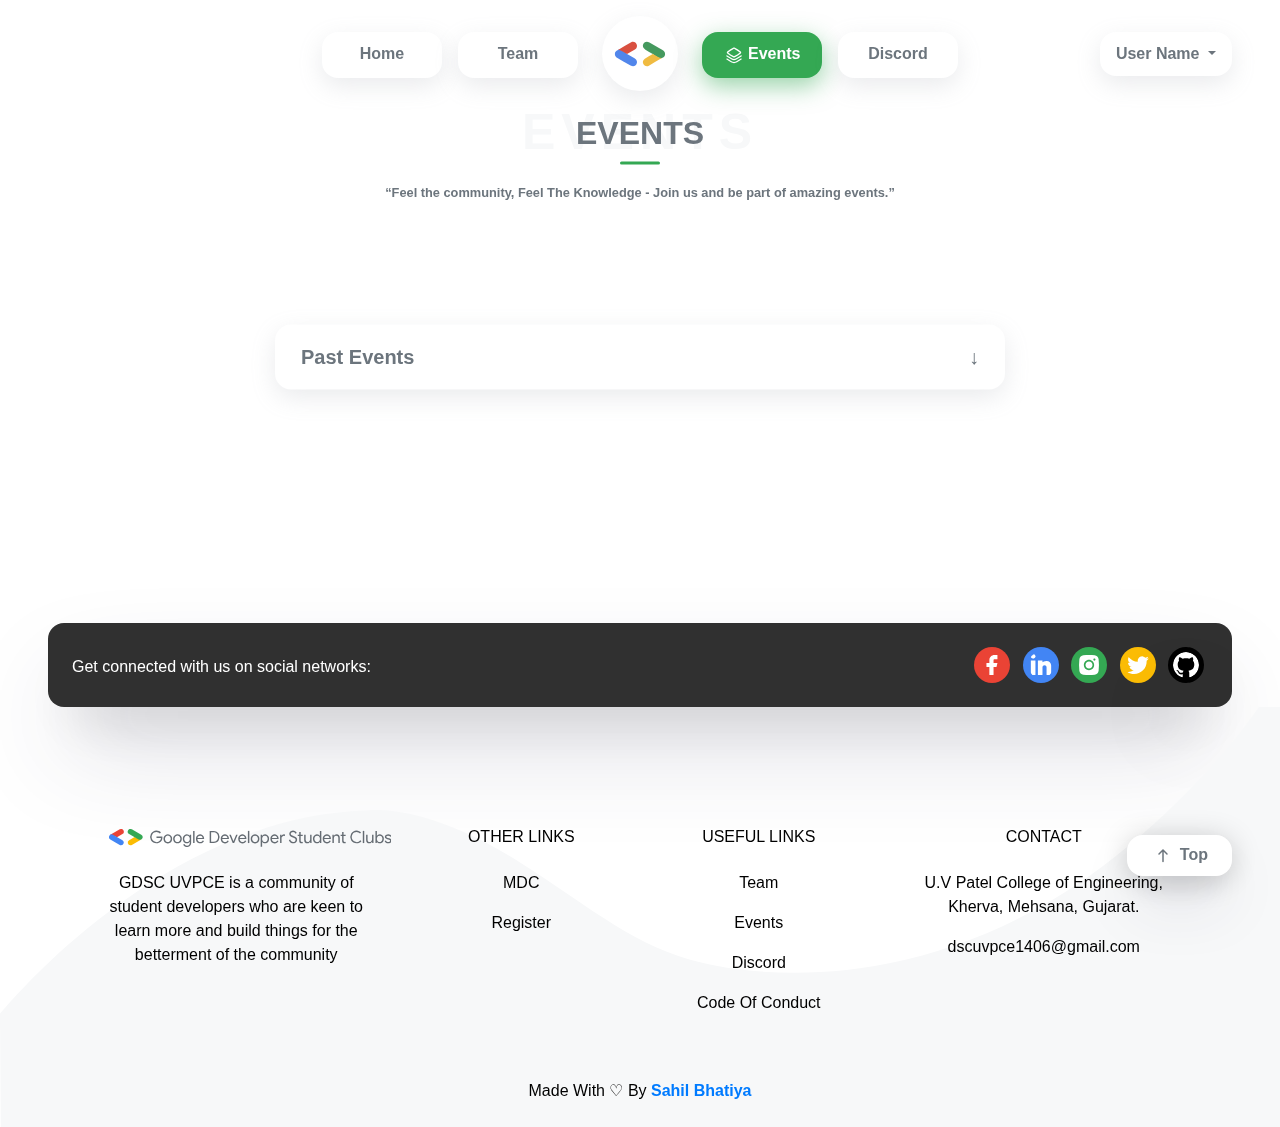
<file: Events/index.html>
<!DOCTYPE html>
<html lang="en">

<head>
    <meta charset="UTF-8">
    <meta http-equiv="X-UA-Compatible" content="IE=edge">
    <meta name="viewport" content="width=device-width, initial-scale=1.0">


    <meta name=format-detection content="address=Mehsana" />
    <meta name=author content="Sahil Bhatiya" />
    <meta name=description content="The Developer Student Clubs (DSC) program is a grassroots channel through which we provide development skills for students towards employability. In addition to workshops, we also provide an opportunity for students to apply their newly gained skills to develop solutions for local organizations, and then provide visibility via showcases. DSC is aimed to provide students with the resources, opportunities and experience necessary to be industry ready, all while pursuing their degrees.">

    <meta name=keywords content="Sahil Bhatiya, sahil bhatia, lead, google dsc lead, gdsc, gdsc, dsc, Sahil, Tirthak, Google DSC, DSC UVPCE, GDSC UVPCE, UVPCE, Community, Google Developers, Mehsana Developers, Student, Developer" />

    <title>GDSC UVPCE | Events</title>



    <link rel="icon" href="../assets/images/Logo.ico" type="image/icon type">

    <link rel="stylesheet" href="../assets/css/bootstrap.css">
    <link rel="stylesheet" href="../assets/css/style.css">

    <link rel="stylesheet" href="../assets/css/locomotive-scroll.css">

    <script src="https://code.jquery.com/jquery-3.6.0.slim.min.js"></script>
    <script src="https://maxcdn.bootstrapcdn.com/bootstrap/4.5.2/js/bootstrap.min.js"></script>

    <script src="../assets/js/locomotive-scroll.js"></script>

    <script>
        var OnloadPage = 0;
    </script>

</head>

<body class="user-select-none" oncontextmenu="return false;">

    <div class="preloader smooth-transition" id="preloader">
        <div class="innerloader smooth-transition">
            <div class="spinner-grow smooth-transition" role="status">
            </div>
        </div>
    </div>

    <div id="body" class="smooth-transition" data-scroll-container>

        <div class="scroll-top mx-lg-5 mx-3 my-4 cursor-pointer px-4 py-2 bg-primary border-16 shadow-7 font-weight-600 fg-muted" onclick="ScrollToTop()">
            <svg width="24" height="24" viewBox="0 0 24 24" fill="none" xmlns="http://www.w3.org/2000/svg">
                    <path d="M8.53033 10.5303C8.23744 10.8232 7.76256 10.8232 7.46967 10.5303C7.17678 10.2374 7.17678 9.76256 7.46967 9.46967L11.4697 5.46967C11.7626 5.17678 12.2374 5.17678 12.5303 5.46967L16.5303 9.46967C16.8232 9.76256 16.8232 10.2374 16.5303 10.5303C16.2374 10.8232 15.7626 10.8232 15.4697 10.5303L12.75 7.81066L12.75 17.5C12.75 17.9142 12.4142 18.25 12 18.25C11.5858 18.25 11.25 17.9142 11.25 17.5L11.25 7.81066L8.53033 10.5303Z" fill="var(--muted-color)"/>
                    </svg> Top
        </div>

        <!-- Nav Bar -->
        <nav class="navbar navbar-expand-lg navbar-light mt-2 ml-2 user-select-none mx-lg-0 fixed-top">

            <div class="dropdown Header-User mx-lg-5 mx-3 mb-5 pt-lg-3 mt-lg-1 pt-1 pb-4 ">
                <div class="float-right">
                    <button class="accountSetting border-0 dropdown-toggle shadow-1 border-16 smooth-transition cursor-pointer bg-primary bg-primary-hover fg-white-hover font-weight-600 fg-muted" type="button" id="dropdownMenuButton" data-toggle="dropdown" aria-haspopup="true"
                        aria-expanded="false">
                  User Name
                </button>
                    <div class="dropdown-menu fade border-16 border-0 shadow-1 bg-primary-color" aria-labelledby="dropdownMenuButton">
                        <a class="dropdown-item smooth-transition border-16 cursor-pointer font-weight-600 fg-muted bg-light-hover" id="fullscreen" onclick="ToggleFullscreen()">
                            Full Screen
                        </a>
                        <a class="dropdown-item smooth-transition border-16 cursor-pointer font-weight-600 fg-muted bg-light-hover" id="DarkMode" onclick="ToggleDarkMode()">
                            Dark Mode
                        </a>
                        <a id="UserNameChangeBtn" class="dropdown-item smooth-transition border-16 cursor-pointer font-weight-600 fg-muted  bg-light-hover" data-toggle="modal" data-target="#exampleModalCenter">
                            Create
                        </a>
                    </div>
                </div>
            </div>

            <button class="navbar-toggler bg-primary-mobile  border-0 shadow-1-mobile border-8 ml-2" type="button" aria-controls="navbarNav" data-toggle="collapse" data-target="#navbarNav" aria-expanded="true" aria-label="Toggle navigation" id="navbar-toggler">
              <svg width="24" height="24" viewBox="0 0 24 24" fill="none" xmlns="http://www.w3.org/2000/svg">
                <path d="M9.06802 3.22802C7.70453 3.07563 6.29549 3.07563 4.932 3.22802C4.05481 3.32605 3.34551 4.01681 3.24207 4.90124C3.07898 6.29566 3.07898 7.70434 3.24207 9.09875C3.34551 9.98319 4.05481 10.6739 4.932 10.772C6.29549 10.9244 7.70453 10.9244 9.06802 10.772C9.9452 10.6739 10.6545 9.98319 10.7579 9.09875C10.921 7.70434 10.921 6.29566 10.7579 4.90124C10.6545 4.01681 9.9452 3.32605 9.06802 3.22802Z" fill="var(--Secondary-color)"/>
                <path d="M9.06802 13.228C7.70453 13.0756 6.29549 13.0756 4.932 13.228C4.05481 13.3261 3.34551 14.0168 3.24207 14.9012C3.07898 16.2957 3.07898 17.7043 3.24207 19.0988C3.34551 19.9832 4.05481 20.6739 4.932 20.772C6.29549 20.9244 7.70453 20.9244 9.06802 20.772C9.9452 20.6739 10.6545 19.9832 10.7579 19.0988C10.921 17.7043 10.921 16.2957 10.7579 14.9012C10.6545 14.0168 9.9452 13.3261 9.06802 13.228Z" fill="var(--Secondary-color)"/>
                <path d="M19.068 3.22802C17.7045 3.07563 16.2955 3.07563 14.932 3.22802C14.0548 3.32605 13.3455 4.01681 13.2421 4.90124C13.079 6.29566 13.079 7.70434 13.2421 9.09875C13.3455 9.98319 14.0548 10.6739 14.932 10.772C16.2955 10.9244 17.7045 10.9244 19.068 10.772C19.9452 10.6739 20.6545 9.98319 20.758 9.09875C20.9211 7.70434 20.9211 6.29566 20.758 4.90124C20.6545 4.01681 19.9452 3.32605 19.068 3.22802Z" fill="var(--Secondary-color)"/>
                <path d="M19.068 13.228C17.7045 13.0756 16.2955 13.0756 14.932 13.228C14.0548 13.3261 13.3455 14.0168 13.2421 14.9012C13.079 16.2957 13.079 17.7043 13.2421 19.0988C13.3455 19.9832 14.0548 20.6739 14.932 20.772C16.2955 20.9244 17.7045 20.9244 19.068 20.772C19.9452 20.6739 20.6545 19.9832 20.758 19.0988C20.9211 17.7043 20.9211 16.2957 20.758 14.9012C20.6545 14.0168 19.9452 13.3261 19.068 13.228Z" fill="var(--Secondary-color)"/>
                </svg>
                
            </button>
            <div class="collapse navbar-collapse smooth-transition border-16" id="navbarNav">
                <ul class="navbar-nav mx-auto px-5 text-center py-lg-0 py-3">
                    <li class="nav-item mx-auto mx-lg-2 smooth-transition-2 my-3">
                        <a class="nav-link bg-red-active bg-primary-color shadow-1 border-16 font-weight-600 smooth-transition shadow-red-hover bg-red-hover fg-muted fg-white-hover" href="../">
                            Home
                        </a>
                    </li>
                    <li class="nav-item mx-auto mx-lg-2 smooth-transition my-3" onclick="ScrollToTop()">
                        <a class="nav-link bg-blue-active bg-primary-color shadow-1 border-16 font-weight-600 smooth-transition shadow-blue-hover bg-blue-hover fg-muted fg-white-hover cursor-pointer" href="../Team/">
                            Team
                        </a>
                    </li>

                    <a onclick="ToogleMenu()" id="NavbarIcon" class="cursor-pointer center-Icon shadow-1 border-50 bg-primary-color p-2 mx-3 smooth-transition d-none d-lg-inline">
                        <svg xmlns="http://www.w3.org/2000/svg" height="60" viewBox="0 0 816 816"><rect width="816" height="816" fill="none"/><path d="M66.9,394.2c5.6-22.3,20.7-35.3,41.9-42.2,15.7-7,30.6-4.6,44.8,4.2,26.4,16.2,57.6,25.1,78.2,50.4l101.6,60.1c32.5,19.3,42.8,50.9,26.1,79.6s-48.2,35-80.1,16.9C217.7,528.3,156.5,492.5,95,457.3c-14.4-8.3-24.1-20-28.1-36.2" transform="translate(0.3 0.3)" fill="#5186eb"/><path d="M748.5,410.6c-1.6,28-17.9,44.3-43.5,52.7-9.1,3.2-18.8,7.1-27.9,3.1-34-15-67.9-30.6-94.7-57.6-33.7-20-67.5-40-101.1-60.1s-43.3-50.5-27.2-79.2,48.7-35.7,82.1-16.8c59.2,33.6,117.9,68.1,177.1,101.7,22.2,12.7,36.8,29.3,35.2,56.2" transform="translate(0.3 0.3)" fill="#45995e"/><path d="M231.8,406.6c-24.5-13.6-49.2-26.7-73.2-41.1-15.6-9.3-31.7-14.6-49.8-13.5,59.5-34.9,118.6-70.6,178.9-104.2,26.6-14.9,58.3-3.3,72.4,22.4s6.7,58.1-21.3,75.1C303.6,366.6,267.5,386.2,231.8,406.6Z" transform="translate(0.3 0.3)" fill="#d95040"/><path d="M582.4,408.8c23.6,13.1,47.8,25.4,70.8,39.5,16.2,9.9,32.9,15.8,51.8,15-58.7,34.5-117.1,69.6-176.3,103.2-27,15.2-58,5.8-73.5-19.4s-9.4-58.5,18.1-75.6C508.9,449.4,546,429.6,582.4,408.8Z" transform="translate(0.3 0.3)" fill="#f0bb41"/></svg>
                    </a>


                    <li class="nav-item active mx-auto mx-lg-2 smooth-transition my-3" onclick="ScrollToTop()">
                        <a class="nav-link bg-green-active bg-primary-color shadow-1 border-16 font-weight-600 smooth-transition shadow-green-hover bg-green-hover fg-muted fg-white-hover cursor-pointer">
                            <svg height="20" viewBox="0 0 24 24" fill="none" xmlns="http://www.w3.org/2000/svg">
                                <path fill-rule="evenodd" clip-rule="evenodd" d="M13.1546 3.36032C12.4835 3.01005 11.5741 3.00465 10.8977 3.35402C8.30469 4.69316 5.95282 6.22859 3.89185 7.9316C3.57314 8.19495 3.34696 8.57764 3.35082 9.02808C3.35466 9.47668 3.58544 9.85425 3.90222 10.1133C5.94607 11.7844 8.29988 13.3213 10.8454 14.6498C11.5165 15.0001 12.4259 15.0055 13.1024 14.6561C15.6953 13.317 18.0472 11.7815 20.1082 10.0785C20.4269 9.81517 20.6531 9.43248 20.6492 8.98203C20.6453 8.53344 20.4146 8.15586 20.0978 7.89685C18.0539 6.22568 15.7001 4.68886 13.1546 3.36032ZM11.586 4.68677C11.8256 4.563 12.2193 4.56417 12.4606 4.6901C14.8899 5.95802 17.1283 7.41672 19.0676 8.99229C17.1168 10.5932 14.885 12.0472 12.4141 13.3233C12.1744 13.4471 11.7807 13.4459 11.5394 13.32C9.11007 12.0521 6.87166 10.5934 4.93243 9.01783C6.88324 7.4169 9.11499 5.96291 11.586 4.68677Z" fill="white"/>
                                <path d="M21.197 12.6981C21.4164 13.0494 21.3094 13.5121 20.958 13.7315L14.8508 17.5444C14.0221 18.0618 12.9939 18.301 11.9999 18.301C11.006 18.3011 9.97773 18.062 9.14887 17.5447L3.10854 13.775C2.75714 13.5557 2.65006 13.093 2.86937 12.7416C3.08867 12.3902 3.55132 12.2831 3.90271 12.5024L9.94304 16.2722C10.4872 16.6118 11.2264 16.8011 11.9998 16.801C12.7733 16.801 13.5124 16.6116 14.0564 16.272L20.1637 12.4591C20.515 12.2397 20.9777 12.3467 21.197 12.6981Z" fill="white"/>
                                <path d="M21.197 16.4527C21.4164 16.8041 21.3094 17.2667 20.9581 17.4861L15.6692 20.789C14.6116 21.4495 13.2886 21.7602 11.9999 21.7603C10.7112 21.7604 9.38811 21.4498 8.33033 20.7895L3.10846 17.5296C2.75709 17.3103 2.65007 16.8476 2.86942 16.4963C3.08876 16.1449 3.55142 16.0379 3.90279 16.2572L9.12465 19.517C9.89767 19.9996 10.9316 20.2604 11.9998 20.2603C13.068 20.2602 14.1018 19.9994 14.8747 19.5167L20.1636 16.2139C20.5149 15.9945 20.9776 16.1014 21.197 16.4527Z" fill="white"/>
                                </svg> Events

                        </a>
                    </li>
                    <li class="nav-item mx-auto mx-lg-2 smooth-transition my-3">
                        <a class="nav-link bg-yellow-active bg-primary-color shadow-1 border-16 font-weight-600 smooth-transition shadow-yellow-hover bg-yellow-hover fg-muted fg-white-hover" href="https://discord.gg/suZdhc4xwH">Discord</a>
                    </li>
                </ul>
            </div>
        </nav>
        <!-- Nav Bar -->

        <div class="content py-5" data-scroll-section>
            <div class="container py-5 mt-5 mb-5" data-scroll data-scroll-speed="3">
                <div class="row align-items-center mt-2 justify-content-center">
                    <div class="col-12">
                        <h2 class="Heading-text  text-center text-uppercase font-weight-bold fg-muted bg-green-after py-1" id="Events">
                            Events
                        </h2>
                    </div>
                    <div class="col-12 mt-3 mb-5 text-center">
                        <q class="font-weight-bold fg-muted small text-center">Feel the community, Feel The Knowledge - Join us and be part of amazing events.</q>
                    </div>



                    <div class="col-lg-8 mt-4 col-12 align-self-center mx-auto">
                        <!-- <div class="card p-lg-3 p-0 shadow-5 bg-primary-color border-24 col-10 my-4 mx-auto">
                            <div class="card-body">
                                <h5 class="mx-1 px-4 pb-4 fg-muted">
                                    Intro Session
                                    <span class="mx-2 font-size-13">
                                        (21 August, 2021 - 6:00 PM IST)
                                    </span>
                                </h5>
                                <div class="row justify-content-center">
                                    <div class="col-lg-4 col-10">
                                        <img src="../assets/images/COCBG.svg">
                                    </div>
                                    <div class="col-lg-8 col-10 text-muted">
                                        <p>
                                            Lorem Ipsum is simply dummy text of the printing and typesetting industry. Lorem Ipsum has been the industry's standard dummy text ever since the 1500s.
                                        </p>
                                    </div>
                                </div>
                            </div>
                            <div class="card-footer px-0 px-lg-1 bg-pointer text-center text-lg-right border-0 bg-transparent">
                                <a class="cursor-pointer btn border-8 bg-secondary-2 shadow-1-hover smooth-transition fg-muted-2 mt-lg-0 mt-3 px-4 py-2 small">Register</a>
                            </div>
                        </div> -->
                        <div class="accordion collapsed" id="EventsAccordion">


                            <div class="card bg-transparent border-0 my-5 border-16 py-2 shadow-1 bg-primary-color">
                                <div class="card-header  bg-transparent border-0 border-16" id="headingOne">
                                    <h5 class="mb-0 ">
                                        <button class="border-0 fg-muted font-weight-700 bg-transparent w-100 text-left collapsed accordation" type="button" data-toggle="collapse" data-target="#E3" aria-expanded="true" aria-controls="E3" onclick="updateScroller()">
                                    Past Events
                                  </button>
                                    </h5>
                                </div>

                                <div id="E3" class="collapse bg-transparent" aria-labelledby="headingOne" data-parent="#EventsAccordion">

                                    <div class="row justify-content-center">

                                        <div class="card p-lg-3 p-0 shadow-5 bg-primary-color border-24 col-10 my-4">
                                            <div class="card-body">
                                                <h5 class="mx-1 px-4 fg-muted text-center">
                                                    No Event To Display
                                                </h5>
                                            </div>
                                        </div>
                                    </div>

                                </div>
                            </div>


                        </div>






                    </div>


                </div>
            </div>
        </div>

        <!-- Footer -->

        <div data-scroll-section class="mt-5 pt-5 pt-lg-0 mt-lg-0">
            <!-- Section: Social media -->
            <section class="mt-2 mt-lg-0 d-flex justify-content-center justify-content-lg-between p-4 px-0 mx-lg-5 mx-2 border-16 bg-secondary-2 fg-muted-2 shadow-2 mb-0 user-select-none text-center">
                <!-- Left -->
                <div class="me-5 d-none d-lg-block mt-2">
                    <span>Get connected with us on social networks:</span>
                </div>
                <!-- Left -->

                <!-- Right -->
                <div class="social-media-group text-center">
                    <a href="https://www.facebook.com/dsc.uvpce.9" class="mx-1 ">
                        <svg height="24px" viewBox="0 0 24 24" fill="none" xmlns="http://www.w3.org/2000/svg" class="social-media-icon bg-red smooth-transition shadow-red-hover my-lg-0 my-2">
                            <path d="M14.2 2.875C12.9734 2.875 11.797 3.36228 10.9296 4.22963C10.0623 5.09699 9.575 6.27337 9.575 7.5V10.075H7.1C6.97574 10.075 6.875 10.1757 6.875 10.3V13.7C6.875 13.8243 6.97574 13.925 7.1 13.925H9.575V20.9C9.575 21.0243 9.67574 21.125 9.8 21.125H13.2C13.3243 21.125 13.425 21.0243 13.425 20.9V13.925H15.9219C16.0252 13.925 16.1152 13.8547 16.1402 13.7546L16.9902 10.3546C17.0257 10.2126 16.9183 10.075 16.7719 10.075H13.425V7.5C13.425 7.29446 13.5067 7.09733 13.652 6.95199C13.7973 6.80665 13.9945 6.725 14.2 6.725H16.8C16.9243 6.725 17.025 6.62426 17.025 6.5V3.1C17.025 2.97574 16.9243 2.875 16.8 2.875H14.2Z" fill="white"/>
                            </svg>

                    </a>
                    <a href="https://www.linkedin.com/in/dsc-uvpce-5bb60a17b/" class="mx-1 ">
                        <svg height="24px" viewBox="0 0 24 24" fill="none" xmlns="http://www.w3.org/2000/svg" class="social-media-icon bg-blue smooth-transition shadow-blue-hover my-lg-0 my-2">
                                <path d="M4.75 1.875C3.57639 1.875 2.625 2.82639 2.625 4C2.625 5.1736 3.57639 6.125 4.75 6.125C5.9236 6.125 6.875 5.1736 6.875 4C6.875 2.82639 5.9236 1.875 4.75 1.875Z" fill="white"/>
                                <path d="M2.75 7.875C2.68096 7.875 2.625 7.93096 2.625 8V21C2.625 21.069 2.68096 21.125 2.75 21.125H6.75C6.81904 21.125 6.875 21.069 6.875 21V8C6.875 7.93096 6.81904 7.875 6.75 7.875h6.75Z" fill="white"/>
                                <path d="M9.25 7.875C9.18096 7.875 9.125 7.93096 9.125 8V21C9.125 21.069 9.18096 21.125 9.25 21.125H13.25C13.319 21.125 13.375 21.069 13.375 21V14C13.375 13.5027 13.5725 13.0258 13.9242 12.6742C14.2758 12.3225 14.7527 12.125 15.25 12.125C15.7473 12.125 16.2242 12.3225 16.5758 12.6742C16.9275 13.0258 17.125 13.5027 17.125 14V21C17.125 21.069 17.181 21.125 17.25 21.125h61.25C21.319 21.125 21.375 21.069 21.375 21V12.3802C21.375 9.9535 19.2644 8.05499 16.8498 8.2745C16.1052 8.34219 15.369 8.52731 14.6815 8.82194L13.375 9.38186V8C13.375 7.93096 13.319 7.875 13.25 7.875H9.25Z" fill="white"/>
                                </svg>


                    </a>
                    <a href="https://www.instagram.com/gdsc_uvpce/" class="mx-1 ">
                        <svg height="24px" viewBox="0 0 24 24" fill="none" xmlns="http://www.w3.org/2000/svg" class="social-media-icon bg-green smooth-transition shadow-green-hover my-lg-0 my-2">
                                <path d="M12 8.75C10.2051 8.75 8.75 10.2051 8.75 12C8.75 13.7949 10.2051 15.25 12 15.25C13.7949 15.25 15.25 13.7949 15.25 12C15.25 10.2051 13.7949 8.75 12 8.75Z" fill="white"/>
                                <path fill-rule="evenodd" clip-rule="evenodd" d="M6.76954 3.08147C10.2177 2.69609 13.7824 2.69609 17.2305 3.08147C19.1289 3.29364 20.6601 4.78942 20.8829 6.69447C21.2952 10.2195 21.2952 13.7805 20.8829 17.3055C20.6601 19.2106 19.1289 20.7064 17.2305 20.9185C13.7824 21.3039 10.2177 21.3039 6.76954 20.9185C4.87114 20.7064 3.33995 19.2106 3.11713 17.3055C2.70485 13.7805 2.70485 10.2195 3.11713 6.69447C3.33995 4.78942 4.87114 3.29364 6.76954 3.08147ZM17 6C16.4477 6 16 6.44772 16 7C16 7.55228 16.4477 8 17 8C17.5523 8 18 7.55228 18 7C18 6.44772 17.5523 6 17 6ZM7.25 12C7.25 9.37665 9.37665 7.25 12 7.25C14.6234 7.25 16.75 9.37665 16.75 12C16.75 14.6234 14.6234 16.75 12 16.75C9.37665 16.75 7.25 14.6234 7.25 12Z" fill="white"/>
                                </svg>


                    </a>
                    <a href="https://twitter.com/dsc_uvpce" class="mx-1 ">
                        <svg height="24px" viewBox="0 0 24 24" fill="none" xmlns="http://www.w3.org/2000/svg" class="social-media-icon bg-yellow smooth-transition shadow-yellow-hover my-lg-0 my-2">
                                <path d="M21.8097 6.22724C21.8677 6.14647 21.7821 6.04218 21.6894 6.07811C21.0307 6.33344 20.3422 6.50571 19.64 6.5906C20.4219 6.12348 21.0253 5.4124 21.3599 4.57053C21.3939 4.48477 21.3003 4.40819 21.2195 4.4528C20.4928 4.85414 19.709 5.14313 18.8949 5.30957C18.8608 5.31654 18.8257 5.30494 18.8018 5.27969C18.1908 4.63502 17.3865 4.20578 16.5098 4.05745C15.6146 3.90601 14.6945 4.05596 13.8938 4.48379C13.093 4.91162 12.4569 5.59313 12.0852 6.42144C11.7318 7.209 11.6365 8.08691 11.8108 8.93003C11.8243 8.99545 11.7731 9.05721 11.7064 9.05307C10.1224 8.95469 8.57466 8.53336 7.15865 7.81446C5.74624 7.09739 4.49551 6.09983 3.48264 4.8833C3.43769 4.82931 3.35249 4.83629 3.31973 4.89845C3.00457 5.49651 2.83955 6.16311 2.84 6.8406C2.83872 7.51498 3.00421 8.17922 3.32175 8.77416C3.63929 9.36911 4.09902 9.87631 4.66 10.2506C4.06507 10.2344 3.48175 10.0873 2.95125 9.82067C2.88288 9.78631 2.80087 9.83524 2.80443 9.91167C2.8458 10.8009 3.17225 11.6936 3.73731 12.3786C4.33863 13.1074 5.17325 13.6062 6.1 13.7906C5.74325 13.8992 5.37287 13.9564 5 13.9606C4.79706 13.9582 4.59451 13.9433 4.39353 13.9158C4.31901 13.9056 4.25817 13.9764 4.28425 14.0469C4.56067 14.7944 5.04899 15.4467 5.69107 15.9228C6.37752 16.4318 7.20557 16.7142 8.06 16.7306C6.6172 17.8659 4.83588 18.4855 3 18.4906C2.81135 18.4912 2.62279 18.4851 2.43468 18.4723C2.32867 18.4651 2.27992 18.6063 2.37129 18.6605C4.16006 19.7221 6.20459 20.2831 8.29 20.2806C9.82969 20.2966 11.3571 20.0056 12.7831 19.4247C14.2091 18.8437 15.505 17.9845 16.5952 16.8971C17.6854 15.8097 18.548 14.516 19.1326 13.0915C19.7171 11.667 20.012 10.1403 20 8.6006V8.12077C20 8.0892 20.0149 8.05951 20.0401 8.04048C20.7184 7.52834 21.3149 6.91691 21.8097 6.22724Z" fill="white"/>
                                </svg>

                    </a>
                    <a href="" class="mx-1">
                        <svg height="24px" viewBox="0 0 24 24" xmlns="http://www.w3.org/2000/svg" class="social-media-icon bg-secondary smooth-transition shadow-3 my-lg-0 my-2"><path d="M12 0c-6.626 0-12 5.373-12 12 0 5.302 3.438 9.8 8.207 11.387.599.111.793-.261.793-.577v-2.234c-3.338.726-4.033-1.416-4.033-1.416-.546-1.387-1.333-1.756-1.333-1.756-1.089-.745.083-.729.083-.729 1.205.084 1.839 1.237 1.839 1.237 1.07 1.834 2.807 1.304 3.492.997.107-.775.418-1.305.762-1.604-2.665-.305-5.467-1.334-5.467-5.931 0-1.311.469-2.381 1.236-3.221-.124-.303-.535-1.524.117-3.176 0 0 1.008-.322 3.301 1.23.957-.266 1.983-.399 3.003-.404 1.02.005 2.047.138 3.006.404 2.291-1.552 3.297-1.23 3.297-1.23.653 1.653.242 2.874.118 3.176.77.84 1.235 1.911 1.235 3.221 0 4.609-2.807 5.624-5.479 5.921.43.372.823 1.102.823 2.222v3.293c0 .319.192.694.801.576 4.765-1.589 8.199-6.086 8.199-11.386 0-6.627-5.373-12-12-12z" style="fill: var(--Primary-color);"/></svg>
                    </a>

                </div>
                <!-- Right -->
            </section>
            <!-- Section: Social media -->
        </div>

        <div data-scroll-section>
            <footer class="pt-5">

                <!-- Section: Links  -->
                <section class="mt-5 pt-0">
                    <div class="container text-center text-md-start mt-5 pt-2">
                        <!-- Grid row -->
                        <div class="row mt-3">
                            <!-- Grid column -->
                            <div class="col-md-3 col-lg-4 col-xl-3 mx-auto mb-4">
                                <!-- Content -->
                                <h6 class="text-uppercase fw-bold mb-4" id="BottomIcon">
                                    <svg xmlns="http://www.w3.org/2000/svg" height="42" class="mr-2" viewBox="0 0 816 816"><rect width="816" height="816" fill="none"/><path d="M66.9,394.2c5.6-22.3,20.7-35.3,41.9-42.2,15.7-7,30.6-4.6,44.8,4.2,26.4,16.2,57.6,25.1,78.2,50.4l101.6,60.1c32.5,19.3,42.8,50.9,26.1,79.6s-48.2,35-80.1,16.9C217.7,528.3,156.5,492.5,95,457.3c-14.4-8.3-24.1-20-28.1-36.2" transform="translate(0.3 0.3)" fill="#5186eb"/><path d="M748.5,410.6c-1.6,28-17.9,44.3-43.5,52.7-9.1,3.2-18.8,7.1-27.9,3.1-34-15-67.9-30.6-94.7-57.6-33.7-20-67.5-40-101.1-60.1s-43.3-50.5-27.2-79.2,48.7-35.7,82.1-16.8c59.2,33.6,117.9,68.1,177.1,101.7,22.2,12.7,36.8,29.3,35.2,56.2" transform="translate(0.3 0.3)" fill="#45995e"/><path d="M231.8,406.6c-24.5-13.6-49.2-26.7-73.2-41.1-15.6-9.3-31.7-14.6-49.8-13.5,59.5-34.9,118.6-70.6,178.9-104.2,26.6-14.9,58.3-3.3,72.4,22.4s6.7,58.1-21.3,75.1C303.6,366.6,267.5,386.2,231.8,406.6Z" transform="translate(0.3 0.3)" fill="#d95040"/><path d="M582.4,408.8c23.6,13.1,47.8,25.4,70.8,39.5,16.2,9.9,32.9,15.8,51.8,15-58.7,34.5-117.1,69.6-176.3,103.2-27,15.2-58,5.8-73.5-19.4s-9.4-58.5,18.1-75.6C508.9,449.4,546,429.6,582.4,408.8Z" transform="translate(0.3 0.3)" fill="#f0bb41"/></svg>DSC
                                    UVPCE
                                </h6>
                                <p>
                                    GDSC UVPCE is a community of student developers who are keen to learn more and build things for the betterment of the community
                                </p>
                            </div>
                            <!-- Grid column -->

                            <!-- Grid column -->
                            <div class="col-md-2 col-lg-2 col-xl-2 mx-auto mb-4">
                                <!-- Links -->
                                <h6 class="text-uppercase fw-bold mb-4">
                                    Other Links
                                </h6>
                                <p>
                                    <a href="https://mehdev.club/" target="_blank" class="text-reset">MDC</a>
                                </p>
                                <p>
                                    <a href="https://gdsc.community.dev/uv-patel-college-of-engineering/" class="text-reset" onclick="DisplayMsg(1,'Please Wait!', 'We Are Working On It', 2000, 'b')">Register</a>
                                </p>
                            </div>
                            <!-- Grid column -->

                            <!-- Grid column -->
                            <div class="col-md-3 col-lg-2 col-xl-2 mx-auto mb-4">
                                <!-- Links -->
                                <h6 class="text-uppercase fw-bold mb-4">
                                    Useful links
                                </h6>
                                <p>
                                    <a href="../Team/" class="text-reset">Team</a>
                                </p>
                                <p>
                                    <a class="text-reset cursor-pointer" onclick="ScrollToTop()">Events</a>
                                </p>
                                <p>
                                    <a href="https://discord.gg/suZdhc4xwH" class="text-reset">Discord</a>
                                </p>
                                <p>
                                    <a class="cursor-pointer text-reset" href="../coc/">Code Of Conduct</a>
                                </p>
                            </div>
                            <!-- Grid column -->

                            <!-- Grid column -->
                            <div class="col-md-4 col-lg-3 col-xl-3 mx-auto mb-md-0 mb-4">
                                <!-- Links -->
                                <h6 class="text-uppercase fw-bold mb-4">
                                    Contact
                                </h6>
                                <p><i class="fas fa-home me-3"></i>U.V Patel College of Engineering, Kherva, Mehsana, Gujarat.</p>
                                <p>
                                    <i class="fas fa-envelope me-3"></i> dscuvpce1406@gmail.com
                                </p>
                            </div>
                            <!-- Grid column -->
                        </div>
                        <!-- Grid row -->
                    </div>
                </section>
                <!-- Section: Links  -->

                <!-- Copyright -->
                <div class="text-center p-4">
                    <div style="margin-bottom: 00px;">
                        Made With ♡ By <a href="https://sahilbhatiya.me/" class="font-weight-600">Sahil Bhatiya</a>
                        <div class="my-lg-0 my-2 py-lg-0 p-3"></div>
                    </div>
                </div>
                <!-- Copyright -->

            </footer>
        </div>
        <!-- Footer -->

    </div>


    <div class="alert container alert-dismissible fade mt-3 position-fixed border-8 z-index-4 smooth-transition user-select-none justify-content-center mx-auto text-white w-75" role="alert" id="AlertMsg" style="transform:translateX(-50%); left:50%">
        <strong id="DisplayAlertHeading" class="letter-spacing-1 mr-1"></strong>
        <span id="DisplayAlertContent"></span>
        <button type="button" class="close smooth-transition text-white p-0 mr-2 border-primary-color" style="top: 50%; transform: translateY(-55%);" onclick="removeDisplayMsg(10)" aria-label="Close">
                    <span aria-hidden="true" class="px-2 pt-0 pb-1 bg-opacity-05 border-radius-8">&times;</span>
                </button>
    </div>

    <div class="modal fade" id="exampleModalCenter" tabindex="-1" role="dialog" aria-labelledby="exampleModalCenterTitle" aria-hidden="true">
        <div class="modal-dialog modal-dialog-centered" role="document">
            <div class="modal-content border-0 shadow-8 border-16 bg-primary-color p-2 pt-1 CreateUser">
                <div class="modal-header border-0 ">
                    <h5 class="modal-title fg-muted" id="UserNameModalTitle">Enter Your Full Name</h5>
                    <button type="button" class="close" data-dismiss="modal" aria-label="Close">
                <span aria-hidden="true">&times;</span>
              </button>
                </div>
                <div class="modal-body">
                    <input type="text" name="name" id="UserName" placeholder="Name And Surname" class="py-2 px-3 border-0 shadow-5 border-8 bg-primary-color fg-muted font-weight-600 ">
                </div>
                <div class="modal-footer border-0">
                    <a class="bg-transparent cursor-pointer mr-4 fg-blue font-weight-600" data-dismiss="modal">Close</a>
                    <button type="button" class="btn shadow-1 text-white bg-blue border-8 shadow-blue-hover smooth-transition" onclick="SaveUserName()" id="CreateNameBtn" data-dismiss="modal">Create</button>
                </div>
            </div>
        </div>
    </div>


    <script src="../assets/js/locomotive-scroll.min.js"></script>
    <script defer src="../assets/js/custom.js"></script>

</body>

</html>
</file>
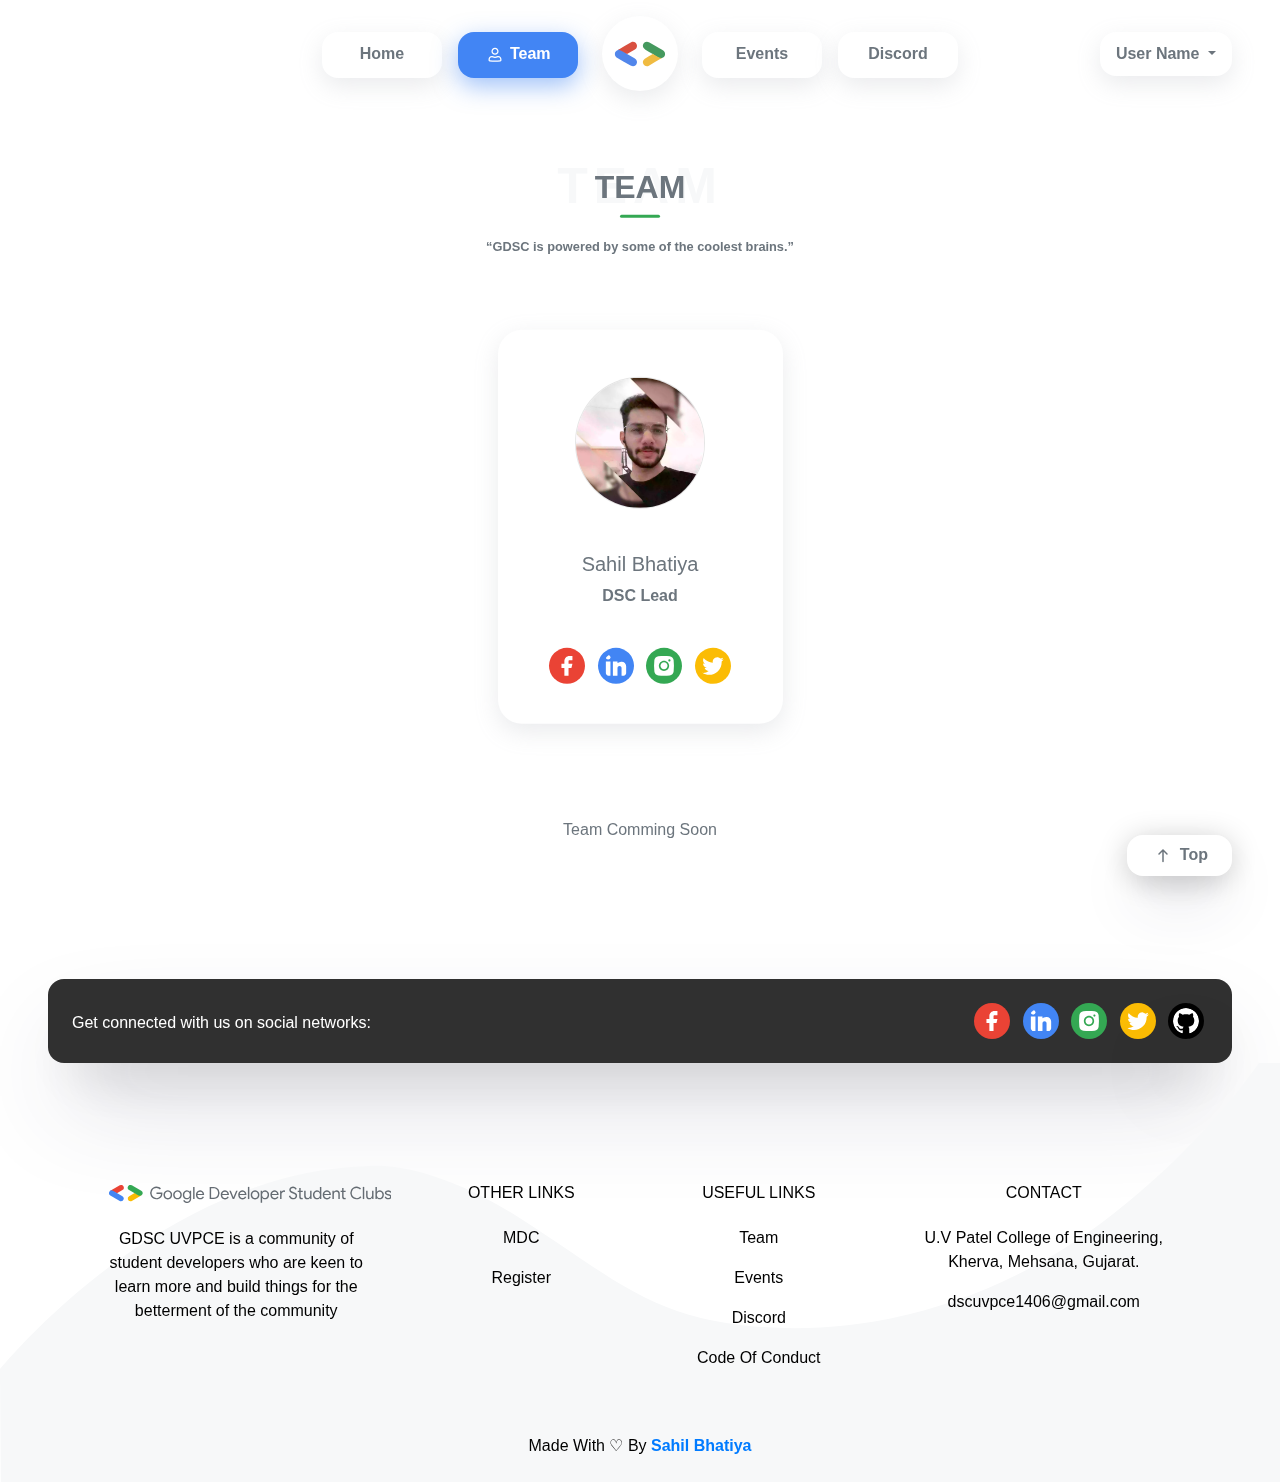
<file: Team/index.html>
<!DOCTYPE html>
<html lang="en">

<head>
    <meta charset="UTF-8">
    <meta http-equiv="X-UA-Compatible" content="IE=edge">
    <meta name="viewport" content="width=device-width, initial-scale=1.0">


    <meta name=format-detection content="address=Mehsana" />
    <meta name=author content="Sahil Bhatiya" />
    <meta name=description content="The Developer Student Clubs (DSC) program is a grassroots channel through which we provide development skills for students towards employability. In addition to workshops, we also provide an opportunity for students to apply their newly gained skills to develop solutions for local organizations, and then provide visibility via showcases. DSC is aimed to provide students with the resources, opportunities and experience necessary to be industry ready, all while pursuing their degrees.">

    <meta name=keywords content="Sahil Bhatiya, sahil bhatia, lead, google dsc lead, gdsc, gdsc, dsc, Sahil, Tirthak, Google DSC, DSC UVPCE, GDSC UVPCE, UVPCE, Community, Google Developers, Mehsana Developers, Student, Developer" />

    <title>GDSC UVPCE | Team</title>



    <link rel="icon" href="../assets/images/Logo.ico" type="image/icon type">

    <link rel="stylesheet" href="../assets/css/bootstrap.css">
    <link rel="stylesheet" href="../assets/css/style.css">

    <link rel="stylesheet" href="../assets/css/locomotive-scroll.css">

    <script src="https://code.jquery.com/jquery-3.6.0.slim.min.js"></script>
    <script src="https://maxcdn.bootstrapcdn.com/bootstrap/4.5.2/js/bootstrap.min.js"></script>

    <script src="../assets/js/locomotive-scroll.js"></script>

    <script>
        var OnloadPage = 0;
    </script>

</head>

<body class="user-select-none" oncontextmenu="return false;">

    <div class="preloader smooth-transition" id="preloader">
        <div class="innerloader smooth-transition">
            <div class="spinner-grow smooth-transition" role="status">
            </div>
        </div>
    </div>

    <div id="body" class="smooth-transition" data-scroll-container>

        <div class="scroll-top mx-lg-5 mx-3 my-4 cursor-pointer px-4 py-2 bg-primary border-16 shadow-7 font-weight-600 fg-muted" onclick="ScrollToTop()">
            <svg width="24" height="24" viewBox="0 0 24 24" fill="none" xmlns="http://www.w3.org/2000/svg">
                    <path d="M8.53033 10.5303C8.23744 10.8232 7.76256 10.8232 7.46967 10.5303C7.17678 10.2374 7.17678 9.76256 7.46967 9.46967L11.4697 5.46967C11.7626 5.17678 12.2374 5.17678 12.5303 5.46967L16.5303 9.46967C16.8232 9.76256 16.8232 10.2374 16.5303 10.5303C16.2374 10.8232 15.7626 10.8232 15.4697 10.5303L12.75 7.81066L12.75 17.5C12.75 17.9142 12.4142 18.25 12 18.25C11.5858 18.25 11.25 17.9142 11.25 17.5L11.25 7.81066L8.53033 10.5303Z" fill="var(--muted-color)"/>
                    </svg> Top
        </div>

        <!-- Nav Bar -->
        <nav class="navbar navbar-expand-lg navbar-light mt-2 ml-2 user-select-none mx-lg-0 fixed-top">

            <div class="dropdown Header-User mx-lg-5 mx-3 mb-5 pt-lg-3 mt-lg-1 pt-1 pb-4 ">
                <div class="float-right">
                    <button class="accountSetting border-0 dropdown-toggle shadow-1 border-16 smooth-transition cursor-pointer bg-primary bg-primary-hover fg-white-hover font-weight-600 fg-muted" type="button" id="dropdownMenuButton" data-toggle="dropdown" aria-haspopup="true"
                        aria-expanded="false">
                  User Name
                </button>
                    <div class="dropdown-menu fade border-16 border-0 shadow-1 bg-primary-color" aria-labelledby="dropdownMenuButton">
                        <a class="dropdown-item smooth-transition border-16 cursor-pointer font-weight-600 fg-muted bg-light-hover" id="fullscreen" onclick="ToggleFullscreen()">
                            Full Screen
                        </a>
                        <a class="dropdown-item smooth-transition border-16 cursor-pointer font-weight-600 fg-muted bg-light-hover" id="DarkMode" onclick="ToggleDarkMode()">
                            Dark Mode
                        </a>
                        <a id="UserNameChangeBtn" class="dropdown-item smooth-transition border-16 cursor-pointer font-weight-600 fg-muted  bg-light-hover" data-toggle="modal" data-target="#exampleModalCenter">
                            Create
                        </a>
                    </div>
                </div>
            </div>

            <button class="navbar-toggler bg-primary-mobile  border-0 shadow-1-mobile border-8 ml-2" type="button" aria-controls="navbarNav" data-toggle="collapse" data-target="#navbarNav" aria-expanded="true" aria-label="Toggle navigation" id="navbar-toggler">
              <svg width="24" height="24" viewBox="0 0 24 24" fill="none" xmlns="http://www.w3.org/2000/svg">
                <path d="M9.06802 3.22802C7.70453 3.07563 6.29549 3.07563 4.932 3.22802C4.05481 3.32605 3.34551 4.01681 3.24207 4.90124C3.07898 6.29566 3.07898 7.70434 3.24207 9.09875C3.34551 9.98319 4.05481 10.6739 4.932 10.772C6.29549 10.9244 7.70453 10.9244 9.06802 10.772C9.9452 10.6739 10.6545 9.98319 10.7579 9.09875C10.921 7.70434 10.921 6.29566 10.7579 4.90124C10.6545 4.01681 9.9452 3.32605 9.06802 3.22802Z" fill="var(--Secondary-color)"/>
                <path d="M9.06802 13.228C7.70453 13.0756 6.29549 13.0756 4.932 13.228C4.05481 13.3261 3.34551 14.0168 3.24207 14.9012C3.07898 16.2957 3.07898 17.7043 3.24207 19.0988C3.34551 19.9832 4.05481 20.6739 4.932 20.772C6.29549 20.9244 7.70453 20.9244 9.06802 20.772C9.9452 20.6739 10.6545 19.9832 10.7579 19.0988C10.921 17.7043 10.921 16.2957 10.7579 14.9012C10.6545 14.0168 9.9452 13.3261 9.06802 13.228Z" fill="var(--Secondary-color)"/>
                <path d="M19.068 3.22802C17.7045 3.07563 16.2955 3.07563 14.932 3.22802C14.0548 3.32605 13.3455 4.01681 13.2421 4.90124C13.079 6.29566 13.079 7.70434 13.2421 9.09875C13.3455 9.98319 14.0548 10.6739 14.932 10.772C16.2955 10.9244 17.7045 10.9244 19.068 10.772C19.9452 10.6739 20.6545 9.98319 20.758 9.09875C20.9211 7.70434 20.9211 6.29566 20.758 4.90124C20.6545 4.01681 19.9452 3.32605 19.068 3.22802Z" fill="var(--Secondary-color)"/>
                <path d="M19.068 13.228C17.7045 13.0756 16.2955 13.0756 14.932 13.228C14.0548 13.3261 13.3455 14.0168 13.2421 14.9012C13.079 16.2957 13.079 17.7043 13.2421 19.0988C13.3455 19.9832 14.0548 20.6739 14.932 20.772C16.2955 20.9244 17.7045 20.9244 19.068 20.772C19.9452 20.6739 20.6545 19.9832 20.758 19.0988C20.9211 17.7043 20.9211 16.2957 20.758 14.9012C20.6545 14.0168 19.9452 13.3261 19.068 13.228Z" fill="var(--Secondary-color)"/>
                </svg>
                
            </button>
            <div class="collapse navbar-collapse smooth-transition border-16" id="navbarNav">
                <ul class="navbar-nav mx-auto px-5 text-center py-lg-0 py-3">
                    <li class="nav-item mx-auto mx-lg-2 smooth-transition-2 my-3">
                        <a class="nav-link bg-red-active bg-primary-color shadow-1 border-16 font-weight-600 smooth-transition shadow-red-hover bg-red-hover fg-muted fg-white-hover" href="../">
                            Home
                        </a>
                    </li>
                    <li class="nav-item active mx-auto mx-lg-2 smooth-transition my-3" onclick="ScrollToTop()">
                        <a class="nav-link bg-blue-active bg-primary-color shadow-1 border-16 font-weight-600 smooth-transition shadow-blue-hover bg-blue-hover fg-muted fg-white-hover cursor-pointer">
                            <svg height="20" viewBox="0 0 24 24" fill="none" xmlns="http://www.w3.org/2000/svg">
                                <path fill-rule="evenodd" clip-rule="evenodd" d="M7.75 7.5C7.75 5.15279 9.65279 3.25 12 3.25C14.3472 3.25 16.25 5.15279 16.25 7.5C16.25 9.84721 14.3472 11.75 12 11.75C9.65279 11.75 7.75 9.84721 7.75 7.5ZM12 4.75C10.4812 4.75 9.25 5.98122 9.25 7.5C9.25 9.01878 10.4812 10.25 12 10.25C13.5188 10.25 14.75 9.01878 14.75 7.5C14.75 5.98122 13.5188 4.75 12 4.75Z" fill="white"/>
                                <path fill-rule="evenodd" clip-rule="evenodd" d="M8 14.75C6.75736 14.75 5.75 15.7574 5.75 17V18.1883C5.75 18.2064 5.76311 18.2218 5.78097 18.2247C9.89972 18.8972 14.1003 18.8972 18.219 18.2247C18.2369 18.2218 18.25 18.2064 18.25 18.1883V17C18.25 15.7574 17.2426 14.75 16 14.75H15.6591C15.6328 14.75 15.6066 14.7542 15.5815 14.7623L14.716 15.045C12.9512 15.6212 11.0488 15.6212 9.28398 15.045L8.41847 14.7623C8.39342 14.7542 8.36722 14.75 8.34087 14.75H8ZM4.25 17C4.25 14.9289 5.92893 13.25 8 13.25H8.34087C8.52536 13.25 8.70869 13.2792 8.88407 13.3364L9.74959 13.6191C11.2119 14.0965 12.7881 14.0965 14.2504 13.6191L15.1159 13.3364C15.2913 13.2792 15.4746 13.25 15.6591 13.25H16C18.0711 13.25 19.75 14.9289 19.75 17V18.1883C19.75 18.9415 19.2041 19.5837 18.4607 19.7051C14.1819 20.4037 9.8181 20.4037 5.53927 19.7051C4.79588 19.5837 4.25 18.9415 4.25 18.1883V17Z" fill="white"/>
                                </svg> Team
                        </a>
                    </li>

                    <a onclick="ToogleMenu()" id="NavbarIcon" class="cursor-pointer center-Icon shadow-1 border-50 bg-primary-color p-2 mx-3 smooth-transition d-none d-lg-inline">
                        <svg xmlns="http://www.w3.org/2000/svg" height="60" viewBox="0 0 816 816"><rect width="816" height="816" fill="none"/><path d="M66.9,394.2c5.6-22.3,20.7-35.3,41.9-42.2,15.7-7,30.6-4.6,44.8,4.2,26.4,16.2,57.6,25.1,78.2,50.4l101.6,60.1c32.5,19.3,42.8,50.9,26.1,79.6s-48.2,35-80.1,16.9C217.7,528.3,156.5,492.5,95,457.3c-14.4-8.3-24.1-20-28.1-36.2" transform="translate(0.3 0.3)" fill="#5186eb"/><path d="M748.5,410.6c-1.6,28-17.9,44.3-43.5,52.7-9.1,3.2-18.8,7.1-27.9,3.1-34-15-67.9-30.6-94.7-57.6-33.7-20-67.5-40-101.1-60.1s-43.3-50.5-27.2-79.2,48.7-35.7,82.1-16.8c59.2,33.6,117.9,68.1,177.1,101.7,22.2,12.7,36.8,29.3,35.2,56.2" transform="translate(0.3 0.3)" fill="#45995e"/><path d="M231.8,406.6c-24.5-13.6-49.2-26.7-73.2-41.1-15.6-9.3-31.7-14.6-49.8-13.5,59.5-34.9,118.6-70.6,178.9-104.2,26.6-14.9,58.3-3.3,72.4,22.4s6.7,58.1-21.3,75.1C303.6,366.6,267.5,386.2,231.8,406.6Z" transform="translate(0.3 0.3)" fill="#d95040"/><path d="M582.4,408.8c23.6,13.1,47.8,25.4,70.8,39.5,16.2,9.9,32.9,15.8,51.8,15-58.7,34.5-117.1,69.6-176.3,103.2-27,15.2-58,5.8-73.5-19.4s-9.4-58.5,18.1-75.6C508.9,449.4,546,429.6,582.4,408.8Z" transform="translate(0.3 0.3)" fill="#f0bb41"/></svg>
                    </a>


                    <li class="nav-item mx-auto mx-lg-2 smooth-transition my-3">
                        <a class="nav-link bg-green-active bg-primary-color shadow-1 border-16 font-weight-600 smooth-transition shadow-green-hover bg-green-hover fg-muted fg-white-hover" href="../Events/">Events</a>
                    </li>
                    <li class="nav-item mx-auto mx-lg-2 smooth-transition my-3">
                        <a class="nav-link bg-yellow-active bg-primary-color shadow-1 border-16 font-weight-600 smooth-transition shadow-yellow-hover bg-yellow-hover fg-muted fg-white-hover" href="https://discord.gg/suZdhc4xwH">Discord</a>
                    </li>
                </ul>
            </div>
        </nav>
        <!-- Nav Bar -->

        <main id="swup" class="transition-fade">

            <div class="content py-5" data-scroll-section>
                <div class="container py-5 mt-5 mb-5" data-scroll data-scroll-speed="3">
                    <div class="row align-items-center mt-2">
                        <div class="col-12">
                            <h2 class="Heading-text  text-center text-uppercase font-weight-bold fg-muted bg-green-after py-1" id="team">
                                Team
                            </h2>
                        </div>
                        <div class="col-12 mt-3 mb-5 text-center">
                            <q class="font-weight-bold fg-muted small text-center">GDSC is powered by some of the coolest brains.</q>
                        </div>
    
    
                        <div class="col-lg-12 mt-4 col-12 align-self-center mx-auto">
    
    
                            <div class="row justify-content-center">
    
                                <div class="card col-10 col-sm-6 col-lg-3 col-md-4 shadow-1 border-0 bg-primary border-24 text-center">
                                    <!-- <div class="card-info" onclick="DisplayMsg(1,'Please Wait!', 'We Are Working On It', 2000, 'b')">i</div> -->
                                    <img src="../assets/images/Team/sahil.png" loading="lazy" alt="" class="card-img-top mt-5 border-50 shadow-5 mx-auto w-50">
                                    <div class="card-body mt-4 pb-2">
                                        <div class="card-title fg-muted">
                                            <h5>
                                                Sahil Bhatiya
                                            </h5>
                                            <p class="font-weight-600 ">
                                                DSC Lead
                                            </p>
                                        </div>
                                    </div>
                                    <div class="card-footer mb-4 bg-transparent border-0">
                                        <div class="social-media-group text-center">
                                            <a href="https://www.facebook.com/sahil.bhatiya.242/" class="mx-1">
                                                <svg height="20" viewBox="0 0 24 24" fill="none" xmlns="http://www.w3.org/2000/svg" class="social-media-icon bg-red smooth-transition shadow-red-hover my-lg-1 my-2">
                                                    <path d="M14.2 2.875C12.9734 2.875 11.797 3.36228 10.9296 4.22963C10.0623 5.09699 9.575 6.27337 9.575 7.5V10.075H7.1C6.97574 10.075 6.875 10.1757 6.875 10.3V13.7C6.875 13.8243 6.97574 13.925 7.1 13.925H9.575V20.9C9.575 21.0243 9.67574 21.125 9.8 21.125H13.2C13.3243 21.125 13.425 21.0243 13.425 20.9V13.925H15.9219C16.0252 13.925 16.1152 13.8547 16.1402 13.7546L16.9902 10.3546C17.0257 10.2126 16.9183 10.075 16.7719 10.075H13.425V7.5C13.425 7.29446 13.5067 7.09733 13.652 6.95199C13.7973 6.80665 13.9945 6.725 14.2 6.725H16.8C16.9243 6.725 17.025 6.62426 17.025 6.5V3.1C17.025 2.97574 16.9243 2.875 16.8 2.875H14.2Z" fill="white"/>
                                                    </svg>
    
                                            </a>
                                            <a href="https://www.linkedin.com/in/sahil-bhatiya-24feb/" class="mx-1">
                                                <svg height="20" viewBox="0 0 24 24" fill="none" xmlns="http://www.w3.org/2000/svg" class="social-media-icon bg-blue smooth-transition shadow-blue-hover my-lg-1 my-2">
                                                        <path d="M4.75 1.875C3.57639 1.875 2.625 2.82639 2.625 4C2.625 5.1736 3.57639 6.125 4.75 6.125C5.9236 6.125 6.875 5.1736 6.875 4C6.875 2.82639 5.9236 1.875 4.75 1.875Z" fill="white"/>
                                                        <path d="M2.75 7.875C2.68096 7.875 2.625 7.93096 2.625 8V21C2.625 21.069 2.68096 21.125 2.75 21.125H6.75C6.81904 21.125 6.875 21.069 6.875 21V8C6.875 7.93096 6.81904 7.875 6.75 7.875h6.75Z" fill="white"/>
                                                        <path d="M9.25 7.875C9.18096 7.875 9.125 7.93096 9.125 8V21C9.125 21.069 9.18096 21.125 9.25 21.125H13.25C13.319 21.125 13.375 21.069 13.375 21V14C13.375 13.5027 13.5725 13.0258 13.9242 12.6742C14.2758 12.3225 14.7527 12.125 15.25 12.125C15.7473 12.125 16.2242 12.3225 16.5758 12.6742C16.9275 13.0258 17.125 13.5027 17.125 14V21C17.125 21.069 17.181 21.125 17.25 21.125h61.25C21.319 21.125 21.375 21.069 21.375 21V12.3802C21.375 9.9535 19.2644 8.05499 16.8498 8.2745C16.1052 8.34219 15.369 8.52731 14.6815 8.82194L13.375 9.38186V8C13.375 7.93096 13.319 7.875 13.25 7.875H9.25Z" fill="white"/>
                                                        </svg>
    
    
                                            </a>
                                            <a href="https://www.instagram.com/_sahil__24/" class="mx-1">
                                                <svg height="20" viewBox="0 0 24 24" fill="none" xmlns="http://www.w3.org/2000/svg" class="social-media-icon bg-green smooth-transition shadow-green-hover my-lg-1 my-2">
                                                        <path d="M12 8.75C10.2051 8.75 8.75 10.2051 8.75 12C8.75 13.7949 10.2051 15.25 12 15.25C13.7949 15.25 15.25 13.7949 15.25 12C15.25 10.2051 13.7949 8.75 12 8.75Z" fill="white"/>
                                                        <path fill-rule="evenodd" clip-rule="evenodd" d="M6.76954 3.08147C10.2177 2.69609 13.7824 2.69609 17.2305 3.08147C19.1289 3.29364 20.6601 4.78942 20.8829 6.69447C21.2952 10.2195 21.2952 13.7805 20.8829 17.3055C20.6601 19.2106 19.1289 20.7064 17.2305 20.9185C13.7824 21.3039 10.2177 21.3039 6.76954 20.9185C4.87114 20.7064 3.33995 19.2106 3.11713 17.3055C2.70485 13.7805 2.70485 10.2195 3.11713 6.69447C3.33995 4.78942 4.87114 3.29364 6.76954 3.08147ZM17 6C16.4477 6 16 6.44772 16 7C16 7.55228 16.4477 8 17 8C17.5523 8 18 7.55228 18 7C18 6.44772 17.5523 6 17 6ZM7.25 12C7.25 9.37665 9.37665 7.25 12 7.25C14.6234 7.25 16.75 9.37665 16.75 12C16.75 14.6234 14.6234 16.75 12 16.75C9.37665 16.75 7.25 14.6234 7.25 12Z" fill="white"/>
                                                        </svg>
    
    
                                            </a>
                                            <a href="https://twitter.com/S_kbhatiya" class="mx-1">
                                                <svg height="20" viewBox="0 0 24 24" fill="none" xmlns="http://www.w3.org/2000/svg" class="social-media-icon bg-yellow smooth-transition shadow-yellow-hover my-lg-1 my-2">
                                                        <path d="M21.8097 6.22724C21.8677 6.14647 21.7821 6.04218 21.6894 6.07811C21.0307 6.33344 20.3422 6.50571 19.64 6.5906C20.4219 6.12348 21.0253 5.4124 21.3599 4.57053C21.3939 4.48477 21.3003 4.40819 21.2195 4.4528C20.4928 4.85414 19.709 5.14313 18.8949 5.30957C18.8608 5.31654 18.8257 5.30494 18.8018 5.27969C18.1908 4.63502 17.3865 4.20578 16.5098 4.05745C15.6146 3.90601 14.6945 4.05596 13.8938 4.48379C13.093 4.91162 12.4569 5.59313 12.0852 6.42144C11.7318 7.209 11.6365 8.08691 11.8108 8.93003C11.8243 8.99545 11.7731 9.05721 11.7064 9.05307C10.1224 8.95469 8.57466 8.53336 7.15865 7.81446C5.74624 7.09739 4.49551 6.09983 3.48264 4.8833C3.43769 4.82931 3.35249 4.83629 3.31973 4.89845C3.00457 5.49651 2.83955 6.16311 2.84 6.8406C2.83872 7.51498 3.00421 8.17922 3.32175 8.77416C3.63929 9.36911 4.09902 9.87631 4.66 10.2506C4.06507 10.2344 3.48175 10.0873 2.95125 9.82067C2.88288 9.78631 2.80087 9.83524 2.80443 9.91167C2.8458 10.8009 3.17225 11.6936 3.73731 12.3786C4.33863 13.1074 5.17325 13.6062 6.1 13.7906C5.74325 13.8992 5.37287 13.9564 5 13.9606C4.79706 13.9582 4.59451 13.9433 4.39353 13.9158C4.31901 13.9056 4.25817 13.9764 4.28425 14.0469C4.56067 14.7944 5.04899 15.4467 5.69107 15.9228C6.37752 16.4318 7.20557 16.7142 8.06 16.7306C6.6172 17.8659 4.83588 18.4855 3 18.4906C2.81135 18.4912 2.62279 18.4851 2.43468 18.4723C2.32867 18.4651 2.27992 18.6063 2.37129 18.6605C4.16006 19.7221 6.20459 20.2831 8.29 20.2806C9.82969 20.2966 11.3571 20.0056 12.7831 19.4247C14.2091 18.8437 15.505 17.9845 16.5952 16.8971C17.6854 15.8097 18.548 14.516 19.1326 13.0915C19.7171 11.667 20.012 10.1403 20 8.6006V8.12077C20 8.0892 20.0149 8.05951 20.0401 8.04048C20.7184 7.52834 21.3149 6.91691 21.8097 6.22724Z" fill="white"/>
                                                        </svg>
    
                                            </a>
                                        </div>
                                    </div>
                                </div>
    
                            </div>
    
                            <h6 class="fg-muted text-center mt-5 pt-5">
                                Team Comming Soon
                            </h6>
    
                        </div>
                    </div>
                </div>
            </div>
    
            <!-- Footer -->
    
            <div data-scroll-section class="mt-5 pt-5 pt-lg-0 mt-lg-0">
                <!-- Section: Social media -->
                <section class="mt-2 mt-lg-0 d-flex justify-content-center justify-content-lg-between p-4 px-0 mx-lg-5 mx-2 border-16 bg-secondary-2 fg-muted-2 shadow-2 mb-0 user-select-none text-center">
                    <!-- Left -->
                    <div class="me-5 d-none d-lg-block mt-2">
                        <span>Get connected with us on social networks:</span>
                    </div>
                    <!-- Left -->
    
                    <!-- Right -->
                    <div class="social-media-group text-center">
                        <a href="https://www.facebook.com/dsc.uvpce.9" class="mx-1 ">
                            <svg height="24px" viewBox="0 0 24 24" fill="none" xmlns="http://www.w3.org/2000/svg" class="social-media-icon bg-red smooth-transition shadow-red-hover my-lg-0 my-2">
                                <path d="M14.2 2.875C12.9734 2.875 11.797 3.36228 10.9296 4.22963C10.0623 5.09699 9.575 6.27337 9.575 7.5V10.075H7.1C6.97574 10.075 6.875 10.1757 6.875 10.3V13.7C6.875 13.8243 6.97574 13.925 7.1 13.925H9.575V20.9C9.575 21.0243 9.67574 21.125 9.8 21.125H13.2C13.3243 21.125 13.425 21.0243 13.425 20.9V13.925H15.9219C16.0252 13.925 16.1152 13.8547 16.1402 13.7546L16.9902 10.3546C17.0257 10.2126 16.9183 10.075 16.7719 10.075H13.425V7.5C13.425 7.29446 13.5067 7.09733 13.652 6.95199C13.7973 6.80665 13.9945 6.725 14.2 6.725H16.8C16.9243 6.725 17.025 6.62426 17.025 6.5V3.1C17.025 2.97574 16.9243 2.875 16.8 2.875H14.2Z" fill="white"/>
                                </svg>
    
                        </a>
                        <a href="https://www.linkedin.com/in/dsc-uvpce-5bb60a17b/" class="mx-1 ">
                            <svg height="24px" viewBox="0 0 24 24" fill="none" xmlns="http://www.w3.org/2000/svg" class="social-media-icon bg-blue smooth-transition shadow-blue-hover my-lg-0 my-2">
                                    <path d="M4.75 1.875C3.57639 1.875 2.625 2.82639 2.625 4C2.625 5.1736 3.57639 6.125 4.75 6.125C5.9236 6.125 6.875 5.1736 6.875 4C6.875 2.82639 5.9236 1.875 4.75 1.875Z" fill="white"/>
                                    <path d="M2.75 7.875C2.68096 7.875 2.625 7.93096 2.625 8V21C2.625 21.069 2.68096 21.125 2.75 21.125H6.75C6.81904 21.125 6.875 21.069 6.875 21V8C6.875 7.93096 6.81904 7.875 6.75 7.875h6.75Z" fill="white"/>
                                    <path d="M9.25 7.875C9.18096 7.875 9.125 7.93096 9.125 8V21C9.125 21.069 9.18096 21.125 9.25 21.125H13.25C13.319 21.125 13.375 21.069 13.375 21V14C13.375 13.5027 13.5725 13.0258 13.9242 12.6742C14.2758 12.3225 14.7527 12.125 15.25 12.125C15.7473 12.125 16.2242 12.3225 16.5758 12.6742C16.9275 13.0258 17.125 13.5027 17.125 14V21C17.125 21.069 17.181 21.125 17.25 21.125h61.25C21.319 21.125 21.375 21.069 21.375 21V12.3802C21.375 9.9535 19.2644 8.05499 16.8498 8.2745C16.1052 8.34219 15.369 8.52731 14.6815 8.82194L13.375 9.38186V8C13.375 7.93096 13.319 7.875 13.25 7.875H9.25Z" fill="white"/>
                                    </svg>
    
    
                        </a>
                        <a href="https://www.instagram.com/gdsc_uvpce/" class="mx-1 ">
                            <svg height="24px" viewBox="0 0 24 24" fill="none" xmlns="http://www.w3.org/2000/svg" class="social-media-icon bg-green smooth-transition shadow-green-hover my-lg-0 my-2">
                                    <path d="M12 8.75C10.2051 8.75 8.75 10.2051 8.75 12C8.75 13.7949 10.2051 15.25 12 15.25C13.7949 15.25 15.25 13.7949 15.25 12C15.25 10.2051 13.7949 8.75 12 8.75Z" fill="white"/>
                                    <path fill-rule="evenodd" clip-rule="evenodd" d="M6.76954 3.08147C10.2177 2.69609 13.7824 2.69609 17.2305 3.08147C19.1289 3.29364 20.6601 4.78942 20.8829 6.69447C21.2952 10.2195 21.2952 13.7805 20.8829 17.3055C20.6601 19.2106 19.1289 20.7064 17.2305 20.9185C13.7824 21.3039 10.2177 21.3039 6.76954 20.9185C4.87114 20.7064 3.33995 19.2106 3.11713 17.3055C2.70485 13.7805 2.70485 10.2195 3.11713 6.69447C3.33995 4.78942 4.87114 3.29364 6.76954 3.08147ZM17 6C16.4477 6 16 6.44772 16 7C16 7.55228 16.4477 8 17 8C17.5523 8 18 7.55228 18 7C18 6.44772 17.5523 6 17 6ZM7.25 12C7.25 9.37665 9.37665 7.25 12 7.25C14.6234 7.25 16.75 9.37665 16.75 12C16.75 14.6234 14.6234 16.75 12 16.75C9.37665 16.75 7.25 14.6234 7.25 12Z" fill="white"/>
                                    </svg>
    
    
                        </a>
                        <a href="https://twitter.com/dsc_uvpce" class="mx-1 ">
                            <svg height="24px" viewBox="0 0 24 24" fill="none" xmlns="http://www.w3.org/2000/svg" class="social-media-icon bg-yellow smooth-transition shadow-yellow-hover my-lg-0 my-2">
                                    <path d="M21.8097 6.22724C21.8677 6.14647 21.7821 6.04218 21.6894 6.07811C21.0307 6.33344 20.3422 6.50571 19.64 6.5906C20.4219 6.12348 21.0253 5.4124 21.3599 4.57053C21.3939 4.48477 21.3003 4.40819 21.2195 4.4528C20.4928 4.85414 19.709 5.14313 18.8949 5.30957C18.8608 5.31654 18.8257 5.30494 18.8018 5.27969C18.1908 4.63502 17.3865 4.20578 16.5098 4.05745C15.6146 3.90601 14.6945 4.05596 13.8938 4.48379C13.093 4.91162 12.4569 5.59313 12.0852 6.42144C11.7318 7.209 11.6365 8.08691 11.8108 8.93003C11.8243 8.99545 11.7731 9.05721 11.7064 9.05307C10.1224 8.95469 8.57466 8.53336 7.15865 7.81446C5.74624 7.09739 4.49551 6.09983 3.48264 4.8833C3.43769 4.82931 3.35249 4.83629 3.31973 4.89845C3.00457 5.49651 2.83955 6.16311 2.84 6.8406C2.83872 7.51498 3.00421 8.17922 3.32175 8.77416C3.63929 9.36911 4.09902 9.87631 4.66 10.2506C4.06507 10.2344 3.48175 10.0873 2.95125 9.82067C2.88288 9.78631 2.80087 9.83524 2.80443 9.91167C2.8458 10.8009 3.17225 11.6936 3.73731 12.3786C4.33863 13.1074 5.17325 13.6062 6.1 13.7906C5.74325 13.8992 5.37287 13.9564 5 13.9606C4.79706 13.9582 4.59451 13.9433 4.39353 13.9158C4.31901 13.9056 4.25817 13.9764 4.28425 14.0469C4.56067 14.7944 5.04899 15.4467 5.69107 15.9228C6.37752 16.4318 7.20557 16.7142 8.06 16.7306C6.6172 17.8659 4.83588 18.4855 3 18.4906C2.81135 18.4912 2.62279 18.4851 2.43468 18.4723C2.32867 18.4651 2.27992 18.6063 2.37129 18.6605C4.16006 19.7221 6.20459 20.2831 8.29 20.2806C9.82969 20.2966 11.3571 20.0056 12.7831 19.4247C14.2091 18.8437 15.505 17.9845 16.5952 16.8971C17.6854 15.8097 18.548 14.516 19.1326 13.0915C19.7171 11.667 20.012 10.1403 20 8.6006V8.12077C20 8.0892 20.0149 8.05951 20.0401 8.04048C20.7184 7.52834 21.3149 6.91691 21.8097 6.22724Z" fill="white"/>
                                    </svg>
    
                        </a>
                        <a href="" class="mx-1">
                            <svg height="24px" viewBox="0 0 24 24" xmlns="http://www.w3.org/2000/svg" class="social-media-icon bg-secondary smooth-transition shadow-3 my-lg-0 my-2"><path d="M12 0c-6.626 0-12 5.373-12 12 0 5.302 3.438 9.8 8.207 11.387.599.111.793-.261.793-.577v-2.234c-3.338.726-4.033-1.416-4.033-1.416-.546-1.387-1.333-1.756-1.333-1.756-1.089-.745.083-.729.083-.729 1.205.084 1.839 1.237 1.839 1.237 1.07 1.834 2.807 1.304 3.492.997.107-.775.418-1.305.762-1.604-2.665-.305-5.467-1.334-5.467-5.931 0-1.311.469-2.381 1.236-3.221-.124-.303-.535-1.524.117-3.176 0 0 1.008-.322 3.301 1.23.957-.266 1.983-.399 3.003-.404 1.02.005 2.047.138 3.006.404 2.291-1.552 3.297-1.23 3.297-1.23.653 1.653.242 2.874.118 3.176.77.84 1.235 1.911 1.235 3.221 0 4.609-2.807 5.624-5.479 5.921.43.372.823 1.102.823 2.222v3.293c0 .319.192.694.801.576 4.765-1.589 8.199-6.086 8.199-11.386 0-6.627-5.373-12-12-12z" style="fill: var(--Primary-color);"/></svg>
                        </a>
    
                    </div>
                    <!-- Right -->
                </section>
                <!-- Section: Social media -->
            </div>
    
            <div data-scroll-section>
                <footer class="pt-5">
    
                    <!-- Section: Links  -->
                    <section class="mt-5 pt-0">
                        <div class="container text-center text-md-start mt-5 pt-2">
                            <!-- Grid row -->
                            <div class="row mt-3">
                                <!-- Grid column -->
                                <div class="col-md-3 col-lg-4 col-xl-3 mx-auto mb-4">
                                    <!-- Content -->
                                    <h6 class="text-uppercase fw-bold mb-4" id="BottomIcon">
                                        <svg xmlns="http://www.w3.org/2000/svg" height="42" class="mr-2" viewBox="0 0 816 816"><rect width="816" height="816" fill="none"/><path d="M66.9,394.2c5.6-22.3,20.7-35.3,41.9-42.2,15.7-7,30.6-4.6,44.8,4.2,26.4,16.2,57.6,25.1,78.2,50.4l101.6,60.1c32.5,19.3,42.8,50.9,26.1,79.6s-48.2,35-80.1,16.9C217.7,528.3,156.5,492.5,95,457.3c-14.4-8.3-24.1-20-28.1-36.2" transform="translate(0.3 0.3)" fill="#5186eb"/><path d="M748.5,410.6c-1.6,28-17.9,44.3-43.5,52.7-9.1,3.2-18.8,7.1-27.9,3.1-34-15-67.9-30.6-94.7-57.6-33.7-20-67.5-40-101.1-60.1s-43.3-50.5-27.2-79.2,48.7-35.7,82.1-16.8c59.2,33.6,117.9,68.1,177.1,101.7,22.2,12.7,36.8,29.3,35.2,56.2" transform="translate(0.3 0.3)" fill="#45995e"/><path d="M231.8,406.6c-24.5-13.6-49.2-26.7-73.2-41.1-15.6-9.3-31.7-14.6-49.8-13.5,59.5-34.9,118.6-70.6,178.9-104.2,26.6-14.9,58.3-3.3,72.4,22.4s6.7,58.1-21.3,75.1C303.6,366.6,267.5,386.2,231.8,406.6Z" transform="translate(0.3 0.3)" fill="#d95040"/><path d="M582.4,408.8c23.6,13.1,47.8,25.4,70.8,39.5,16.2,9.9,32.9,15.8,51.8,15-58.7,34.5-117.1,69.6-176.3,103.2-27,15.2-58,5.8-73.5-19.4s-9.4-58.5,18.1-75.6C508.9,449.4,546,429.6,582.4,408.8Z" transform="translate(0.3 0.3)" fill="#f0bb41"/></svg>DSC
                                        UVPCE
                                    </h6>
                                    <p>
                                        GDSC UVPCE is a community of student developers who are keen to learn more and build things for the betterment of the community
                                    </p>
                                </div>
                                <!-- Grid column -->
    
                                <!-- Grid column -->
                                <div class="col-md-2 col-lg-2 col-xl-2 mx-auto mb-4">
                                    <!-- Links -->
                                    <h6 class="text-uppercase fw-bold mb-4">
                                        Other Links
                                    </h6>
                                    <p>
                                        <a href="https://mehdev.club/" target="_blank" class="text-reset">MDC</a>
                                    </p>
                                    <p>
                                        <a href="https://gdsc.community.dev/uv-patel-college-of-engineering/" class="text-reset" onclick="DisplayMsg(1,'Please Wait!', 'We Are Working On It', 2000, 'b')">Register</a>
                                    </p>
                                </div>
                                <!-- Grid column -->
    
                                <!-- Grid column -->
                                <div class="col-md-3 col-lg-2 col-xl-2 mx-auto mb-4">
                                    <!-- Links -->
                                    <h6 class="text-uppercase fw-bold mb-4">
                                        Useful links
                                    </h6>
                                    <p>
                                        <a class="text-reset cursor-pointer" onclick="ScrollToTop()">Team</a>
                                    </p>
                                    <p>
                                        <a href="../Events/" class="text-reset">Events</a>
                                    </p>
                                    <p>
                                        <a href="https://discord.gg/suZdhc4xwH" class="text-reset">Discord</a>
                                    </p>
                                    <p>
                                        <a class="cursor-pointer text-reset" href="../coc/">Code Of Conduct</a>
                                    </p>
                                </div>
                                <!-- Grid column -->
    
                                <!-- Grid column -->
                                <div class="col-md-4 col-lg-3 col-xl-3 mx-auto mb-md-0 mb-4">
                                    <!-- Links -->
                                    <h6 class="text-uppercase fw-bold mb-4">
                                        Contact
                                    </h6>
                                    <p><i class="fas fa-home me-3"></i>U.V Patel College of Engineering, Kherva, Mehsana, Gujarat.</p>
                                    <p>
                                        <i class="fas fa-envelope me-3"></i> dscuvpce1406@gmail.com
                                    </p>
                                </div>
                                <!-- Grid column -->
                            </div>
                            <!-- Grid row -->
                        </div>
                    </section>
                    <!-- Section: Links  -->
    
                    <!-- Copyright -->
                    <div class="text-center p-4">
                        <div style="margin-bottom: 00px;">
                            Made With ♡ By <a href="https://sahilbhatiya.me/" class="font-weight-600">Sahil Bhatiya</a>
                            <div class="my-lg-0 my-2 py-lg-0 p-3"></div>
                        </div>
                    </div>
                    <!-- Copyright -->
    
                </footer>
            </div>

        </main>
        <!-- Footer -->

    </div>


    <div class="alert container alert-dismissible fade mt-3 position-fixed border-8 z-index-4 smooth-transition user-select-none justify-content-center mx-auto text-white w-75" role="alert" id="AlertMsg" style="transform:translateX(-50%); left:50%">
        <strong id="DisplayAlertHeading" class="letter-spacing-1 mr-1"></strong>
        <span id="DisplayAlertContent"></span>
        <button type="button" class="close smooth-transition text-white p-0 mr-2 border-primary-color" style="top: 50%; transform: translateY(-55%);" onclick="removeDisplayMsg(10)" aria-label="Close">
                    <span aria-hidden="true" class="px-2 pt-0 pb-1 bg-opacity-05 border-radius-8">&times;</span>
                </button>
    </div>

    <div class="modal fade" id="exampleModalCenter" tabindex="-1" role="dialog" aria-labelledby="exampleModalCenterTitle" aria-hidden="true">
        <div class="modal-dialog modal-dialog-centered" role="document">
            <div class="modal-content border-0 shadow-8 border-16 bg-primary-color p-2 pt-1 CreateUser">
                <div class="modal-header border-0 ">
                    <h5 class="modal-title fg-muted" id="UserNameModalTitle">Enter Your Full Name</h5>
                    <button type="button" class="close" data-dismiss="modal" aria-label="Close">
                <span aria-hidden="true">&times;</span>
              </button>
                </div>
                <div class="modal-body">
                    <input type="text" name="name" id="UserName" placeholder="Name And Surname" class="py-2 px-3 border-0 shadow-5 border-8 bg-primary-color fg-muted font-weight-600 ">
                </div>
                <div class="modal-footer border-0">
                    <a class="bg-transparent cursor-pointer mr-4 fg-blue font-weight-600" data-dismiss="modal">Close</a>
                    <button type="button" class="btn shadow-1 text-white bg-blue border-8 shadow-blue-hover smooth-transition" onclick="SaveUserName()" id="CreateNameBtn" data-dismiss="modal">Create</button>
                </div>
            </div>
        </div>
    </div>


    <script src="../assets/js/locomotive-scroll.min.js"></script>
    <script defer src="../assets/js/custom.js"></script>

</body>

</html>
</file>
<file: assets/css/style.css>
:root {
    --Blue-color: rgb(66, 133, 244);
    --Red-color: rgb(234, 67, 53);
    --Yellow-color: rgb(251, 188, 4);
    --Green-color: rgb(52, 168, 83);
    --Blue-color-05: rgba(66, 133, 244, 0.5);
    --Red-color-05: rgba(234, 67, 53, 0.5);
    --Yellow-color-05: rgba(251, 188, 4, 0.5);
    --Green-color-05: rgba(52, 168, 83, 0.5);
    --Primary-color: #fff;
    --Secondary-color: #000000;
    --Secondary-color-2: #303030;
    --Light-color: rgb(247, 248, 249);
    --Light-color-2: rgb(237, 238, 239);
    --muted-color: #6c757d;
    --muted-color-2: #ffffff;
    --muted-color-3: #6c757d;
    --footer-img: url("../images/BottomImage.svg");
    --BG-createUser: url("../images/BG-CreateUser.webp");
    --shadow-1: rgba(149, 157, 165, 0.2) 0px 8px 24px;
    --shadow-2-hover: rgba(50, 50, 93, 0.25) 0px 50px 100px -20px, rgba(0, 0, 0, 0.3) 0px 30px 60px -30px;
    --shadow-5: rgba(0, 0, 0, 0.1) 0px 0px 0px 1px;
    --shadow-6: rgba(0, 0, 0, 0.04) 0px 4px 12px;
    --shadow-7: rgba(0, 0, 0, 0.1) 0px 4px 30px, rgba(50, 50, 93, 0.25) 0px 30px 60px -12px, rgba(0, 0, 0, 0.3) 0px 18px 36px -18px;
    --filter: none;
}

html[data-theme='light'] {
    --Blue-color: rgb(66, 133, 244);
    --Red-color: rgb(234, 67, 53);
    --Yellow-color: rgb(251, 188, 4);
    --Green-color: rgb(52, 168, 83);
    --Blue-color-05: rgba(66, 133, 244, 0.5);
    --Red-color-05: rgba(234, 67, 53, 0.5);
    --Yellow-color-05: rgba(251, 188, 4, 0.5);
    --Green-color-05: rgba(52, 168, 83, 0.5);
    --Primary-color: #fff;
    --Secondary-color: #000000;
    --Secondary-color-2: #303030;
    --Light-color: rgb(247, 248, 249);
    --Light-color-2: rgb(237, 238, 239);
    --muted-color: #6c757d;
    --muted-color-2: #ffffff;
    --muted-color-3: #6c757d;
    --footer-img: url("../images/BottomImage.svg");
    --BG-createUser: url("../images/BG-CreateUser.webp");
    --shadow-1: rgba(149, 157, 165, 0.2) 0px 8px 24px;
    --shadow-2-hover: rgba(50, 50, 93, 0.25) 0px 50px 100px -20px, rgba(0, 0, 0, 0.3) 0px 30px 60px -30px;
    --shadow-5: rgba(0, 0, 0, 0.1) 0px 0px 0px 1px;
    --shadow-6: rgba(0, 0, 0, 0.04) 0px 4px 12px;
    --shadow-7: rgba(0, 0, 0, 0.2) 0px 4px 30px, rgba(50, 50, 93, 0.25) 0px 30px 60px -12px, rgba(0, 0, 0, 0.3) 0px 18px 36px -18px;
    --filter: none;
}

html[data-theme='dark'] {
    --Blue-color: rgb(66, 133, 244);
    --Red-color: rgb(234, 67, 53);
    --Yellow-color: rgb(251, 188, 4);
    --Green-color: rgb(52, 168, 83);
    --Blue-color-05: rgba(66, 133, 244, 0.5);
    --Red-color-05: rgba(234, 67, 53, 0.5);
    --Yellow-color-05: rgba(251, 188, 4, 0.5);
    --Green-color-05: rgba(52, 168, 83, 0.5);
    --Primary-color: rgb(26, 26, 26);
    --Secondary-color: #fff;
    --Secondary-color-2: rgb(36, 36, 36);
    --Light-color: rgb(49, 49, 49);
    --Light-color-2: rgb(36, 36, 36);
    --muted-color: rgb(223, 223, 223);
    --muted-color-2: #ffffff;
    --muted-color-3: rgb(37, 37, 37);
    --footer-img: url("../images/BottomImageDark.svg");
    --BG-createUser: url("../images/BG-CreateUser1.webp");
    --shadow-1: rgba(0, 0, 0, 0.45) 0px 0px 24px;
    --shadow-2-hover: rgba(0, 0, 0, 0.25) 0px 50px 100px -20px, rgba(0, 0, 0, 0.3) 0px 30px 60px -30px;
    --shadow-5: rgba(200, 200, 200, 0.2) 0px 0px 0px 1px;
    --shadow-6: rgba(0, 0, 0, 0.2) 0px 0px 22px;
    --shadow-7: rgba(0, 0, 0, 0.5) 0px 4px 30px, rgba(50, 50, 93, 0.45) 0px 30px 60px -12px, rgba(0, 0, 0, 0.6) 0px 18px 36px -18px;
    --filter: invert();
}

.filter-inverse {
    filter: var(--filter);
}

body {
    background-color: var(--Light-color);
    color: var(--Secondary-color);
}

.content {
    padding-top: 80px;
}

@media screen and (min-width: 1200px) {
    .content {
        padding-top: 110px;
    }
}

::-webkit-scrollbar {
    display: none;
}

#body {
    background-color: var(--Primary-color);
    opacity: 0;
}

a,
a:hover {
    text-decoration: none;
}

* {
    outline: none;
}

.smooth-transition,
html,
body {
    -webkit-transition: all .4s ease!important;
    -moz-transition: all .4s ease!important;
    -o-transition: all .4s ease!important;
    transition: all .4s ease!important;
}

.transistion-dealy-01 {
    transition-delay: 0.1s!important;
}

.smooth-transition-2 {
    -webkit-transition: all .5s ease;
    -moz-transition: all .5s ease;
    -o-transition: all .5s ease;
    transition: all .5s ease;
}

.bg-red {
    background-color: var(--Red-color);
}

.bg-blue {
    background-color: var(--Blue-color);
}

.bg-yellow {
    background-color: var(--Yellow-color);
}

.bg-green {
    background-color: var(--Green-color);
}

.bg-red-hover:hover {
    background-color: var(--Red-color)!important;
}

.bg-blue-hover:hover {
    background-color: var(--Blue-color)!important;
}

.bg-yellow-hover:hover {
    background-color: var(--Yellow-color)!important;
}

.bg-green-hover:hover {
    background-color: var(--Green-color)!important;
}

.bg-red-after:hover::after {
    background-color: var(--Red-color)!important;
}

.bg-blue-after:hover::after {
    background-color: var(--Blue-color)!important;
}

.bg-yellow-after:hover::after {
    background-color: var(--Yellow-color)!important;
}

.bg-green-after:hover::after {
    background-color: var(--Green-color)!important;
}

.bg-red-05 {
    background-color: var(--Red-color-05);
}

.bg-blue-05 {
    background-color: var(--Blue-color-05);
}

.bg-yellow-05 {
    background-color: var(--Yellow-color-05);
}

.bg-green-05 {
    background-color: var(--Green-color-05);
}

.bg-red-after::after {
    background-color: var(--Red-color);
}

.bg-blue-after::after {
    background-color: var(--Blue-color);
}

.bg-yellow-after::after {
    background-color: var(--Yellow-color);
}

.bg-green-after::after {
    background-color: var(--Green-color);
}

.bg-primary-color {
    background-color: var(--Primary-color)!important;
}

.bg-primary {
    background-color: var(--Primary-color)!important;
}

.bg-primary-hover:hover {
    background-color: var(--Primary-color)!important;
}

.bg-light-hover:hover {
    background-color: var(--Light-color)!important;
}

.bg-primary-mobile {
    background-color: var(--Primary-color)!important;
}

@media screen and(min-width:"1200px") {
    .bg-primary-mobile {
        background-color: transparent!important;
    }
}

.bg-secondary {
    background-color: var(--Secondary-color)!important;
}

.bg-secondary-2 {
    background-color: var(--Secondary-color-2)!important;
}

.fg-red {
    color: var(--Red-color);
}

.fg-red-hover:hover {
    color: var(--Red-color);
}

.fg-blue {
    color: var(--Blue-color);
}

.fg-yellow {
    color: var(--Yellow-color);
}

.fg-yellow-hover:hover {
    color: var(--Yellow-color);
}


.fg-green {
    color: var(--Green-color);
}

.fg-green-hover:hover {
    color: var(--Green-color);
}

.fg-primary {
    color: var(--Primary-color)!important;
}

.fg-primary-hover:hover {
    color: var(--Primary-color)!important;
}

.fg-secondary {
    color: var(--Secondary-color)!important;
}

.fg-secondary-2 {
    color: var(--Secondary-color-2)!important;
}

.fg-white-hover:hover {
    color: white!important;
}

.fg-muted {
    color: var(--muted-color)!important;
}

.fg-muted-2 {
    color: var(--muted-color-2)!important;
}

.fg-muted-3-hover:hover {
    color: var(--muted-color-3)!important;
}

.bg-light {
    background-color: var(--Light-color)!important;
}

.social-media-icon {
    border-radius: 50%;
    height: 36px;
    padding: 5px;
}

.social-media-group a {
    text-decoration: none;
    outline: none;
}

footer {
    position: relative;
    background-color: transparent;
    background-image: var(--footer-img);
    background-size: cover;
    background-position: bottom 0 left 0;
    background-repeat: no-repeat;
}

.active .shadow-red-hover {
    box-shadow: var(--Red-color-05) 0px 8px 24px;
}

.active .shadow-blue-hover {
    box-shadow: var(--Blue-color-05) 0px 8px 24px;
}

.active .shadow-green-hover {
    box-shadow: var(--Green-color-05) 0px 8px 24px;
}

.active .shadow-yellow-hover {
    box-shadow: var(--Yellow-color-05) 0px 8px 24px;
}

.shadow-red-hover:hover {
    box-shadow: var(--Red-color-05) 0px 8px 24px;
}

.shadow-blue-hover:hover {
    box-shadow: var(--Blue-color-05) 0px 8px 24px;
}

.shadow-green-hover:hover {
    box-shadow: var(--Green-color-05) 0px 8px 24px;
}

.shadow-yellow-hover:hover {
    box-shadow: var(--Yellow-color-05) 0px 8px 24px;
}

.shadow-red {
    box-shadow: var(--Red-color-05) 0px 8px 24px;
}

.shadow-blue {
    box-shadow: var(--Blue-color-05) 0px 8px 24px;
}

.shadow-green {
    box-shadow: var(--Green-color-05) 0px 8px 24px;
}

.shadow-yellow {
    box-shadow: var(--Yellow-color-05) 0px 8px 24px;
}

.shadow-1 {
    box-shadow: var(--shadow-1);
}

.shadow-1-mobile {
    box-shadow: var(--shadow-1);
}

@media screen and(min-width:"1200px") {
    .shadow-1-mobile {
        box-shadow: none;
    }
}

.shadow-1-hover:hover {
    box-shadow: var(--shadow-1);
}

.shadow-2 {
    box-shadow: var(--shadow-2-hover);
}

.shadow-2-hover:hover {
    box-shadow: var(--shadow-2-hover);
}

.shadow-3 {
    box-shadow: rgba(17, 12, 46, 0.15) 0px 48px 100px 0px;
}

.shadow-4 {
    box-shadow: rgba(0, 0, 0, 0.1) 0px 10px 50px;
}

.shadow-5 {
    box-shadow: var(--shadow-5);
}

.shadow-6 {
    box-shadow: var(--shadow-6);
}

.shadow-7 {
    box-shadow: var(--shadow-7);
}

.shadow-8 {
    box-shadow: rgba(0, 0, 0, 0.25) 0px 54px 55px, rgba(0, 0, 0, 0.12) 0px -12px 30px, rgba(0, 0, 0, 0.12) 0px 4px 6px, rgba(0, 0, 0, 0.17) 0px 12px 13px, rgba(0, 0, 0, 0.09) 0px -3px 5px;
}

.shadow-3-hover:hover {
    box-shadow: rgba(17, 12, 46, 0.15) 0px 48px 100px 0px;
}

.border-8 {
    border-radius: 8px;
}

.border-16 {
    border-radius: 16px!important;
}

.border-24 {
    border-radius: 24px;
}

.border-50 {
    border-radius: 50%;
}

.font-weight-600 {
    font-weight: 600;
}

.font-weight-700 {
    font-weight: 700;
}

nav {
    z-index: 10;
}

.nav-item {
    margin: 18px 8px 0px 8px;
    width: 120px;
    opacity: 1;
}

.nav-item .nav-link .icon {
    display: none;
}

.nav-item .nav-link .icon path {
    fill: var(--muted-color-2);
}

.nav-item.active .nav-link .icon {
    display: inline-block;
}

.nav-item.active .nav-link {
    color: white!important;
}

.nav-item.active .bg-red-active {
    background-color: var(--Red-color)!important;
}

.nav-item.active .bg-blue-active {
    background-color: var(--Blue-color)!important;
}

.nav-item.active .bg-green-active {
    background-color: var(--Green-color)!important;
}

.nav-item.active .bg-yellow-active {
    background-color: var(--Yellow-color)!important;
}

.nav-link {
    padding: 10px 30px 12px 30px;
}

.preloader {
    z-index: 11;
    position: absolute;
    top: 50%;
    left: 50%;
    transform: translate(-50%, -50%);
    background-color: white;
    width: 100vw;
    height: 100vh;
}

.innerloader {
    position: absolute;
    top: 50%;
    left: 50%;
    transform: translate(-50%, -50%);
}

.spinner-grow {
    transform: scale(0.5);
    animation-name: spiner, spiner-grow, spiner-transform;
    animation-duration: 2.8s, .7s, .7s;
}

.c-scrollbar_thumb {
    background-color: var(--muted-color)!important;
    opacity: 0.5!important;
}

@keyframes spiner {
    0% {
        background-color: var(--Red-color)!important;
    }
    25% {
        background-color: var(--Blue-color)!important;
    }
    50% {
        background-color: var(--Green-color)!important;
    }
    100% {
        background-color: var(--Yellow-color)!important;
    }
}

@keyframes spiner-grow {
    0% {
        opacity: 0;
    }
    50% {
        opacity: 1;
    }
    100% {
        opacity: 0;
    }
}

@keyframes spiner-transform {
    from {
        transform: scale(0.5);
    }
    to {
        transform: scale(1.5);
    }
}

.Heading-text::before {
    position: absolute;
    content: "";
    color: var(--Light-color);
    z-index: -1;
    font-size: 50px;
    top: 40%;
    left: 50%;
    transform: translate(-50%, -50%);
    letter-spacing: 6px;
    overflow: hidden;
    max-width: 100vw;
}

#about-us::before {
    content: "About Us";
}

#coc::before {
    content: "Code Of Conduct";
}

#team::before {
    content: "Team";
}

#Events::before {
    content: "Events";
}

#Opportunities::before {
    content: "Opportunities";
}

.Heading-text::after {
    content: '';
    position: absolute;
    display: block;
    width: 40px;
    height: 3px;
    border-radius: 3px;
    bottom: 0;
    left: calc(50% - 20px);
}

.card {
    overflow: hidden;
}

.Oppotunities .card-header {
    min-height: 360px;
    max-height: 360px;
    background-color: var(--Primary-color)!important;
    border-radius: 16px!important;
}

.Oppotunities .card-header::before {
    position: absolute;
    content: "";
    color: var(--Light-color);
    z-index: 0;
    font-size: 40px;
    font-weight: 700;
    top: 50%;
    text-transform: uppercase;
    left: 50%;
    transform: translate(-50%, -50%);
    letter-spacing: 2px;
    background-color: transparent;
    -webkit-transition: all .7s ease;
    -moz-transition: all .7s ease;
    -o-transition: all .7s ease;
    transition: all .7s ease;
}

.z-index-2 {
    z-index: 2;
}

.z-index-3 {
    z-index: 3;
}

.z-index-4 {
    z-index: 4;
}

#Collaborate::before {
    content: "Collaborate";
}

#Learn::before {
    content: "Learn";
}

#Projects::before {
    content: "Projects";
}

#Events::before {
    content: "Events";
}

.Oppotunities .card-header::after {
    position: absolute;
    content: "";
    background-color: var(--Light-color);
    z-index: 0;
    height: 150px;
    width: 150px;
    top: -50px;
    right: -30px;
    border-radius: 50%;
    font-weight: 700;
    -webkit-transition: all .5s ease;
    -moz-transition: all .5s ease;
    -o-transition: all .5s ease;
    transition: all .5s ease;
}

.Oppotunities .card-header:hover::after {
    height: 250px;
    width: 260px;
    top: -150px;
    right: 50%;
    opacity: .5;
    transform: translateX(50%);
}
.Oppotunities .card-header:hover svg{
    width: 50%;
}

#Events:hover svg{
    width: 25%!important;
}

.Oppotunities .card-header:hover::before {
    top: 60%;
    font-size: 26px;
}

.Oppotunities .card-img-top {
    height: 70px;
    width: 70px;
    filter: url('#warm-sea');
    margin-top: 100px;
}

.Oppotunities .card-header:hover .card-img-top {
    margin-top: 10px;
}

.Oppotunities .card-text-hidden {
    height: 0px;
    opacity: 0;
    transform: scale(2);
}

.Oppotunities .card-header:hover .card-text-hidden {
    transform: scale(1);
    height: 70px;
    margin-top: 20px;
    opacity: 1;
}

.Nav-Display-None .nav-item {
    z-index: -1;
    height: 0px;
    top: 10px;
    transform: scale3d(1.2, 1.2, 1) translateY(-5px);
    opacity: 0;
}

.center-Icon {
    height: 75px;
}

.Nav-Display-None .nav-item.active {
    z-index: -3;
}

.Nav-Display-None .nav-item.active .nav-link {
    box-shadow: none!important;
}

.cursor-pointer {
    cursor: pointer;
}

.scroll-top {
    position: fixed;
    bottom: 0px;
    z-index: 3;
    right: 0px;
    opacity: 1;
}

.hide-scroll-top {
    bottom: -100;
    opacity: 0;
}

.accountSetting {
    padding: 10px 16px;
    margin-top: 4px;
    z-index: 11;
}

.Header-User {
    right: 0px;
    top: 0px;
    position: absolute;
    min-width: 160px;
    margin-top: 0px;
}

.dropdown-menu {
    margin-top: -14px;
    position: absolute;
    padding: 4px;
}

#dropdownMenuButton:hover,
#dropdownMenuButton:focus {
    background-color: var(--Blue-color)!important;
    color: var(--Primary-color)!important;
}

.dropdown-item {
    padding: 8px 12px;
}

.CreateUser {
    background-image: var(--BG-createUser);
    background-repeat: no-repeat;
    background-size: 90% 90%;
    background-position: 70px 40px;
}

.HomePage .collapse {
    opacity: 1!important;
    margin-top: 0px;
    background-color: transparent;
    box-shadow: none!important;
}

@media screen and (max-width: 991px) {
    .navbar-collapse.collapsing,
    .navbar-collapse.collapse {
        opacity: 1;
        background-color: var(--Primary-color);
        margin-top: 20px;
        box-shadow: var(--shadow-1);
    }
}

.underline {
    text-decoration: underline;
}

.outline-none,
.outline-none:focus,
.outline-none:active,
.outline-none:hover {
    outline: none!important;
}

.accordation::after {
    content: "↑";
    float: right;
}

.collapsed.accordation::after {
    content: "↓";
    float: right;
}

.shadow-all-color {
    box-shadow: var(--Red-color-05) -3px -3px 3px 1px, var(--Green-color-05) 3px -3px 3px 1px, var(--Yellow-color-05) 3px 3px 3px 1px, var(--Blue-color-05) -3px 3px 3px 1px;
}

.card-info {
    position: absolute;
    right: 0px;
    top: 0px;
    margin-right: 10px;
    margin-top: 10px;
    background-color: var(--Blue-color-05);
    height: 30px;
    width: 30px;
    padding: 2px;
    color: white;
    border-radius: 50%;
    cursor: pointer;
}

.font-size-13 {
    font-size: 13px;
}
</file>
<file: assets/css/locomotive-scroll.css>
/*! locomotive-scroll v4.1.1 | MIT License | https://github.com/locomotivemtl/locomotive-scroll */
html.has-scroll-smooth {
  overflow: hidden; }

html.has-scroll-dragging {
  -webkit-user-select: none;
  -moz-user-select: none;
  -ms-user-select: none;
  user-select: none; }

.has-scroll-smooth body {
  overflow: hidden; }

.has-scroll-smooth [data-scroll-container] {
  min-height: 100vh; }

[data-scroll-direction="horizontal"] [data-scroll-container] {
  height: 100vh;
  display: inline-block;
  white-space: nowrap; }

[data-scroll-direction="horizontal"] [data-scroll-section] {
  display: inline-block;
  vertical-align: top;
  white-space: nowrap;
  height: 100%; }

.c-scrollbar {
  position: absolute;
  right: 0;
  top: 0;
  width: 11px;
  height: 100%;
  transform-origin: center right;
  transition: transform 0.3s, opacity 0.3s;
  opacity: 0; }
  .c-scrollbar:hover {
    transform: scaleX(1.45); }
  .c-scrollbar:hover, .has-scroll-scrolling .c-scrollbar, .has-scroll-dragging .c-scrollbar {
    opacity: 1; }
  [data-scroll-direction="horizontal"] .c-scrollbar {
    width: 100%;
    height: 10px;
    top: auto;
    bottom: 0;
    transform: scaleY(1); }
    [data-scroll-direction="horizontal"] .c-scrollbar:hover {
      transform: scaleY(1.3); }

.c-scrollbar_thumb {
  position: absolute;
  top: 0;
  right: 0;
  background-color: black;
  opacity: 0.5;
  width: 7px;
  border-radius: 10px;
  margin: 2px;
  cursor: -webkit-grab;
  cursor: grab; }
  .has-scroll-dragging .c-scrollbar_thumb {
    cursor: -webkit-grabbing;
    cursor: grabbing; }
  [data-scroll-direction="horizontal"] .c-scrollbar_thumb {
    right: auto;
    bottom: 0; }
</file>
